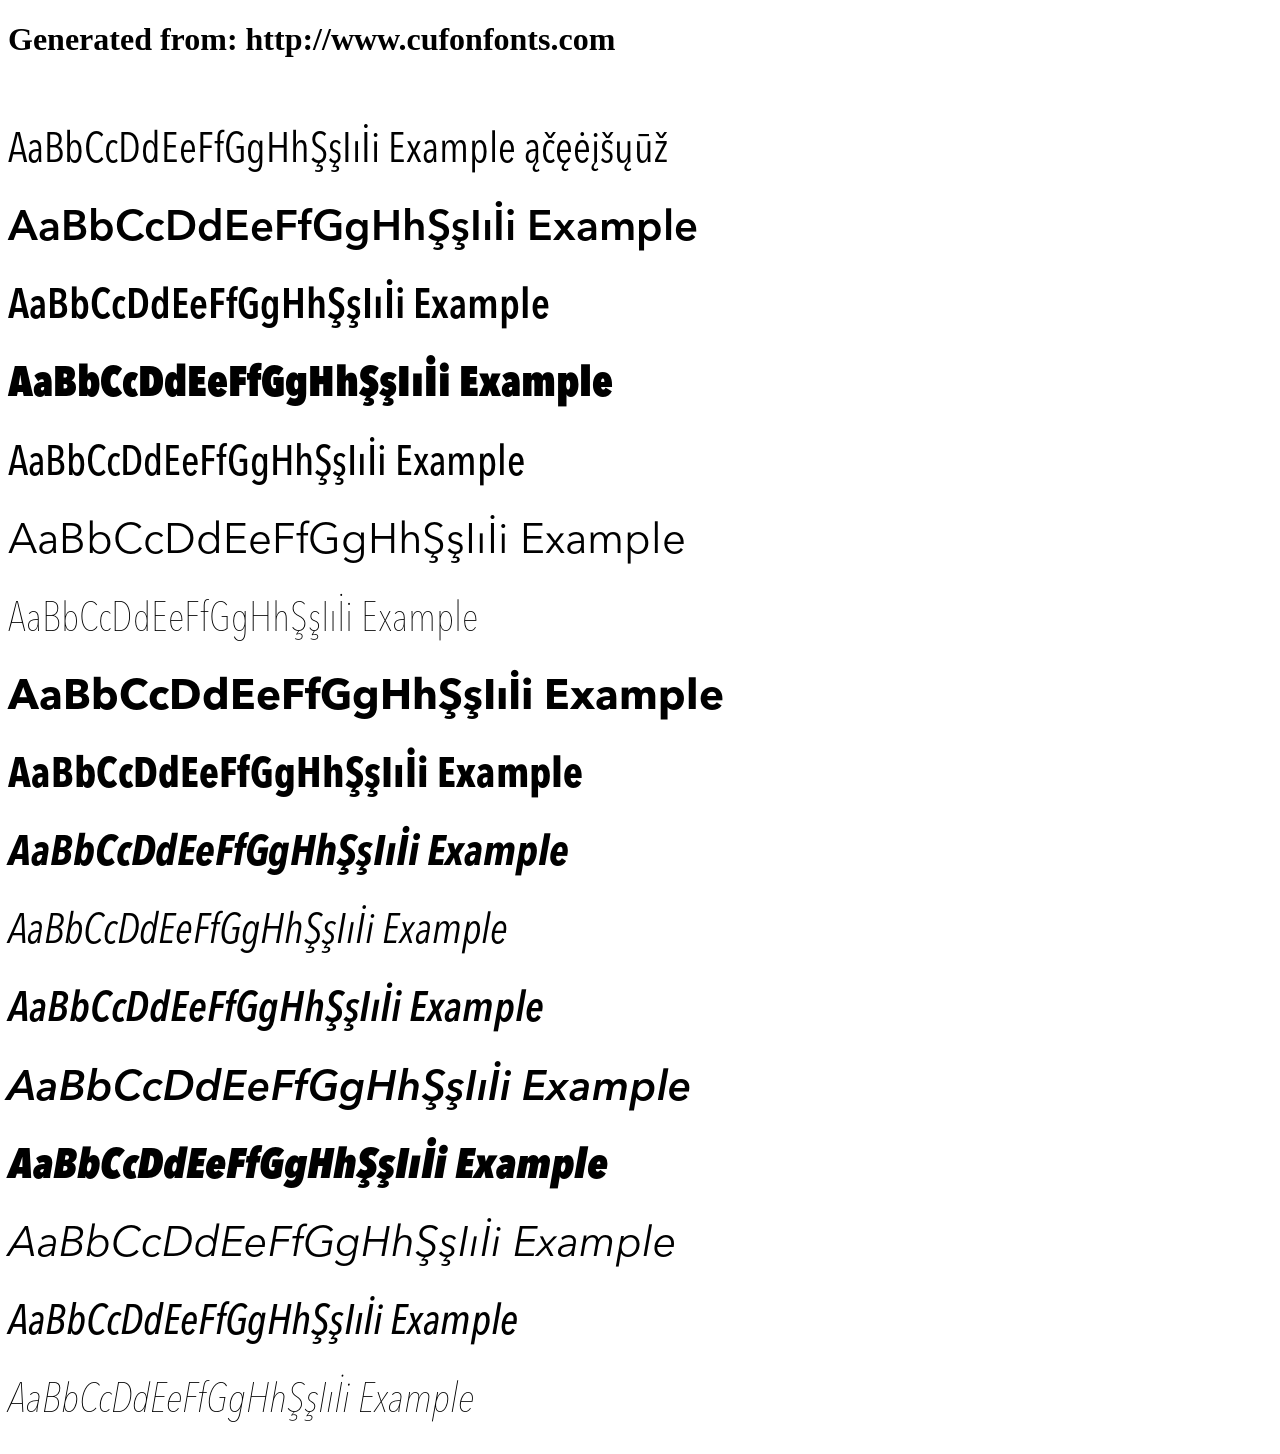
<file: fonts/avenir/example.html>
<!DOCTYPE html>
<html xmlns="http://www.w3.org/1999/xhtml">
<head>
    <meta http-equiv="Content-Type" content="text/html; charset=utf-8"/>
    <link rel="stylesheet" type="text/css"
          href="style.css"/>
</head>

<body>

<h1>Generated from: http://www.cufonfonts.com</h1><br/>
<h1 style="font-family:'Avenir Next LT Pro Condensed';font-weight:normal;font-size:42px">AaBbCcDdEeFfGgHhŞşIıİi Example ąčęėįšųūž</h1>
<h1 style="font-family:'Avenir Next LT Pro Demi';font-weight:normal;font-size:42px">AaBbCcDdEeFfGgHhŞşIıİi Example</h1>
<h1 style="font-family:'Avenir Next LT Pro Demi Condensed';font-weight:normal;font-size:42px">AaBbCcDdEeFfGgHhŞşIıİi Example</h1>
<h1 style="font-family:'Avenir Next LT Pro Heavy Condensed';font-weight:normal;font-size:42px">AaBbCcDdEeFfGgHhŞşIıİi Example</h1>
<h1 style="font-family:'Avenir Next LT Pro Medium Condensed';font-weight:normal;font-size:42px">AaBbCcDdEeFfGgHhŞşIıİi Example</h1>
<h1 style="font-family:'Avenir Next LT Pro Regular';font-weight:normal;font-size:42px">AaBbCcDdEeFfGgHhŞşIıİi Example</h1>
<h1 style="font-family:'Avenir Next LT Pro Ultra Light Condensed';font-weight:normal;font-size:42px">AaBbCcDdEeFfGgHhŞşIıİi Example</h1>
<h1 style="font-family:'Avenir Next LT Pro Bold';font-weight:normal;font-size:42px">AaBbCcDdEeFfGgHhŞşIıİi Example</h1>
<h1 style="font-family:'Avenir Next LT Pro Bold Condensed';font-weight:normal;font-size:42px">AaBbCcDdEeFfGgHhŞşIıİi Example</h1>
<h1 style="font-family:'Avenir Next LT Pro Bold Condensed Italic';font-weight:normal;font-size:42px">AaBbCcDdEeFfGgHhŞşIıİi Example</h1>
<h1 style="font-family:'Avenir Next LT Pro Condensed Italic';font-weight:normal;font-size:42px">AaBbCcDdEeFfGgHhŞşIıİi Example</h1>
<h1 style="font-family:'Avenir Next LT Pro Demi Condensed Italic';font-weight:normal;font-size:42px">AaBbCcDdEeFfGgHhŞşIıİi Example</h1>
<h1 style="font-family:'Avenir Next LT Pro Demi Italic';font-weight:normal;font-size:42px">AaBbCcDdEeFfGgHhŞşIıİi Example</h1>
<h1 style="font-family:'Avenir Next LT Pro Heavy Condensed Italic';font-weight:normal;font-size:42px">AaBbCcDdEeFfGgHhŞşIıİi Example</h1>
<h1 style="font-family:'Avenir Next LT Pro Italic';font-weight:normal;font-size:42px">AaBbCcDdEeFfGgHhŞşIıİi Example</h1>
<h1 style="font-family:'Avenir Next LT Pro Medium Condensed Italic';font-weight:normal;font-size:42px">AaBbCcDdEeFfGgHhŞşIıİi Example</h1>
<h1 style="font-family:'Avenir Next LT Pro Ultra Light Condensed Italic';font-weight:normal;font-size:42px">AaBbCcDdEeFfGgHhŞşIıİi Example</h1>


</body>
</html>
</file>
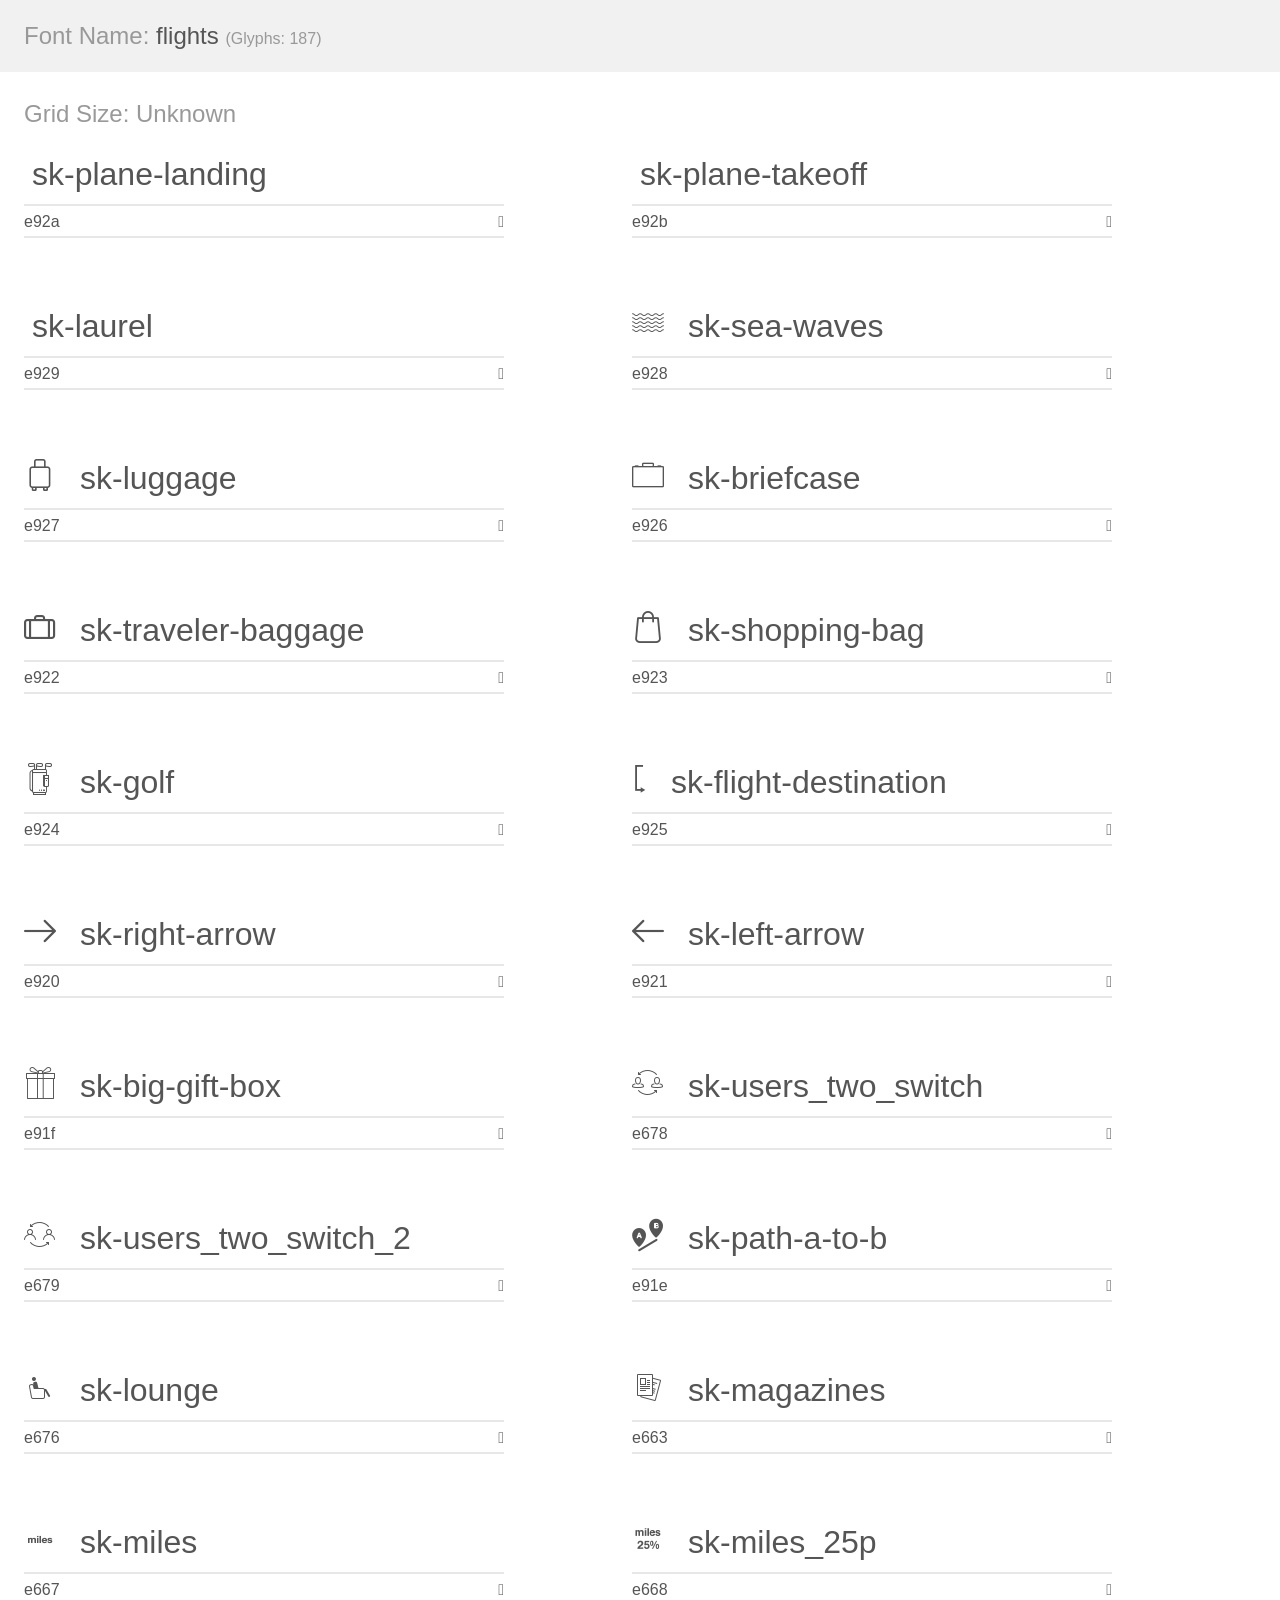
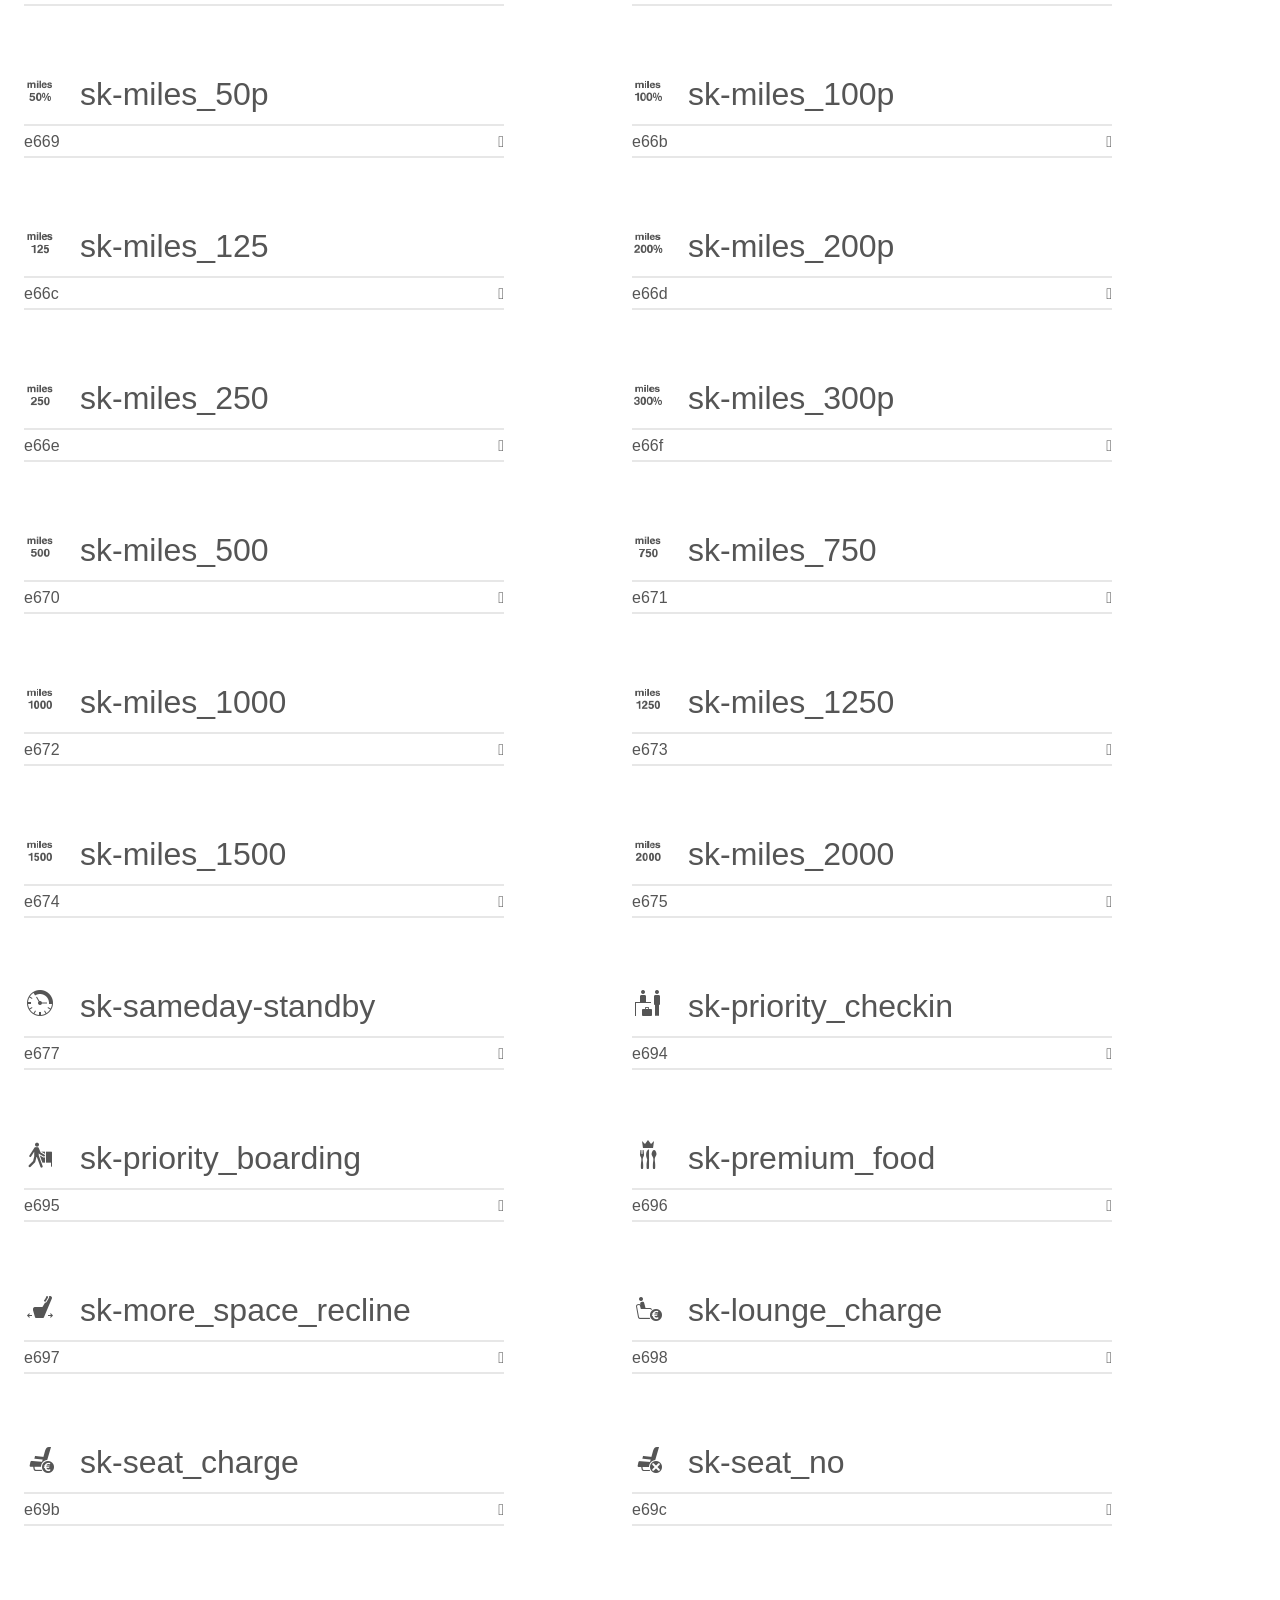
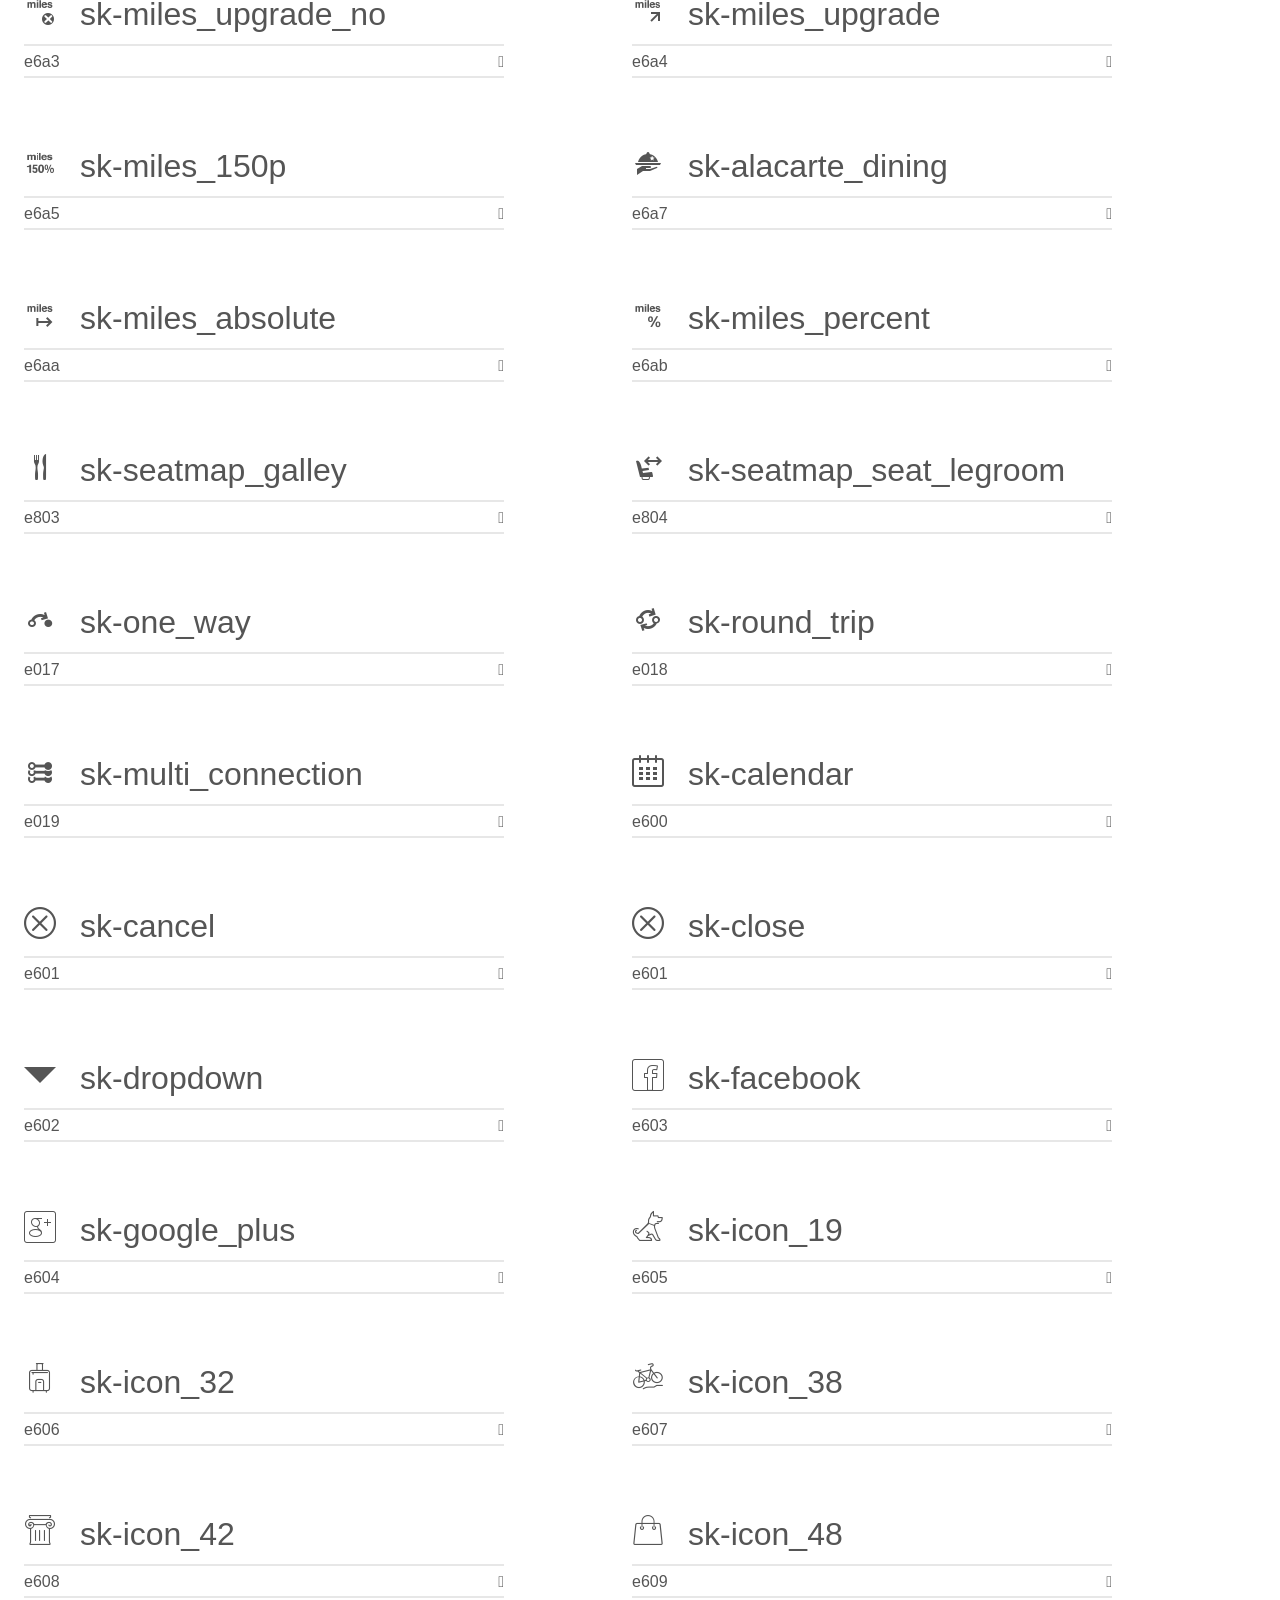
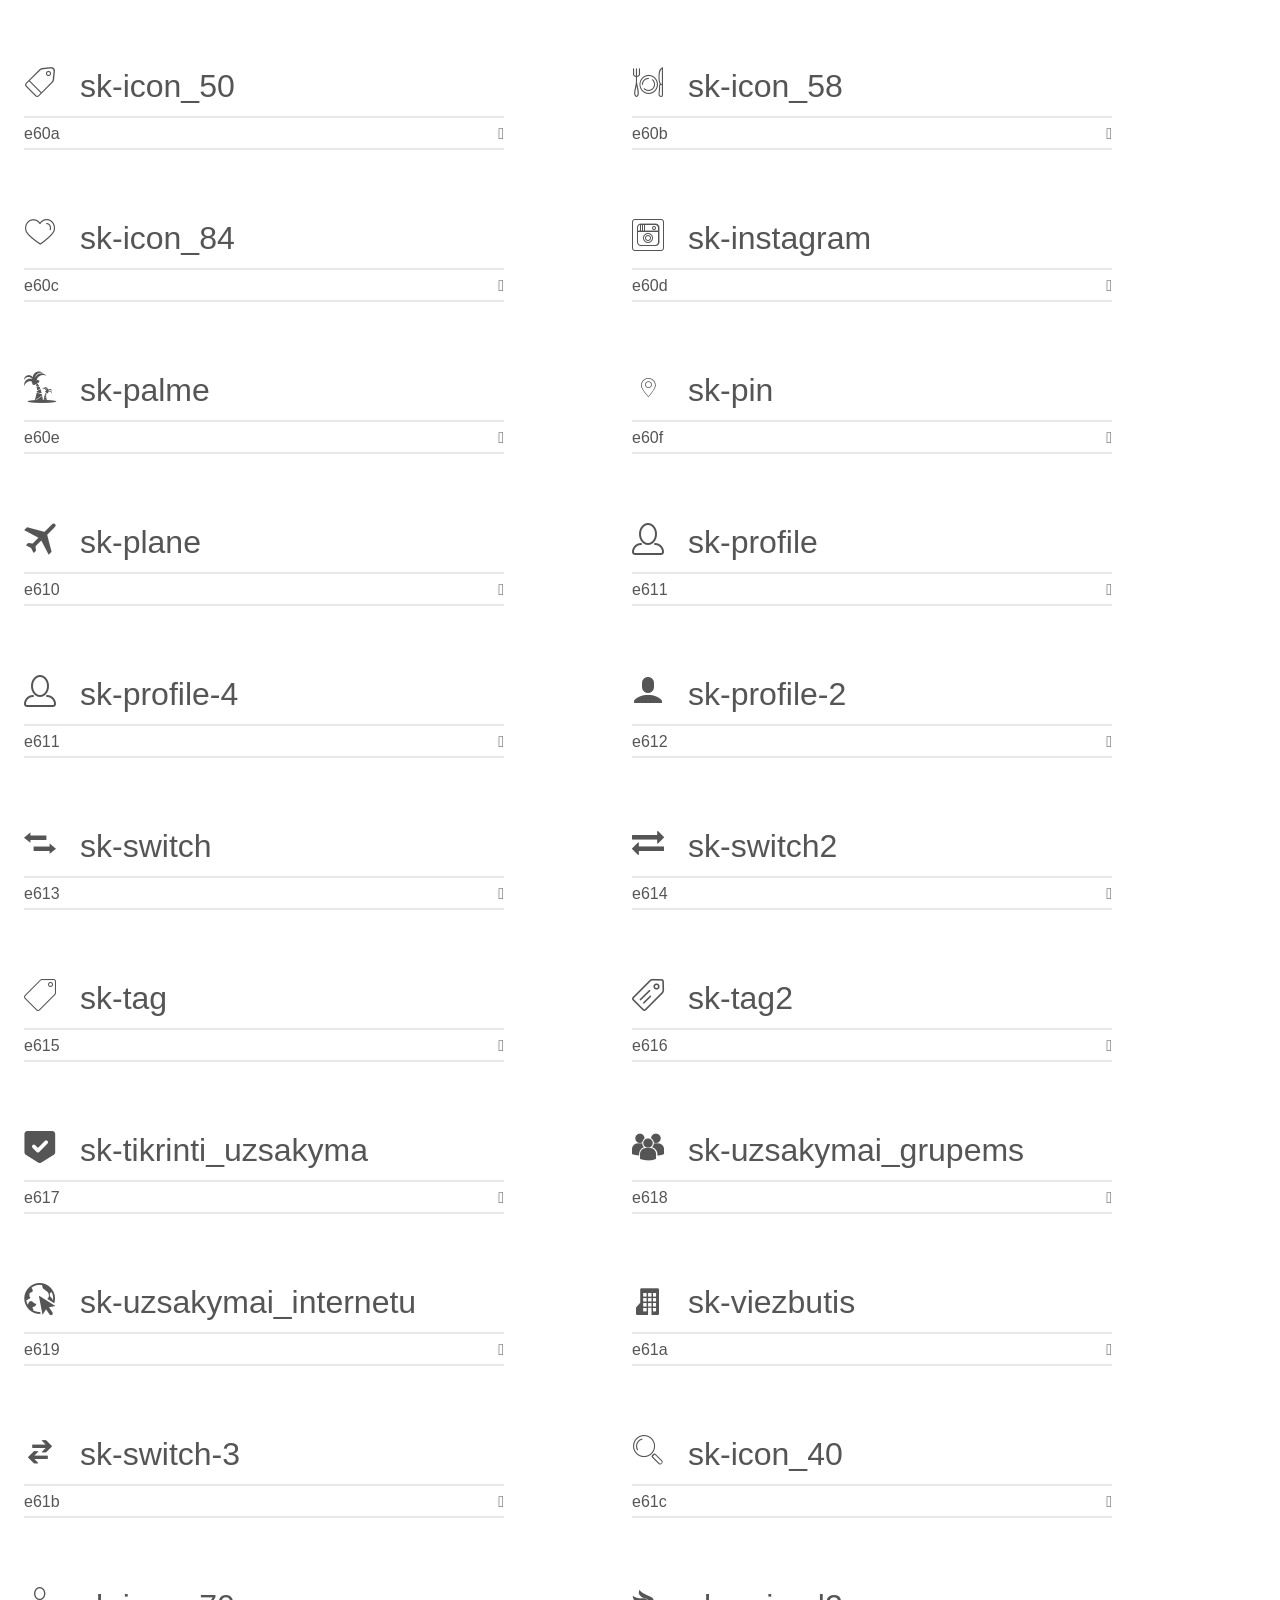
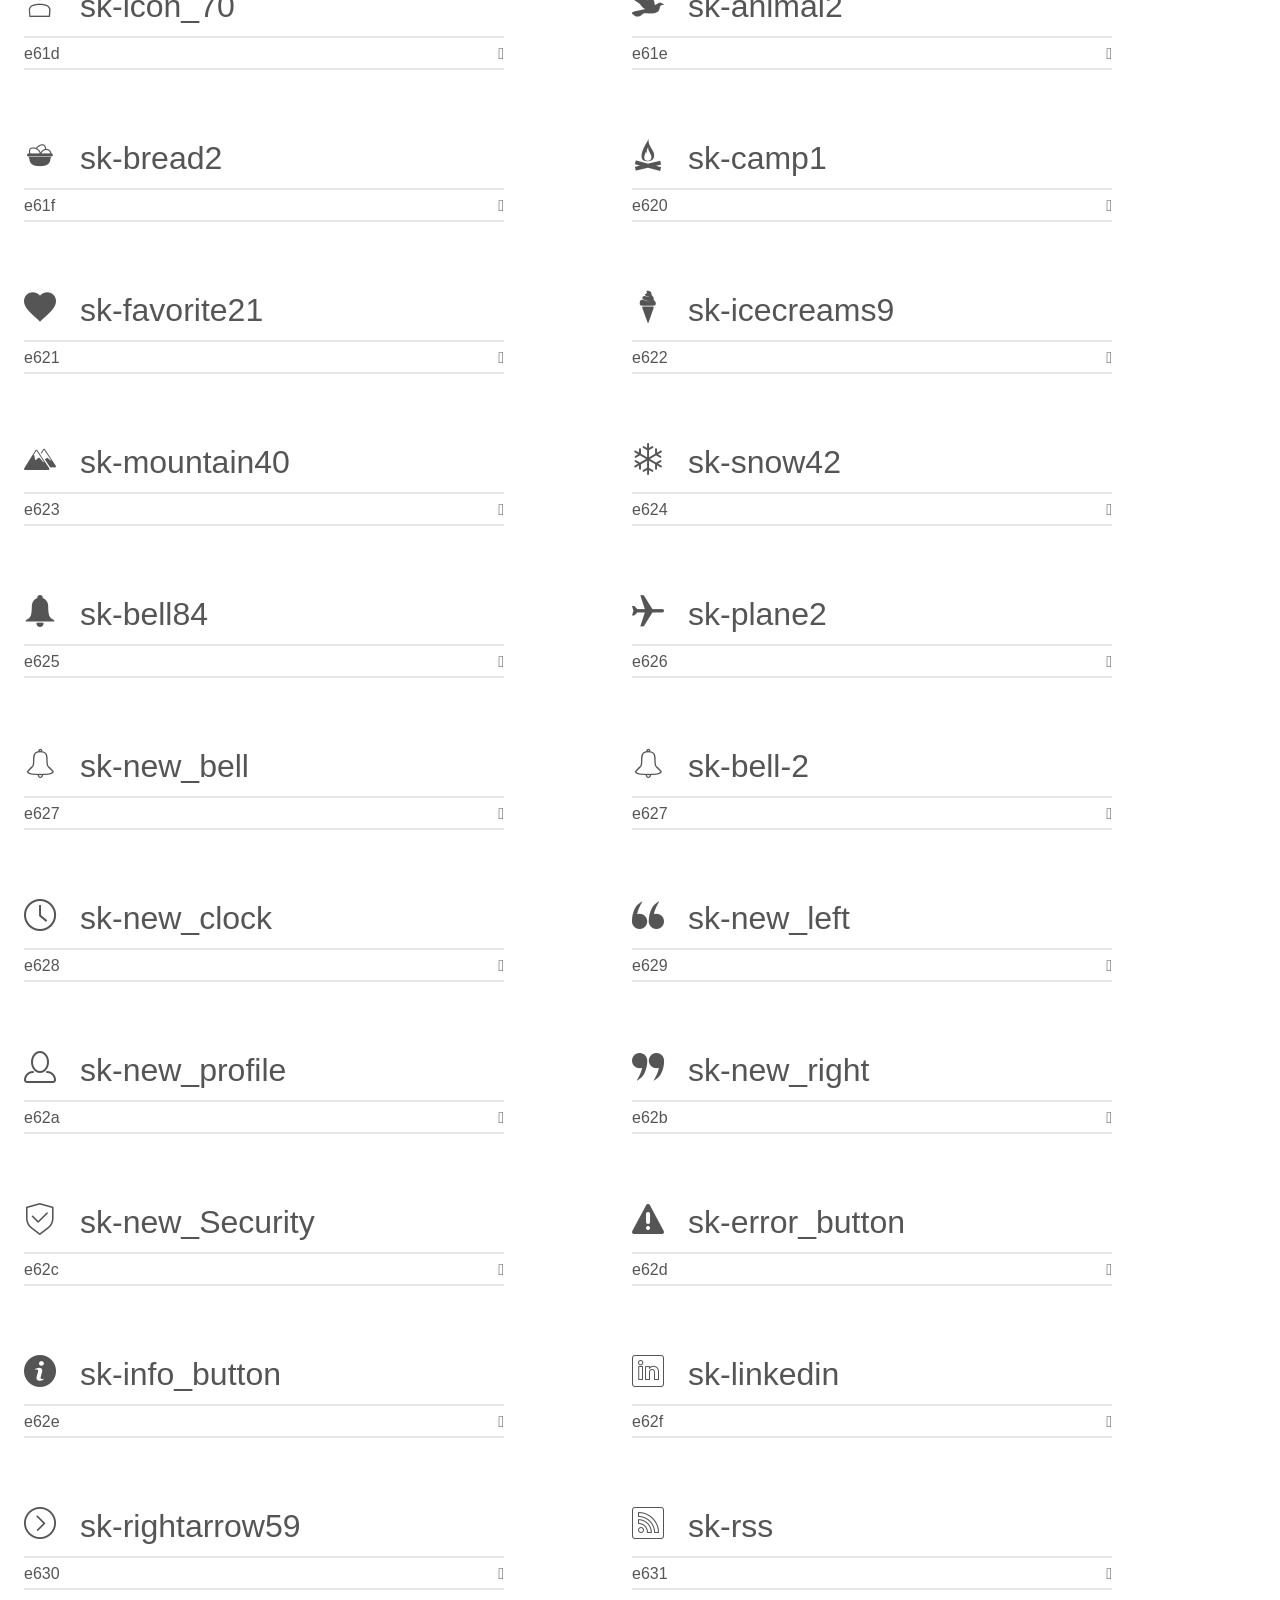
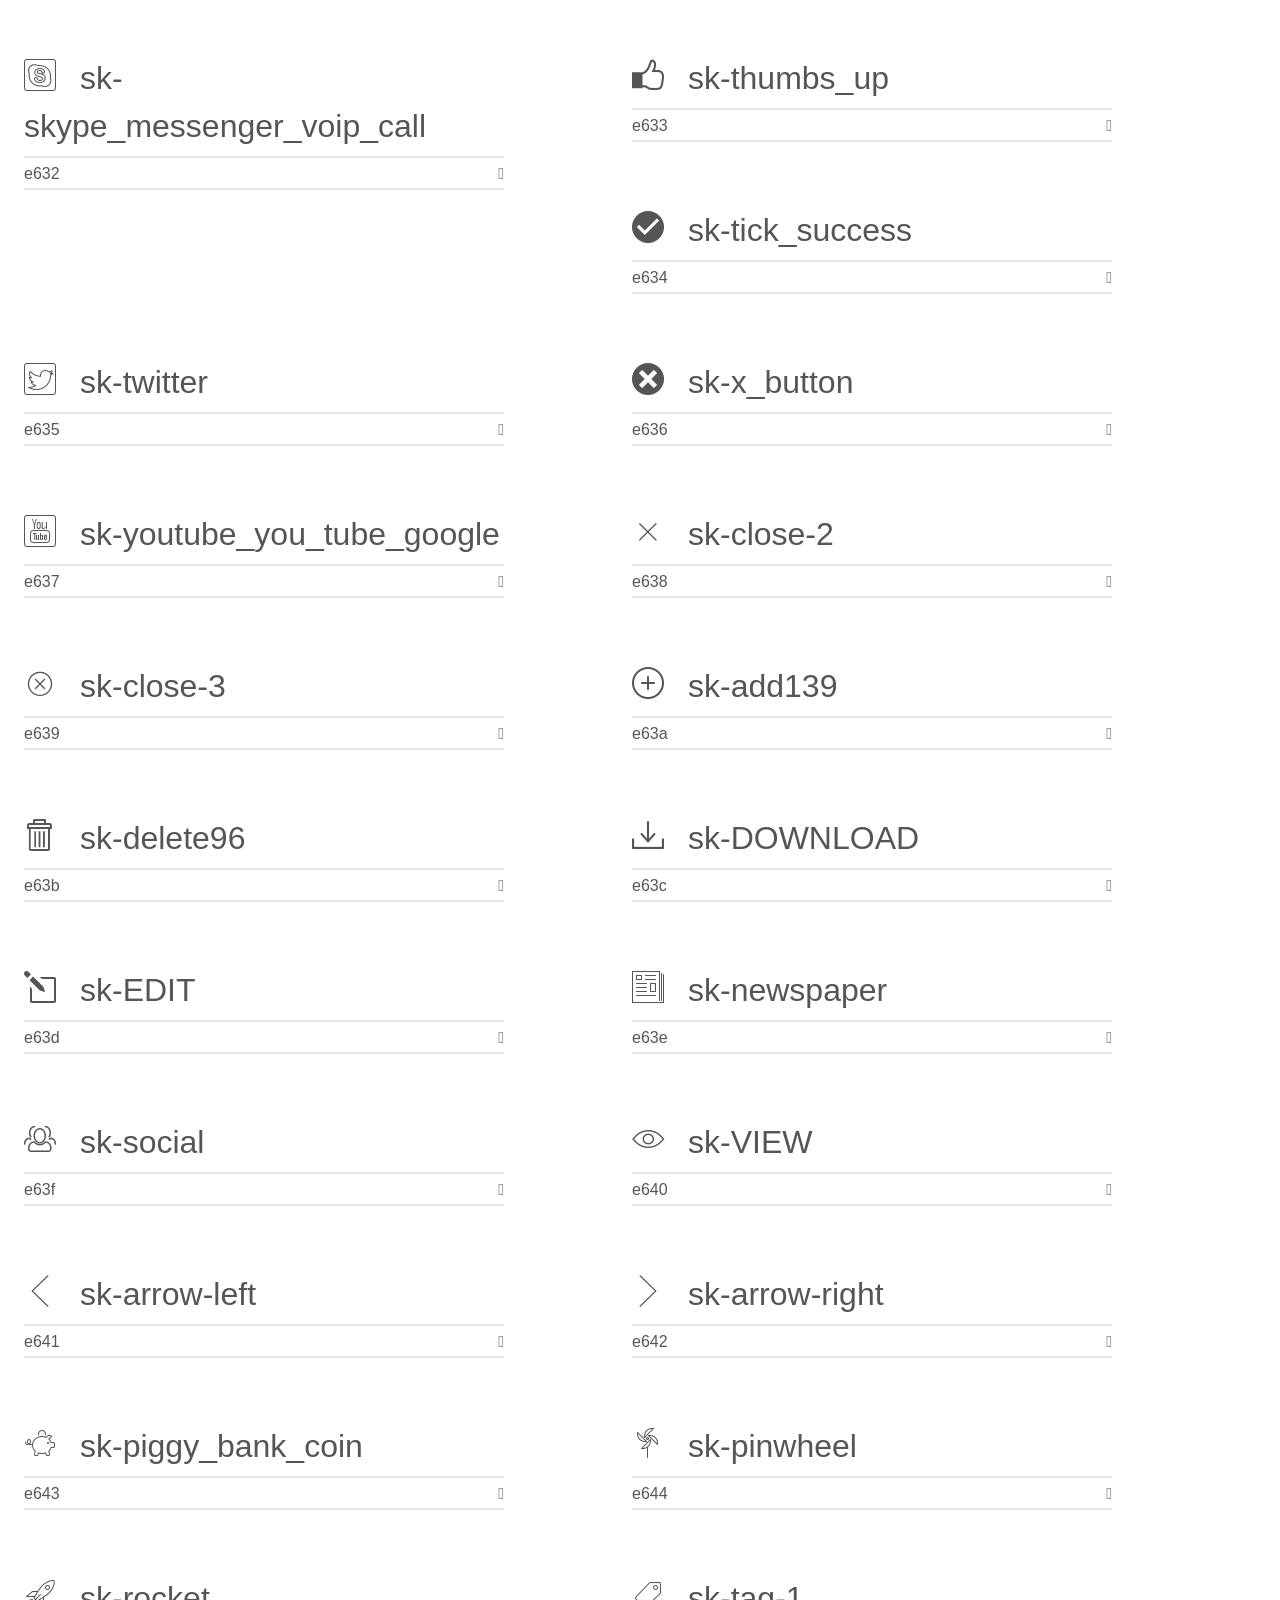
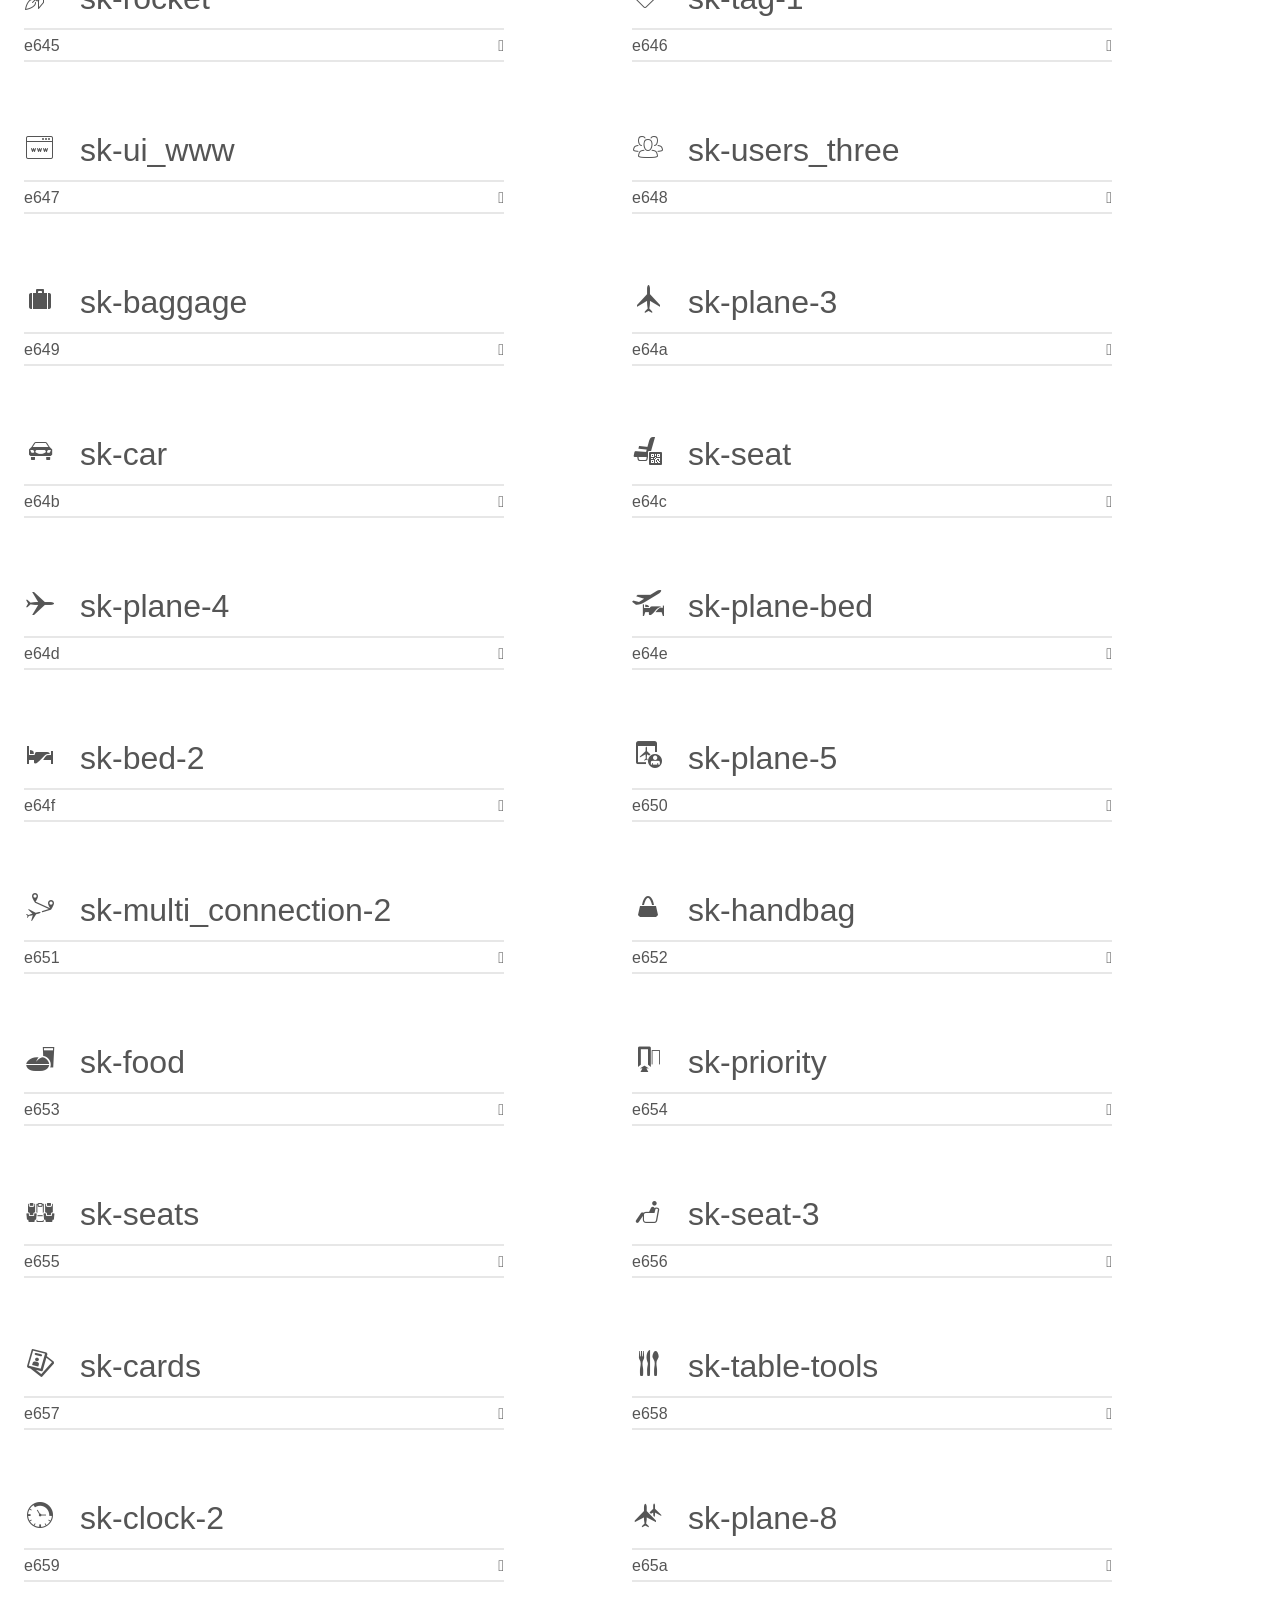
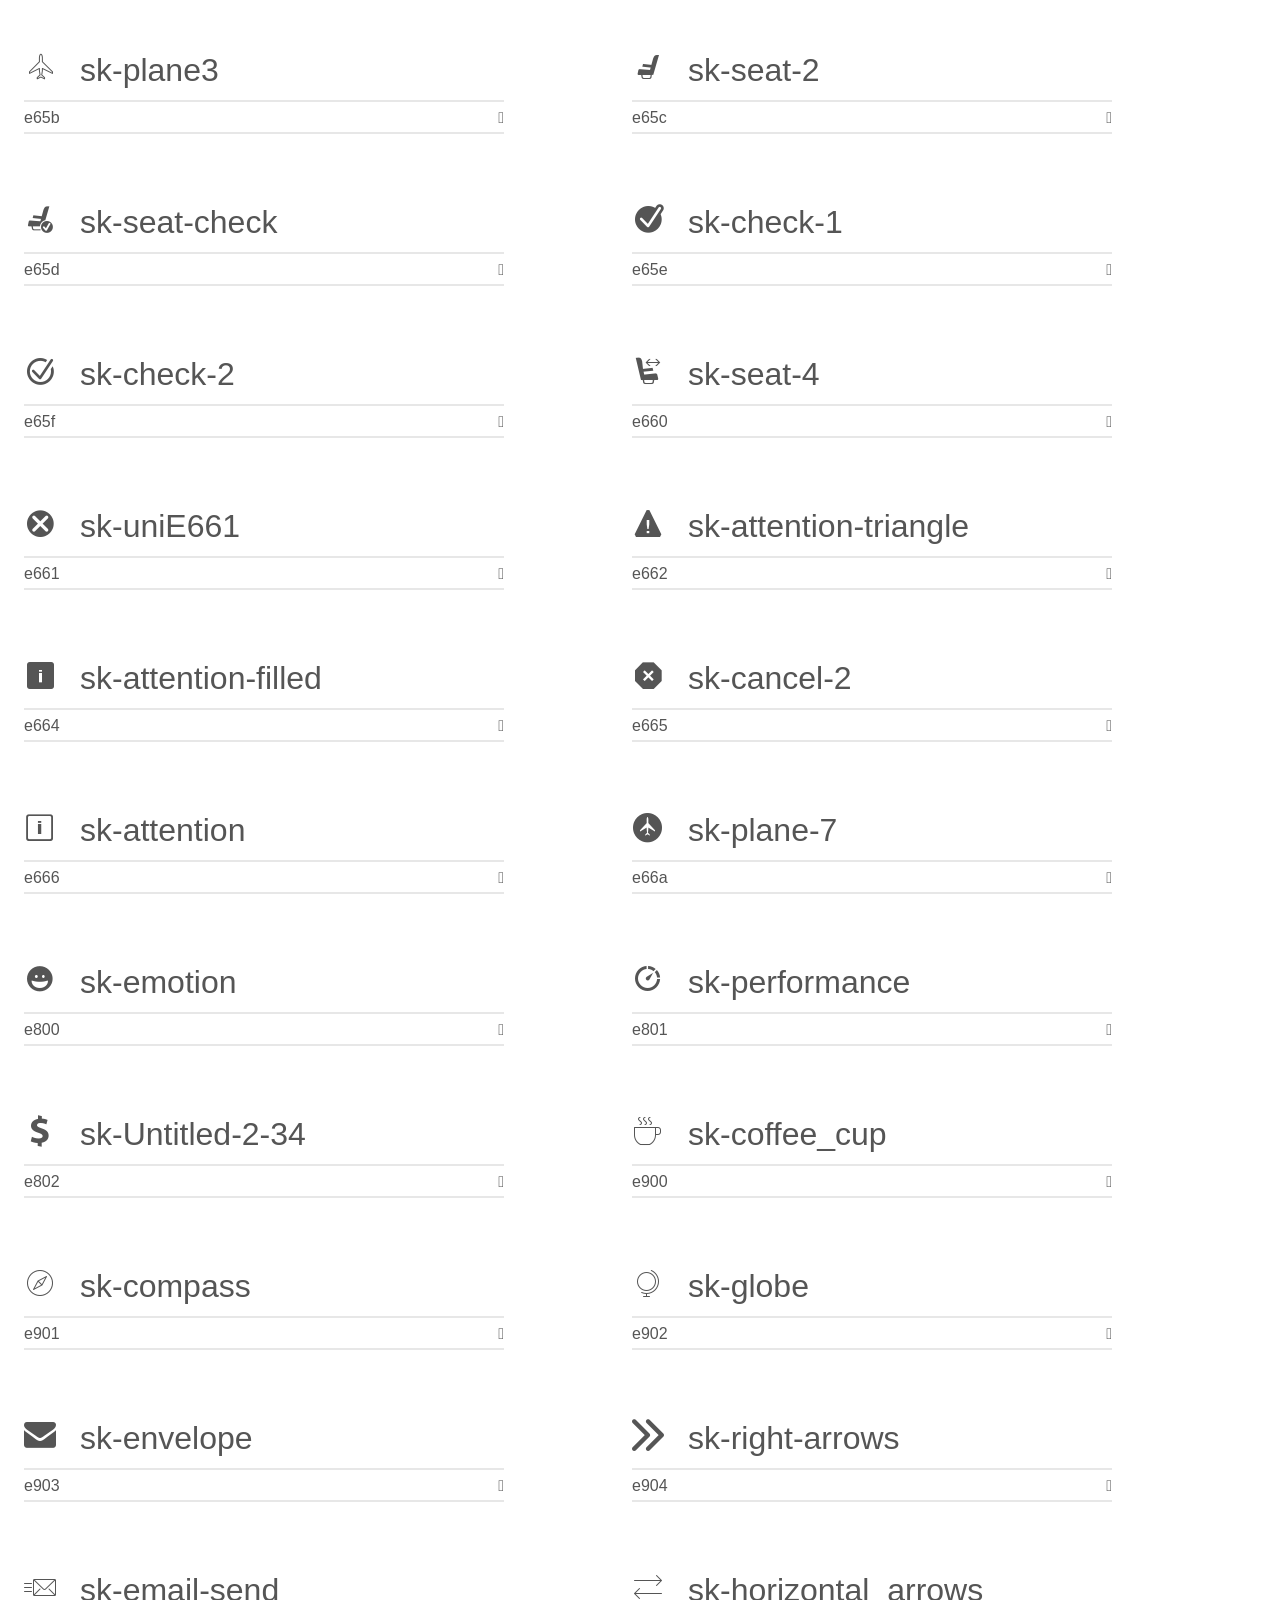
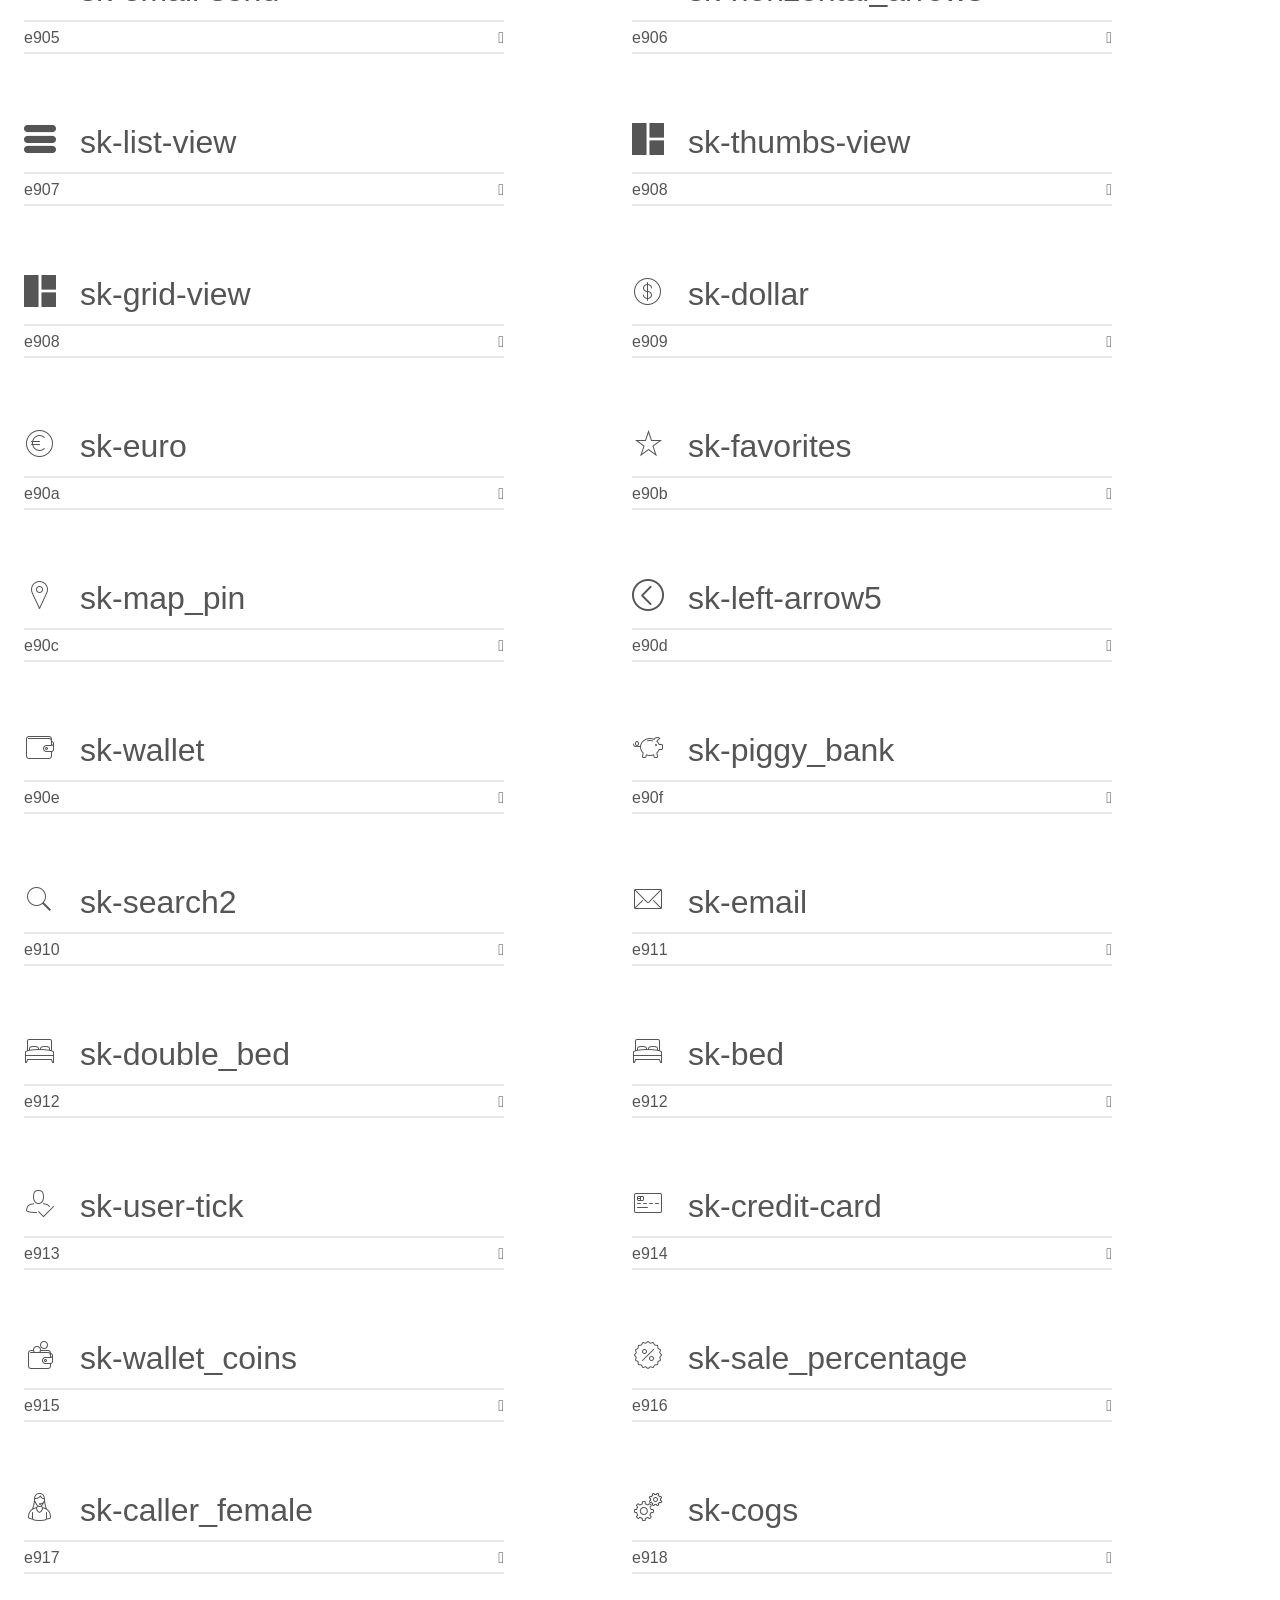
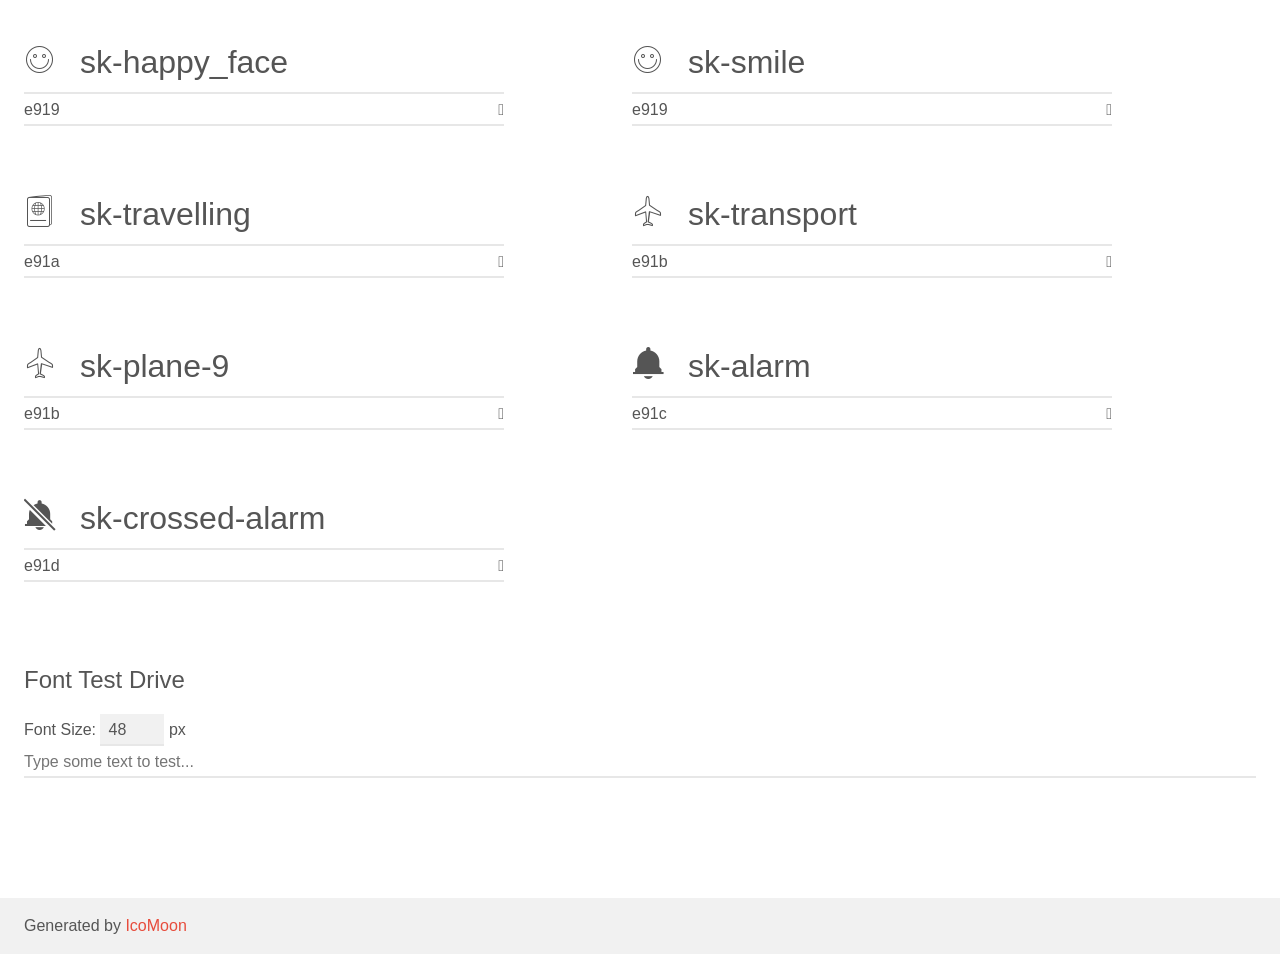
<file: fonts/skrydziai/demo.html>
<!doctype html>
<html>
<head>
    <meta charset="utf-8">
    <title>IcoMoon Demo</title>
    <meta name="description" content="An Icon Font Generated By IcoMoon.io">
    <meta name="viewport" content="width=device-width, initial-scale=1">
    <link rel="stylesheet" href="demo-files/demo.css">
    <link rel="stylesheet" href="style.css"></head>
<body>
    <div class="bgc1 clearfix">
        <h1 class="mhmm mvm"><span class="fgc1">Font Name:</span> flights <small class="fgc1">(Glyphs:&nbsp;187)</small></h1>
    </div>
    <div class="clearfix mhl ptl">
        <h1 class="mvm mtn fgc1">Grid Size: Unknown</h1>
        <div class="glyph fs1">
            <div class="clearfix bshadow0 pbs">
                <span class="sk-plane-landing">
                
                </span>
                <span class="mls"> sk-plane-landing</span>
            </div>
            <fieldset class="fs0 size1of1 clearfix hidden-false">
                <input type="text" readonly value="e92a" class="unit size1of2" />
                <input type="text" maxlength="1" readonly value="&#xe92a;" class="unitRight size1of2 talign-right" />
            </fieldset>
            <div class="fs0 bshadow0 clearfix hidden-true">
                <span class="unit pvs fgc1">liga: </span>
                <input type="text" readonly value="" class="liga unitRight" />
            </div>
        </div>
        <div class="glyph fs1">
            <div class="clearfix bshadow0 pbs">
                <span class="sk-plane-takeoff">
                
                </span>
                <span class="mls"> sk-plane-takeoff</span>
            </div>
            <fieldset class="fs0 size1of1 clearfix hidden-false">
                <input type="text" readonly value="e92b" class="unit size1of2" />
                <input type="text" maxlength="1" readonly value="&#xe92b;" class="unitRight size1of2 talign-right" />
            </fieldset>
            <div class="fs0 bshadow0 clearfix hidden-true">
                <span class="unit pvs fgc1">liga: </span>
                <input type="text" readonly value="" class="liga unitRight" />
            </div>
        </div>
        <div class="glyph fs1">
            <div class="clearfix bshadow0 pbs">
                <span class="sk-laurel">
                
                </span>
                <span class="mls"> sk-laurel</span>
            </div>
            <fieldset class="fs0 size1of1 clearfix hidden-false">
                <input type="text" readonly value="e929" class="unit size1of2" />
                <input type="text" maxlength="1" readonly value="&#xe929;" class="unitRight size1of2 talign-right" />
            </fieldset>
            <div class="fs0 bshadow0 clearfix hidden-true">
                <span class="unit pvs fgc1">liga: </span>
                <input type="text" readonly value="" class="liga unitRight" />
            </div>
        </div>
        <div class="glyph fs1">
            <div class="clearfix bshadow0 pbs">
                <span class="sk-sea-waves">
                
                </span>
                <span class="mls"> sk-sea-waves</span>
            </div>
            <fieldset class="fs0 size1of1 clearfix hidden-false">
                <input type="text" readonly value="e928" class="unit size1of2" />
                <input type="text" maxlength="1" readonly value="&#xe928;" class="unitRight size1of2 talign-right" />
            </fieldset>
            <div class="fs0 bshadow0 clearfix hidden-true">
                <span class="unit pvs fgc1">liga: </span>
                <input type="text" readonly value="" class="liga unitRight" />
            </div>
        </div>
        <div class="glyph fs1">
            <div class="clearfix bshadow0 pbs">
                <span class="sk-luggage">
                
                </span>
                <span class="mls"> sk-luggage</span>
            </div>
            <fieldset class="fs0 size1of1 clearfix hidden-false">
                <input type="text" readonly value="e927" class="unit size1of2" />
                <input type="text" maxlength="1" readonly value="&#xe927;" class="unitRight size1of2 talign-right" />
            </fieldset>
            <div class="fs0 bshadow0 clearfix hidden-true">
                <span class="unit pvs fgc1">liga: </span>
                <input type="text" readonly value="" class="liga unitRight" />
            </div>
        </div>
        <div class="glyph fs1">
            <div class="clearfix bshadow0 pbs">
                <span class="sk-briefcase">
                
                </span>
                <span class="mls"> sk-briefcase</span>
            </div>
            <fieldset class="fs0 size1of1 clearfix hidden-false">
                <input type="text" readonly value="e926" class="unit size1of2" />
                <input type="text" maxlength="1" readonly value="&#xe926;" class="unitRight size1of2 talign-right" />
            </fieldset>
            <div class="fs0 bshadow0 clearfix hidden-true">
                <span class="unit pvs fgc1">liga: </span>
                <input type="text" readonly value="" class="liga unitRight" />
            </div>
        </div>
        <div class="glyph fs1">
            <div class="clearfix bshadow0 pbs">
                <span class="sk-traveler-baggage">
                
                </span>
                <span class="mls"> sk-traveler-baggage</span>
            </div>
            <fieldset class="fs0 size1of1 clearfix hidden-false">
                <input type="text" readonly value="e922" class="unit size1of2" />
                <input type="text" maxlength="1" readonly value="&#xe922;" class="unitRight size1of2 talign-right" />
            </fieldset>
            <div class="fs0 bshadow0 clearfix hidden-true">
                <span class="unit pvs fgc1">liga: </span>
                <input type="text" readonly value="" class="liga unitRight" />
            </div>
        </div>
        <div class="glyph fs1">
            <div class="clearfix bshadow0 pbs">
                <span class="sk-shopping-bag">
                
                </span>
                <span class="mls"> sk-shopping-bag</span>
            </div>
            <fieldset class="fs0 size1of1 clearfix hidden-false">
                <input type="text" readonly value="e923" class="unit size1of2" />
                <input type="text" maxlength="1" readonly value="&#xe923;" class="unitRight size1of2 talign-right" />
            </fieldset>
            <div class="fs0 bshadow0 clearfix hidden-true">
                <span class="unit pvs fgc1">liga: </span>
                <input type="text" readonly value="" class="liga unitRight" />
            </div>
        </div>
        <div class="glyph fs1">
            <div class="clearfix bshadow0 pbs">
                <span class="sk-golf">
                
                </span>
                <span class="mls"> sk-golf</span>
            </div>
            <fieldset class="fs0 size1of1 clearfix hidden-false">
                <input type="text" readonly value="e924" class="unit size1of2" />
                <input type="text" maxlength="1" readonly value="&#xe924;" class="unitRight size1of2 talign-right" />
            </fieldset>
            <div class="fs0 bshadow0 clearfix hidden-true">
                <span class="unit pvs fgc1">liga: </span>
                <input type="text" readonly value="" class="liga unitRight" />
            </div>
        </div>
        <div class="glyph fs1">
            <div class="clearfix bshadow0 pbs">
                <span class="sk-flight-destination">
                
                </span>
                <span class="mls"> sk-flight-destination</span>
            </div>
            <fieldset class="fs0 size1of1 clearfix hidden-false">
                <input type="text" readonly value="e925" class="unit size1of2" />
                <input type="text" maxlength="1" readonly value="&#xe925;" class="unitRight size1of2 talign-right" />
            </fieldset>
            <div class="fs0 bshadow0 clearfix hidden-true">
                <span class="unit pvs fgc1">liga: </span>
                <input type="text" readonly value="" class="liga unitRight" />
            </div>
        </div>
        <div class="glyph fs1">
            <div class="clearfix bshadow0 pbs">
                <span class="sk-right-arrow">
                
                </span>
                <span class="mls"> sk-right-arrow</span>
            </div>
            <fieldset class="fs0 size1of1 clearfix hidden-false">
                <input type="text" readonly value="e920" class="unit size1of2" />
                <input type="text" maxlength="1" readonly value="&#xe920;" class="unitRight size1of2 talign-right" />
            </fieldset>
            <div class="fs0 bshadow0 clearfix hidden-true">
                <span class="unit pvs fgc1">liga: </span>
                <input type="text" readonly value="" class="liga unitRight" />
            </div>
        </div>
        <div class="glyph fs1">
            <div class="clearfix bshadow0 pbs">
                <span class="sk-left-arrow">
                
                </span>
                <span class="mls"> sk-left-arrow</span>
            </div>
            <fieldset class="fs0 size1of1 clearfix hidden-false">
                <input type="text" readonly value="e921" class="unit size1of2" />
                <input type="text" maxlength="1" readonly value="&#xe921;" class="unitRight size1of2 talign-right" />
            </fieldset>
            <div class="fs0 bshadow0 clearfix hidden-true">
                <span class="unit pvs fgc1">liga: </span>
                <input type="text" readonly value="" class="liga unitRight" />
            </div>
        </div>
        <div class="glyph fs1">
            <div class="clearfix bshadow0 pbs">
                <span class="sk-big-gift-box">
                
                </span>
                <span class="mls"> sk-big-gift-box</span>
            </div>
            <fieldset class="fs0 size1of1 clearfix hidden-false">
                <input type="text" readonly value="e91f" class="unit size1of2" />
                <input type="text" maxlength="1" readonly value="&#xe91f;" class="unitRight size1of2 talign-right" />
            </fieldset>
            <div class="fs0 bshadow0 clearfix hidden-true">
                <span class="unit pvs fgc1">liga: </span>
                <input type="text" readonly value="" class="liga unitRight" />
            </div>
        </div>
        <div class="glyph fs1">
            <div class="clearfix bshadow0 pbs">
                <span class="sk-users_two_switch">
                
                </span>
                <span class="mls"> sk-users_two_switch</span>
            </div>
            <fieldset class="fs0 size1of1 clearfix hidden-false">
                <input type="text" readonly value="e678" class="unit size1of2" />
                <input type="text" maxlength="1" readonly value="&#xe678;" class="unitRight size1of2 talign-right" />
            </fieldset>
            <div class="fs0 bshadow0 clearfix hidden-true">
                <span class="unit pvs fgc1">liga: </span>
                <input type="text" readonly value="" class="liga unitRight" />
            </div>
        </div>
        <div class="glyph fs1">
            <div class="clearfix bshadow0 pbs">
                <span class="sk-users_two_switch_2">
                
                </span>
                <span class="mls"> sk-users_two_switch_2</span>
            </div>
            <fieldset class="fs0 size1of1 clearfix hidden-false">
                <input type="text" readonly value="e679" class="unit size1of2" />
                <input type="text" maxlength="1" readonly value="&#xe679;" class="unitRight size1of2 talign-right" />
            </fieldset>
            <div class="fs0 bshadow0 clearfix hidden-true">
                <span class="unit pvs fgc1">liga: </span>
                <input type="text" readonly value="" class="liga unitRight" />
            </div>
        </div>
        <div class="glyph fs1">
            <div class="clearfix bshadow0 pbs">
                <span class="sk-path-a-to-b">
                
                </span>
                <span class="mls"> sk-path-a-to-b</span>
            </div>
            <fieldset class="fs0 size1of1 clearfix hidden-false">
                <input type="text" readonly value="e91e" class="unit size1of2" />
                <input type="text" maxlength="1" readonly value="&#xe91e;" class="unitRight size1of2 talign-right" />
            </fieldset>
            <div class="fs0 bshadow0 clearfix hidden-true">
                <span class="unit pvs fgc1">liga: </span>
                <input type="text" readonly value="" class="liga unitRight" />
            </div>
        </div>
        <div class="glyph fs1">
            <div class="clearfix bshadow0 pbs">
                <span class="sk-lounge">
                
                </span>
                <span class="mls"> sk-lounge</span>
            </div>
            <fieldset class="fs0 size1of1 clearfix hidden-false">
                <input type="text" readonly value="e676" class="unit size1of2" />
                <input type="text" maxlength="1" readonly value="&#xe676;" class="unitRight size1of2 talign-right" />
            </fieldset>
            <div class="fs0 bshadow0 clearfix hidden-true">
                <span class="unit pvs fgc1">liga: </span>
                <input type="text" readonly value="" class="liga unitRight" />
            </div>
        </div>
        <div class="glyph fs1">
            <div class="clearfix bshadow0 pbs">
                <span class="sk-magazines">
                
                </span>
                <span class="mls"> sk-magazines</span>
            </div>
            <fieldset class="fs0 size1of1 clearfix hidden-false">
                <input type="text" readonly value="e663" class="unit size1of2" />
                <input type="text" maxlength="1" readonly value="&#xe663;" class="unitRight size1of2 talign-right" />
            </fieldset>
            <div class="fs0 bshadow0 clearfix hidden-true">
                <span class="unit pvs fgc1">liga: </span>
                <input type="text" readonly value="" class="liga unitRight" />
            </div>
        </div>
        <div class="glyph fs1">
            <div class="clearfix bshadow0 pbs">
                <span class="sk-miles">
                
                </span>
                <span class="mls"> sk-miles</span>
            </div>
            <fieldset class="fs0 size1of1 clearfix hidden-false">
                <input type="text" readonly value="e667" class="unit size1of2" />
                <input type="text" maxlength="1" readonly value="&#xe667;" class="unitRight size1of2 talign-right" />
            </fieldset>
            <div class="fs0 bshadow0 clearfix hidden-true">
                <span class="unit pvs fgc1">liga: </span>
                <input type="text" readonly value="" class="liga unitRight" />
            </div>
        </div>
        <div class="glyph fs1">
            <div class="clearfix bshadow0 pbs">
                <span class="sk-miles_25p">
                
                </span>
                <span class="mls"> sk-miles_25p</span>
            </div>
            <fieldset class="fs0 size1of1 clearfix hidden-false">
                <input type="text" readonly value="e668" class="unit size1of2" />
                <input type="text" maxlength="1" readonly value="&#xe668;" class="unitRight size1of2 talign-right" />
            </fieldset>
            <div class="fs0 bshadow0 clearfix hidden-true">
                <span class="unit pvs fgc1">liga: </span>
                <input type="text" readonly value="" class="liga unitRight" />
            </div>
        </div>
        <div class="glyph fs1">
            <div class="clearfix bshadow0 pbs">
                <span class="sk-miles_50p">
                
                </span>
                <span class="mls"> sk-miles_50p</span>
            </div>
            <fieldset class="fs0 size1of1 clearfix hidden-false">
                <input type="text" readonly value="e669" class="unit size1of2" />
                <input type="text" maxlength="1" readonly value="&#xe669;" class="unitRight size1of2 talign-right" />
            </fieldset>
            <div class="fs0 bshadow0 clearfix hidden-true">
                <span class="unit pvs fgc1">liga: </span>
                <input type="text" readonly value="" class="liga unitRight" />
            </div>
        </div>
        <div class="glyph fs1">
            <div class="clearfix bshadow0 pbs">
                <span class="sk-miles_100p">
                
                </span>
                <span class="mls"> sk-miles_100p</span>
            </div>
            <fieldset class="fs0 size1of1 clearfix hidden-false">
                <input type="text" readonly value="e66b" class="unit size1of2" />
                <input type="text" maxlength="1" readonly value="&#xe66b;" class="unitRight size1of2 talign-right" />
            </fieldset>
            <div class="fs0 bshadow0 clearfix hidden-true">
                <span class="unit pvs fgc1">liga: </span>
                <input type="text" readonly value="" class="liga unitRight" />
            </div>
        </div>
        <div class="glyph fs1">
            <div class="clearfix bshadow0 pbs">
                <span class="sk-miles_125">
                
                </span>
                <span class="mls"> sk-miles_125</span>
            </div>
            <fieldset class="fs0 size1of1 clearfix hidden-false">
                <input type="text" readonly value="e66c" class="unit size1of2" />
                <input type="text" maxlength="1" readonly value="&#xe66c;" class="unitRight size1of2 talign-right" />
            </fieldset>
            <div class="fs0 bshadow0 clearfix hidden-true">
                <span class="unit pvs fgc1">liga: </span>
                <input type="text" readonly value="" class="liga unitRight" />
            </div>
        </div>
        <div class="glyph fs1">
            <div class="clearfix bshadow0 pbs">
                <span class="sk-miles_200p">
                
                </span>
                <span class="mls"> sk-miles_200p</span>
            </div>
            <fieldset class="fs0 size1of1 clearfix hidden-false">
                <input type="text" readonly value="e66d" class="unit size1of2" />
                <input type="text" maxlength="1" readonly value="&#xe66d;" class="unitRight size1of2 talign-right" />
            </fieldset>
            <div class="fs0 bshadow0 clearfix hidden-true">
                <span class="unit pvs fgc1">liga: </span>
                <input type="text" readonly value="" class="liga unitRight" />
            </div>
        </div>
        <div class="glyph fs1">
            <div class="clearfix bshadow0 pbs">
                <span class="sk-miles_250">
                
                </span>
                <span class="mls"> sk-miles_250</span>
            </div>
            <fieldset class="fs0 size1of1 clearfix hidden-false">
                <input type="text" readonly value="e66e" class="unit size1of2" />
                <input type="text" maxlength="1" readonly value="&#xe66e;" class="unitRight size1of2 talign-right" />
            </fieldset>
            <div class="fs0 bshadow0 clearfix hidden-true">
                <span class="unit pvs fgc1">liga: </span>
                <input type="text" readonly value="" class="liga unitRight" />
            </div>
        </div>
        <div class="glyph fs1">
            <div class="clearfix bshadow0 pbs">
                <span class="sk-miles_300p">
                
                </span>
                <span class="mls"> sk-miles_300p</span>
            </div>
            <fieldset class="fs0 size1of1 clearfix hidden-false">
                <input type="text" readonly value="e66f" class="unit size1of2" />
                <input type="text" maxlength="1" readonly value="&#xe66f;" class="unitRight size1of2 talign-right" />
            </fieldset>
            <div class="fs0 bshadow0 clearfix hidden-true">
                <span class="unit pvs fgc1">liga: </span>
                <input type="text" readonly value="" class="liga unitRight" />
            </div>
        </div>
        <div class="glyph fs1">
            <div class="clearfix bshadow0 pbs">
                <span class="sk-miles_500">
                
                </span>
                <span class="mls"> sk-miles_500</span>
            </div>
            <fieldset class="fs0 size1of1 clearfix hidden-false">
                <input type="text" readonly value="e670" class="unit size1of2" />
                <input type="text" maxlength="1" readonly value="&#xe670;" class="unitRight size1of2 talign-right" />
            </fieldset>
            <div class="fs0 bshadow0 clearfix hidden-true">
                <span class="unit pvs fgc1">liga: </span>
                <input type="text" readonly value="" class="liga unitRight" />
            </div>
        </div>
        <div class="glyph fs1">
            <div class="clearfix bshadow0 pbs">
                <span class="sk-miles_750">
                
                </span>
                <span class="mls"> sk-miles_750</span>
            </div>
            <fieldset class="fs0 size1of1 clearfix hidden-false">
                <input type="text" readonly value="e671" class="unit size1of2" />
                <input type="text" maxlength="1" readonly value="&#xe671;" class="unitRight size1of2 talign-right" />
            </fieldset>
            <div class="fs0 bshadow0 clearfix hidden-true">
                <span class="unit pvs fgc1">liga: </span>
                <input type="text" readonly value="" class="liga unitRight" />
            </div>
        </div>
        <div class="glyph fs1">
            <div class="clearfix bshadow0 pbs">
                <span class="sk-miles_1000">
                
                </span>
                <span class="mls"> sk-miles_1000</span>
            </div>
            <fieldset class="fs0 size1of1 clearfix hidden-false">
                <input type="text" readonly value="e672" class="unit size1of2" />
                <input type="text" maxlength="1" readonly value="&#xe672;" class="unitRight size1of2 talign-right" />
            </fieldset>
            <div class="fs0 bshadow0 clearfix hidden-true">
                <span class="unit pvs fgc1">liga: </span>
                <input type="text" readonly value="" class="liga unitRight" />
            </div>
        </div>
        <div class="glyph fs1">
            <div class="clearfix bshadow0 pbs">
                <span class="sk-miles_1250">
                
                </span>
                <span class="mls"> sk-miles_1250</span>
            </div>
            <fieldset class="fs0 size1of1 clearfix hidden-false">
                <input type="text" readonly value="e673" class="unit size1of2" />
                <input type="text" maxlength="1" readonly value="&#xe673;" class="unitRight size1of2 talign-right" />
            </fieldset>
            <div class="fs0 bshadow0 clearfix hidden-true">
                <span class="unit pvs fgc1">liga: </span>
                <input type="text" readonly value="" class="liga unitRight" />
            </div>
        </div>
        <div class="glyph fs1">
            <div class="clearfix bshadow0 pbs">
                <span class="sk-miles_1500">
                
                </span>
                <span class="mls"> sk-miles_1500</span>
            </div>
            <fieldset class="fs0 size1of1 clearfix hidden-false">
                <input type="text" readonly value="e674" class="unit size1of2" />
                <input type="text" maxlength="1" readonly value="&#xe674;" class="unitRight size1of2 talign-right" />
            </fieldset>
            <div class="fs0 bshadow0 clearfix hidden-true">
                <span class="unit pvs fgc1">liga: </span>
                <input type="text" readonly value="" class="liga unitRight" />
            </div>
        </div>
        <div class="glyph fs1">
            <div class="clearfix bshadow0 pbs">
                <span class="sk-miles_2000">
                
                </span>
                <span class="mls"> sk-miles_2000</span>
            </div>
            <fieldset class="fs0 size1of1 clearfix hidden-false">
                <input type="text" readonly value="e675" class="unit size1of2" />
                <input type="text" maxlength="1" readonly value="&#xe675;" class="unitRight size1of2 talign-right" />
            </fieldset>
            <div class="fs0 bshadow0 clearfix hidden-true">
                <span class="unit pvs fgc1">liga: </span>
                <input type="text" readonly value="" class="liga unitRight" />
            </div>
        </div>
        <div class="glyph fs1">
            <div class="clearfix bshadow0 pbs">
                <span class="sk-sameday-standby">
                
                </span>
                <span class="mls"> sk-sameday-standby</span>
            </div>
            <fieldset class="fs0 size1of1 clearfix hidden-false">
                <input type="text" readonly value="e677" class="unit size1of2" />
                <input type="text" maxlength="1" readonly value="&#xe677;" class="unitRight size1of2 talign-right" />
            </fieldset>
            <div class="fs0 bshadow0 clearfix hidden-true">
                <span class="unit pvs fgc1">liga: </span>
                <input type="text" readonly value="" class="liga unitRight" />
            </div>
        </div>
        <div class="glyph fs1">
            <div class="clearfix bshadow0 pbs">
                <span class="sk-priority_checkin">
                
                </span>
                <span class="mls"> sk-priority_checkin</span>
            </div>
            <fieldset class="fs0 size1of1 clearfix hidden-false">
                <input type="text" readonly value="e694" class="unit size1of2" />
                <input type="text" maxlength="1" readonly value="&#xe694;" class="unitRight size1of2 talign-right" />
            </fieldset>
            <div class="fs0 bshadow0 clearfix hidden-true">
                <span class="unit pvs fgc1">liga: </span>
                <input type="text" readonly value="" class="liga unitRight" />
            </div>
        </div>
        <div class="glyph fs1">
            <div class="clearfix bshadow0 pbs">
                <span class="sk-priority_boarding">
                
                </span>
                <span class="mls"> sk-priority_boarding</span>
            </div>
            <fieldset class="fs0 size1of1 clearfix hidden-false">
                <input type="text" readonly value="e695" class="unit size1of2" />
                <input type="text" maxlength="1" readonly value="&#xe695;" class="unitRight size1of2 talign-right" />
            </fieldset>
            <div class="fs0 bshadow0 clearfix hidden-true">
                <span class="unit pvs fgc1">liga: </span>
                <input type="text" readonly value="" class="liga unitRight" />
            </div>
        </div>
        <div class="glyph fs1">
            <div class="clearfix bshadow0 pbs">
                <span class="sk-premium_food">
                
                </span>
                <span class="mls"> sk-premium_food</span>
            </div>
            <fieldset class="fs0 size1of1 clearfix hidden-false">
                <input type="text" readonly value="e696" class="unit size1of2" />
                <input type="text" maxlength="1" readonly value="&#xe696;" class="unitRight size1of2 talign-right" />
            </fieldset>
            <div class="fs0 bshadow0 clearfix hidden-true">
                <span class="unit pvs fgc1">liga: </span>
                <input type="text" readonly value="" class="liga unitRight" />
            </div>
        </div>
        <div class="glyph fs1">
            <div class="clearfix bshadow0 pbs">
                <span class="sk-more_space_recline">
                
                </span>
                <span class="mls"> sk-more_space_recline</span>
            </div>
            <fieldset class="fs0 size1of1 clearfix hidden-false">
                <input type="text" readonly value="e697" class="unit size1of2" />
                <input type="text" maxlength="1" readonly value="&#xe697;" class="unitRight size1of2 talign-right" />
            </fieldset>
            <div class="fs0 bshadow0 clearfix hidden-true">
                <span class="unit pvs fgc1">liga: </span>
                <input type="text" readonly value="" class="liga unitRight" />
            </div>
        </div>
        <div class="glyph fs1">
            <div class="clearfix bshadow0 pbs">
                <span class="sk-lounge_charge">
                
                </span>
                <span class="mls"> sk-lounge_charge</span>
            </div>
            <fieldset class="fs0 size1of1 clearfix hidden-false">
                <input type="text" readonly value="e698" class="unit size1of2" />
                <input type="text" maxlength="1" readonly value="&#xe698;" class="unitRight size1of2 talign-right" />
            </fieldset>
            <div class="fs0 bshadow0 clearfix hidden-true">
                <span class="unit pvs fgc1">liga: </span>
                <input type="text" readonly value="" class="liga unitRight" />
            </div>
        </div>
        <div class="glyph fs1">
            <div class="clearfix bshadow0 pbs">
                <span class="sk-seat_charge">
                
                </span>
                <span class="mls"> sk-seat_charge</span>
            </div>
            <fieldset class="fs0 size1of1 clearfix hidden-false">
                <input type="text" readonly value="e69b" class="unit size1of2" />
                <input type="text" maxlength="1" readonly value="&#xe69b;" class="unitRight size1of2 talign-right" />
            </fieldset>
            <div class="fs0 bshadow0 clearfix hidden-true">
                <span class="unit pvs fgc1">liga: </span>
                <input type="text" readonly value="" class="liga unitRight" />
            </div>
        </div>
        <div class="glyph fs1">
            <div class="clearfix bshadow0 pbs">
                <span class="sk-seat_no">
                
                </span>
                <span class="mls"> sk-seat_no</span>
            </div>
            <fieldset class="fs0 size1of1 clearfix hidden-false">
                <input type="text" readonly value="e69c" class="unit size1of2" />
                <input type="text" maxlength="1" readonly value="&#xe69c;" class="unitRight size1of2 talign-right" />
            </fieldset>
            <div class="fs0 bshadow0 clearfix hidden-true">
                <span class="unit pvs fgc1">liga: </span>
                <input type="text" readonly value="" class="liga unitRight" />
            </div>
        </div>
        <div class="glyph fs1">
            <div class="clearfix bshadow0 pbs">
                <span class="sk-miles_upgrade_no">
                
                </span>
                <span class="mls"> sk-miles_upgrade_no</span>
            </div>
            <fieldset class="fs0 size1of1 clearfix hidden-false">
                <input type="text" readonly value="e6a3" class="unit size1of2" />
                <input type="text" maxlength="1" readonly value="&#xe6a3;" class="unitRight size1of2 talign-right" />
            </fieldset>
            <div class="fs0 bshadow0 clearfix hidden-true">
                <span class="unit pvs fgc1">liga: </span>
                <input type="text" readonly value="" class="liga unitRight" />
            </div>
        </div>
        <div class="glyph fs1">
            <div class="clearfix bshadow0 pbs">
                <span class="sk-miles_upgrade">
                
                </span>
                <span class="mls"> sk-miles_upgrade</span>
            </div>
            <fieldset class="fs0 size1of1 clearfix hidden-false">
                <input type="text" readonly value="e6a4" class="unit size1of2" />
                <input type="text" maxlength="1" readonly value="&#xe6a4;" class="unitRight size1of2 talign-right" />
            </fieldset>
            <div class="fs0 bshadow0 clearfix hidden-true">
                <span class="unit pvs fgc1">liga: </span>
                <input type="text" readonly value="" class="liga unitRight" />
            </div>
        </div>
        <div class="glyph fs1">
            <div class="clearfix bshadow0 pbs">
                <span class="sk-miles_150p">
                
                </span>
                <span class="mls"> sk-miles_150p</span>
            </div>
            <fieldset class="fs0 size1of1 clearfix hidden-false">
                <input type="text" readonly value="e6a5" class="unit size1of2" />
                <input type="text" maxlength="1" readonly value="&#xe6a5;" class="unitRight size1of2 talign-right" />
            </fieldset>
            <div class="fs0 bshadow0 clearfix hidden-true">
                <span class="unit pvs fgc1">liga: </span>
                <input type="text" readonly value="" class="liga unitRight" />
            </div>
        </div>
        <div class="glyph fs1">
            <div class="clearfix bshadow0 pbs">
                <span class="sk-alacarte_dining">
                
                </span>
                <span class="mls"> sk-alacarte_dining</span>
            </div>
            <fieldset class="fs0 size1of1 clearfix hidden-false">
                <input type="text" readonly value="e6a7" class="unit size1of2" />
                <input type="text" maxlength="1" readonly value="&#xe6a7;" class="unitRight size1of2 talign-right" />
            </fieldset>
            <div class="fs0 bshadow0 clearfix hidden-true">
                <span class="unit pvs fgc1">liga: </span>
                <input type="text" readonly value="" class="liga unitRight" />
            </div>
        </div>
        <div class="glyph fs1">
            <div class="clearfix bshadow0 pbs">
                <span class="sk-miles_absolute">
                
                </span>
                <span class="mls"> sk-miles_absolute</span>
            </div>
            <fieldset class="fs0 size1of1 clearfix hidden-false">
                <input type="text" readonly value="e6aa" class="unit size1of2" />
                <input type="text" maxlength="1" readonly value="&#xe6aa;" class="unitRight size1of2 talign-right" />
            </fieldset>
            <div class="fs0 bshadow0 clearfix hidden-true">
                <span class="unit pvs fgc1">liga: </span>
                <input type="text" readonly value="" class="liga unitRight" />
            </div>
        </div>
        <div class="glyph fs1">
            <div class="clearfix bshadow0 pbs">
                <span class="sk-miles_percent">
                
                </span>
                <span class="mls"> sk-miles_percent</span>
            </div>
            <fieldset class="fs0 size1of1 clearfix hidden-false">
                <input type="text" readonly value="e6ab" class="unit size1of2" />
                <input type="text" maxlength="1" readonly value="&#xe6ab;" class="unitRight size1of2 talign-right" />
            </fieldset>
            <div class="fs0 bshadow0 clearfix hidden-true">
                <span class="unit pvs fgc1">liga: </span>
                <input type="text" readonly value="" class="liga unitRight" />
            </div>
        </div>
        <div class="glyph fs1">
            <div class="clearfix bshadow0 pbs">
                <span class="sk-seatmap_galley">
                
                </span>
                <span class="mls"> sk-seatmap_galley</span>
            </div>
            <fieldset class="fs0 size1of1 clearfix hidden-false">
                <input type="text" readonly value="e803" class="unit size1of2" />
                <input type="text" maxlength="1" readonly value="&#xe803;" class="unitRight size1of2 talign-right" />
            </fieldset>
            <div class="fs0 bshadow0 clearfix hidden-true">
                <span class="unit pvs fgc1">liga: </span>
                <input type="text" readonly value="" class="liga unitRight" />
            </div>
        </div>
        <div class="glyph fs1">
            <div class="clearfix bshadow0 pbs">
                <span class="sk-seatmap_seat_legroom">
                
                </span>
                <span class="mls"> sk-seatmap_seat_legroom</span>
            </div>
            <fieldset class="fs0 size1of1 clearfix hidden-false">
                <input type="text" readonly value="e804" class="unit size1of2" />
                <input type="text" maxlength="1" readonly value="&#xe804;" class="unitRight size1of2 talign-right" />
            </fieldset>
            <div class="fs0 bshadow0 clearfix hidden-true">
                <span class="unit pvs fgc1">liga: </span>
                <input type="text" readonly value="" class="liga unitRight" />
            </div>
        </div>
        <div class="glyph fs1">
            <div class="clearfix bshadow0 pbs">
                <span class="sk-one_way">
                
                </span>
                <span class="mls"> sk-one_way</span>
            </div>
            <fieldset class="fs0 size1of1 clearfix hidden-false">
                <input type="text" readonly value="e017" class="unit size1of2" />
                <input type="text" maxlength="1" readonly value="&#xe017;" class="unitRight size1of2 talign-right" />
            </fieldset>
            <div class="fs0 bshadow0 clearfix hidden-true">
                <span class="unit pvs fgc1">liga: </span>
                <input type="text" readonly value="" class="liga unitRight" />
            </div>
        </div>
        <div class="glyph fs1">
            <div class="clearfix bshadow0 pbs">
                <span class="sk-round_trip">
                
                </span>
                <span class="mls"> sk-round_trip</span>
            </div>
            <fieldset class="fs0 size1of1 clearfix hidden-false">
                <input type="text" readonly value="e018" class="unit size1of2" />
                <input type="text" maxlength="1" readonly value="&#xe018;" class="unitRight size1of2 talign-right" />
            </fieldset>
            <div class="fs0 bshadow0 clearfix hidden-true">
                <span class="unit pvs fgc1">liga: </span>
                <input type="text" readonly value="" class="liga unitRight" />
            </div>
        </div>
        <div class="glyph fs1">
            <div class="clearfix bshadow0 pbs">
                <span class="sk-multi_connection">
                
                </span>
                <span class="mls"> sk-multi_connection</span>
            </div>
            <fieldset class="fs0 size1of1 clearfix hidden-false">
                <input type="text" readonly value="e019" class="unit size1of2" />
                <input type="text" maxlength="1" readonly value="&#xe019;" class="unitRight size1of2 talign-right" />
            </fieldset>
            <div class="fs0 bshadow0 clearfix hidden-true">
                <span class="unit pvs fgc1">liga: </span>
                <input type="text" readonly value="" class="liga unitRight" />
            </div>
        </div>
        <div class="glyph fs1">
            <div class="clearfix bshadow0 pbs">
                <span class="sk-calendar">
                
                </span>
                <span class="mls"> sk-calendar</span>
            </div>
            <fieldset class="fs0 size1of1 clearfix hidden-false">
                <input type="text" readonly value="e600" class="unit size1of2" />
                <input type="text" maxlength="1" readonly value="&#xe600;" class="unitRight size1of2 talign-right" />
            </fieldset>
            <div class="fs0 bshadow0 clearfix hidden-true">
                <span class="unit pvs fgc1">liga: </span>
                <input type="text" readonly value="" class="liga unitRight" />
            </div>
        </div>
        <div class="glyph fs1">
            <div class="clearfix bshadow0 pbs">
                <span class="sk-cancel">
                
                </span>
                <span class="mls"> sk-cancel</span>
            </div>
            <fieldset class="fs0 size1of1 clearfix hidden-false">
                <input type="text" readonly value="e601" class="unit size1of2" />
                <input type="text" maxlength="1" readonly value="&#xe601;" class="unitRight size1of2 talign-right" />
            </fieldset>
            <div class="fs0 bshadow0 clearfix hidden-true">
                <span class="unit pvs fgc1">liga: </span>
                <input type="text" readonly value="" class="liga unitRight" />
            </div>
        </div>
        <div class="glyph fs1">
            <div class="clearfix bshadow0 pbs">
                <span class="sk-close">
                
                </span>
                <span class="mls"> sk-close</span>
            </div>
            <fieldset class="fs0 size1of1 clearfix hidden-false">
                <input type="text" readonly value="e601" class="unit size1of2" />
                <input type="text" maxlength="1" readonly value="&#xe601;" class="unitRight size1of2 talign-right" />
            </fieldset>
            <div class="fs0 bshadow0 clearfix hidden-true">
                <span class="unit pvs fgc1">liga: </span>
                <input type="text" readonly value="" class="liga unitRight" />
            </div>
        </div>
        <div class="glyph fs1">
            <div class="clearfix bshadow0 pbs">
                <span class="sk-dropdown">
                
                </span>
                <span class="mls"> sk-dropdown</span>
            </div>
            <fieldset class="fs0 size1of1 clearfix hidden-false">
                <input type="text" readonly value="e602" class="unit size1of2" />
                <input type="text" maxlength="1" readonly value="&#xe602;" class="unitRight size1of2 talign-right" />
            </fieldset>
            <div class="fs0 bshadow0 clearfix hidden-true">
                <span class="unit pvs fgc1">liga: </span>
                <input type="text" readonly value="" class="liga unitRight" />
            </div>
        </div>
        <div class="glyph fs1">
            <div class="clearfix bshadow0 pbs">
                <span class="sk-facebook">
                
                </span>
                <span class="mls"> sk-facebook</span>
            </div>
            <fieldset class="fs0 size1of1 clearfix hidden-false">
                <input type="text" readonly value="e603" class="unit size1of2" />
                <input type="text" maxlength="1" readonly value="&#xe603;" class="unitRight size1of2 talign-right" />
            </fieldset>
            <div class="fs0 bshadow0 clearfix hidden-true">
                <span class="unit pvs fgc1">liga: </span>
                <input type="text" readonly value="" class="liga unitRight" />
            </div>
        </div>
        <div class="glyph fs1">
            <div class="clearfix bshadow0 pbs">
                <span class="sk-google_plus">
                
                </span>
                <span class="mls"> sk-google_plus</span>
            </div>
            <fieldset class="fs0 size1of1 clearfix hidden-false">
                <input type="text" readonly value="e604" class="unit size1of2" />
                <input type="text" maxlength="1" readonly value="&#xe604;" class="unitRight size1of2 talign-right" />
            </fieldset>
            <div class="fs0 bshadow0 clearfix hidden-true">
                <span class="unit pvs fgc1">liga: </span>
                <input type="text" readonly value="" class="liga unitRight" />
            </div>
        </div>
        <div class="glyph fs1">
            <div class="clearfix bshadow0 pbs">
                <span class="sk-icon_19">
                
                </span>
                <span class="mls"> sk-icon_19</span>
            </div>
            <fieldset class="fs0 size1of1 clearfix hidden-false">
                <input type="text" readonly value="e605" class="unit size1of2" />
                <input type="text" maxlength="1" readonly value="&#xe605;" class="unitRight size1of2 talign-right" />
            </fieldset>
            <div class="fs0 bshadow0 clearfix hidden-true">
                <span class="unit pvs fgc1">liga: </span>
                <input type="text" readonly value="" class="liga unitRight" />
            </div>
        </div>
        <div class="glyph fs1">
            <div class="clearfix bshadow0 pbs">
                <span class="sk-icon_32">
                
                </span>
                <span class="mls"> sk-icon_32</span>
            </div>
            <fieldset class="fs0 size1of1 clearfix hidden-false">
                <input type="text" readonly value="e606" class="unit size1of2" />
                <input type="text" maxlength="1" readonly value="&#xe606;" class="unitRight size1of2 talign-right" />
            </fieldset>
            <div class="fs0 bshadow0 clearfix hidden-true">
                <span class="unit pvs fgc1">liga: </span>
                <input type="text" readonly value="" class="liga unitRight" />
            </div>
        </div>
        <div class="glyph fs1">
            <div class="clearfix bshadow0 pbs">
                <span class="sk-icon_38">
                
                </span>
                <span class="mls"> sk-icon_38</span>
            </div>
            <fieldset class="fs0 size1of1 clearfix hidden-false">
                <input type="text" readonly value="e607" class="unit size1of2" />
                <input type="text" maxlength="1" readonly value="&#xe607;" class="unitRight size1of2 talign-right" />
            </fieldset>
            <div class="fs0 bshadow0 clearfix hidden-true">
                <span class="unit pvs fgc1">liga: </span>
                <input type="text" readonly value="" class="liga unitRight" />
            </div>
        </div>
        <div class="glyph fs1">
            <div class="clearfix bshadow0 pbs">
                <span class="sk-icon_42">
                
                </span>
                <span class="mls"> sk-icon_42</span>
            </div>
            <fieldset class="fs0 size1of1 clearfix hidden-false">
                <input type="text" readonly value="e608" class="unit size1of2" />
                <input type="text" maxlength="1" readonly value="&#xe608;" class="unitRight size1of2 talign-right" />
            </fieldset>
            <div class="fs0 bshadow0 clearfix hidden-true">
                <span class="unit pvs fgc1">liga: </span>
                <input type="text" readonly value="" class="liga unitRight" />
            </div>
        </div>
        <div class="glyph fs1">
            <div class="clearfix bshadow0 pbs">
                <span class="sk-icon_48">
                
                </span>
                <span class="mls"> sk-icon_48</span>
            </div>
            <fieldset class="fs0 size1of1 clearfix hidden-false">
                <input type="text" readonly value="e609" class="unit size1of2" />
                <input type="text" maxlength="1" readonly value="&#xe609;" class="unitRight size1of2 talign-right" />
            </fieldset>
            <div class="fs0 bshadow0 clearfix hidden-true">
                <span class="unit pvs fgc1">liga: </span>
                <input type="text" readonly value="" class="liga unitRight" />
            </div>
        </div>
        <div class="glyph fs1">
            <div class="clearfix bshadow0 pbs">
                <span class="sk-icon_50">
                
                </span>
                <span class="mls"> sk-icon_50</span>
            </div>
            <fieldset class="fs0 size1of1 clearfix hidden-false">
                <input type="text" readonly value="e60a" class="unit size1of2" />
                <input type="text" maxlength="1" readonly value="&#xe60a;" class="unitRight size1of2 talign-right" />
            </fieldset>
            <div class="fs0 bshadow0 clearfix hidden-true">
                <span class="unit pvs fgc1">liga: </span>
                <input type="text" readonly value="" class="liga unitRight" />
            </div>
        </div>
        <div class="glyph fs1">
            <div class="clearfix bshadow0 pbs">
                <span class="sk-icon_58">
                
                </span>
                <span class="mls"> sk-icon_58</span>
            </div>
            <fieldset class="fs0 size1of1 clearfix hidden-false">
                <input type="text" readonly value="e60b" class="unit size1of2" />
                <input type="text" maxlength="1" readonly value="&#xe60b;" class="unitRight size1of2 talign-right" />
            </fieldset>
            <div class="fs0 bshadow0 clearfix hidden-true">
                <span class="unit pvs fgc1">liga: </span>
                <input type="text" readonly value="" class="liga unitRight" />
            </div>
        </div>
        <div class="glyph fs1">
            <div class="clearfix bshadow0 pbs">
                <span class="sk-icon_84">
                
                </span>
                <span class="mls"> sk-icon_84</span>
            </div>
            <fieldset class="fs0 size1of1 clearfix hidden-false">
                <input type="text" readonly value="e60c" class="unit size1of2" />
                <input type="text" maxlength="1" readonly value="&#xe60c;" class="unitRight size1of2 talign-right" />
            </fieldset>
            <div class="fs0 bshadow0 clearfix hidden-true">
                <span class="unit pvs fgc1">liga: </span>
                <input type="text" readonly value="" class="liga unitRight" />
            </div>
        </div>
        <div class="glyph fs1">
            <div class="clearfix bshadow0 pbs">
                <span class="sk-instagram">
                
                </span>
                <span class="mls"> sk-instagram</span>
            </div>
            <fieldset class="fs0 size1of1 clearfix hidden-false">
                <input type="text" readonly value="e60d" class="unit size1of2" />
                <input type="text" maxlength="1" readonly value="&#xe60d;" class="unitRight size1of2 talign-right" />
            </fieldset>
            <div class="fs0 bshadow0 clearfix hidden-true">
                <span class="unit pvs fgc1">liga: </span>
                <input type="text" readonly value="" class="liga unitRight" />
            </div>
        </div>
        <div class="glyph fs1">
            <div class="clearfix bshadow0 pbs">
                <span class="sk-palme">
                
                </span>
                <span class="mls"> sk-palme</span>
            </div>
            <fieldset class="fs0 size1of1 clearfix hidden-false">
                <input type="text" readonly value="e60e" class="unit size1of2" />
                <input type="text" maxlength="1" readonly value="&#xe60e;" class="unitRight size1of2 talign-right" />
            </fieldset>
            <div class="fs0 bshadow0 clearfix hidden-true">
                <span class="unit pvs fgc1">liga: </span>
                <input type="text" readonly value="" class="liga unitRight" />
            </div>
        </div>
        <div class="glyph fs1">
            <div class="clearfix bshadow0 pbs">
                <span class="sk-pin">
                
                </span>
                <span class="mls"> sk-pin</span>
            </div>
            <fieldset class="fs0 size1of1 clearfix hidden-false">
                <input type="text" readonly value="e60f" class="unit size1of2" />
                <input type="text" maxlength="1" readonly value="&#xe60f;" class="unitRight size1of2 talign-right" />
            </fieldset>
            <div class="fs0 bshadow0 clearfix hidden-true">
                <span class="unit pvs fgc1">liga: </span>
                <input type="text" readonly value="" class="liga unitRight" />
            </div>
        </div>
        <div class="glyph fs1">
            <div class="clearfix bshadow0 pbs">
                <span class="sk-plane">
                
                </span>
                <span class="mls"> sk-plane</span>
            </div>
            <fieldset class="fs0 size1of1 clearfix hidden-false">
                <input type="text" readonly value="e610" class="unit size1of2" />
                <input type="text" maxlength="1" readonly value="&#xe610;" class="unitRight size1of2 talign-right" />
            </fieldset>
            <div class="fs0 bshadow0 clearfix hidden-true">
                <span class="unit pvs fgc1">liga: </span>
                <input type="text" readonly value="" class="liga unitRight" />
            </div>
        </div>
        <div class="glyph fs1">
            <div class="clearfix bshadow0 pbs">
                <span class="sk-profile">
                
                </span>
                <span class="mls"> sk-profile</span>
            </div>
            <fieldset class="fs0 size1of1 clearfix hidden-false">
                <input type="text" readonly value="e611" class="unit size1of2" />
                <input type="text" maxlength="1" readonly value="&#xe611;" class="unitRight size1of2 talign-right" />
            </fieldset>
            <div class="fs0 bshadow0 clearfix hidden-true">
                <span class="unit pvs fgc1">liga: </span>
                <input type="text" readonly value="" class="liga unitRight" />
            </div>
        </div>
        <div class="glyph fs1">
            <div class="clearfix bshadow0 pbs">
                <span class="sk-profile-4">
                
                </span>
                <span class="mls"> sk-profile-4</span>
            </div>
            <fieldset class="fs0 size1of1 clearfix hidden-false">
                <input type="text" readonly value="e611" class="unit size1of2" />
                <input type="text" maxlength="1" readonly value="&#xe611;" class="unitRight size1of2 talign-right" />
            </fieldset>
            <div class="fs0 bshadow0 clearfix hidden-true">
                <span class="unit pvs fgc1">liga: </span>
                <input type="text" readonly value="" class="liga unitRight" />
            </div>
        </div>
        <div class="glyph fs1">
            <div class="clearfix bshadow0 pbs">
                <span class="sk-profile-2">
                
                </span>
                <span class="mls"> sk-profile-2</span>
            </div>
            <fieldset class="fs0 size1of1 clearfix hidden-false">
                <input type="text" readonly value="e612" class="unit size1of2" />
                <input type="text" maxlength="1" readonly value="&#xe612;" class="unitRight size1of2 talign-right" />
            </fieldset>
            <div class="fs0 bshadow0 clearfix hidden-true">
                <span class="unit pvs fgc1">liga: </span>
                <input type="text" readonly value="" class="liga unitRight" />
            </div>
        </div>
        <div class="glyph fs1">
            <div class="clearfix bshadow0 pbs">
                <span class="sk-switch">
                
                </span>
                <span class="mls"> sk-switch</span>
            </div>
            <fieldset class="fs0 size1of1 clearfix hidden-false">
                <input type="text" readonly value="e613" class="unit size1of2" />
                <input type="text" maxlength="1" readonly value="&#xe613;" class="unitRight size1of2 talign-right" />
            </fieldset>
            <div class="fs0 bshadow0 clearfix hidden-true">
                <span class="unit pvs fgc1">liga: </span>
                <input type="text" readonly value="" class="liga unitRight" />
            </div>
        </div>
        <div class="glyph fs1">
            <div class="clearfix bshadow0 pbs">
                <span class="sk-switch2">
                
                </span>
                <span class="mls"> sk-switch2</span>
            </div>
            <fieldset class="fs0 size1of1 clearfix hidden-false">
                <input type="text" readonly value="e614" class="unit size1of2" />
                <input type="text" maxlength="1" readonly value="&#xe614;" class="unitRight size1of2 talign-right" />
            </fieldset>
            <div class="fs0 bshadow0 clearfix hidden-true">
                <span class="unit pvs fgc1">liga: </span>
                <input type="text" readonly value="" class="liga unitRight" />
            </div>
        </div>
        <div class="glyph fs1">
            <div class="clearfix bshadow0 pbs">
                <span class="sk-tag">
                
                </span>
                <span class="mls"> sk-tag</span>
            </div>
            <fieldset class="fs0 size1of1 clearfix hidden-false">
                <input type="text" readonly value="e615" class="unit size1of2" />
                <input type="text" maxlength="1" readonly value="&#xe615;" class="unitRight size1of2 talign-right" />
            </fieldset>
            <div class="fs0 bshadow0 clearfix hidden-true">
                <span class="unit pvs fgc1">liga: </span>
                <input type="text" readonly value="" class="liga unitRight" />
            </div>
        </div>
        <div class="glyph fs1">
            <div class="clearfix bshadow0 pbs">
                <span class="sk-tag2">
                
                </span>
                <span class="mls"> sk-tag2</span>
            </div>
            <fieldset class="fs0 size1of1 clearfix hidden-false">
                <input type="text" readonly value="e616" class="unit size1of2" />
                <input type="text" maxlength="1" readonly value="&#xe616;" class="unitRight size1of2 talign-right" />
            </fieldset>
            <div class="fs0 bshadow0 clearfix hidden-true">
                <span class="unit pvs fgc1">liga: </span>
                <input type="text" readonly value="" class="liga unitRight" />
            </div>
        </div>
        <div class="glyph fs1">
            <div class="clearfix bshadow0 pbs">
                <span class="sk-tikrinti_uzsakyma">
                
                </span>
                <span class="mls"> sk-tikrinti_uzsakyma</span>
            </div>
            <fieldset class="fs0 size1of1 clearfix hidden-false">
                <input type="text" readonly value="e617" class="unit size1of2" />
                <input type="text" maxlength="1" readonly value="&#xe617;" class="unitRight size1of2 talign-right" />
            </fieldset>
            <div class="fs0 bshadow0 clearfix hidden-true">
                <span class="unit pvs fgc1">liga: </span>
                <input type="text" readonly value="" class="liga unitRight" />
            </div>
        </div>
        <div class="glyph fs1">
            <div class="clearfix bshadow0 pbs">
                <span class="sk-uzsakymai_grupems">
                
                </span>
                <span class="mls"> sk-uzsakymai_grupems</span>
            </div>
            <fieldset class="fs0 size1of1 clearfix hidden-false">
                <input type="text" readonly value="e618" class="unit size1of2" />
                <input type="text" maxlength="1" readonly value="&#xe618;" class="unitRight size1of2 talign-right" />
            </fieldset>
            <div class="fs0 bshadow0 clearfix hidden-true">
                <span class="unit pvs fgc1">liga: </span>
                <input type="text" readonly value="" class="liga unitRight" />
            </div>
        </div>
        <div class="glyph fs1">
            <div class="clearfix bshadow0 pbs">
                <span class="sk-uzsakymai_internetu">
                
                </span>
                <span class="mls"> sk-uzsakymai_internetu</span>
            </div>
            <fieldset class="fs0 size1of1 clearfix hidden-false">
                <input type="text" readonly value="e619" class="unit size1of2" />
                <input type="text" maxlength="1" readonly value="&#xe619;" class="unitRight size1of2 talign-right" />
            </fieldset>
            <div class="fs0 bshadow0 clearfix hidden-true">
                <span class="unit pvs fgc1">liga: </span>
                <input type="text" readonly value="" class="liga unitRight" />
            </div>
        </div>
        <div class="glyph fs1">
            <div class="clearfix bshadow0 pbs">
                <span class="sk-viezbutis">
                
                </span>
                <span class="mls"> sk-viezbutis</span>
            </div>
            <fieldset class="fs0 size1of1 clearfix hidden-false">
                <input type="text" readonly value="e61a" class="unit size1of2" />
                <input type="text" maxlength="1" readonly value="&#xe61a;" class="unitRight size1of2 talign-right" />
            </fieldset>
            <div class="fs0 bshadow0 clearfix hidden-true">
                <span class="unit pvs fgc1">liga: </span>
                <input type="text" readonly value="" class="liga unitRight" />
            </div>
        </div>
        <div class="glyph fs1">
            <div class="clearfix bshadow0 pbs">
                <span class="sk-switch-3">
                
                </span>
                <span class="mls"> sk-switch-3</span>
            </div>
            <fieldset class="fs0 size1of1 clearfix hidden-false">
                <input type="text" readonly value="e61b" class="unit size1of2" />
                <input type="text" maxlength="1" readonly value="&#xe61b;" class="unitRight size1of2 talign-right" />
            </fieldset>
            <div class="fs0 bshadow0 clearfix hidden-true">
                <span class="unit pvs fgc1">liga: </span>
                <input type="text" readonly value="" class="liga unitRight" />
            </div>
        </div>
        <div class="glyph fs1">
            <div class="clearfix bshadow0 pbs">
                <span class="sk-icon_40">
                
                </span>
                <span class="mls"> sk-icon_40</span>
            </div>
            <fieldset class="fs0 size1of1 clearfix hidden-false">
                <input type="text" readonly value="e61c" class="unit size1of2" />
                <input type="text" maxlength="1" readonly value="&#xe61c;" class="unitRight size1of2 talign-right" />
            </fieldset>
            <div class="fs0 bshadow0 clearfix hidden-true">
                <span class="unit pvs fgc1">liga: </span>
                <input type="text" readonly value="" class="liga unitRight" />
            </div>
        </div>
        <div class="glyph fs1">
            <div class="clearfix bshadow0 pbs">
                <span class="sk-icon_70">
                
                </span>
                <span class="mls"> sk-icon_70</span>
            </div>
            <fieldset class="fs0 size1of1 clearfix hidden-false">
                <input type="text" readonly value="e61d" class="unit size1of2" />
                <input type="text" maxlength="1" readonly value="&#xe61d;" class="unitRight size1of2 talign-right" />
            </fieldset>
            <div class="fs0 bshadow0 clearfix hidden-true">
                <span class="unit pvs fgc1">liga: </span>
                <input type="text" readonly value="" class="liga unitRight" />
            </div>
        </div>
        <div class="glyph fs1">
            <div class="clearfix bshadow0 pbs">
                <span class="sk-animal2">
                
                </span>
                <span class="mls"> sk-animal2</span>
            </div>
            <fieldset class="fs0 size1of1 clearfix hidden-false">
                <input type="text" readonly value="e61e" class="unit size1of2" />
                <input type="text" maxlength="1" readonly value="&#xe61e;" class="unitRight size1of2 talign-right" />
            </fieldset>
            <div class="fs0 bshadow0 clearfix hidden-true">
                <span class="unit pvs fgc1">liga: </span>
                <input type="text" readonly value="" class="liga unitRight" />
            </div>
        </div>
        <div class="glyph fs1">
            <div class="clearfix bshadow0 pbs">
                <span class="sk-bread2">
                
                </span>
                <span class="mls"> sk-bread2</span>
            </div>
            <fieldset class="fs0 size1of1 clearfix hidden-false">
                <input type="text" readonly value="e61f" class="unit size1of2" />
                <input type="text" maxlength="1" readonly value="&#xe61f;" class="unitRight size1of2 talign-right" />
            </fieldset>
            <div class="fs0 bshadow0 clearfix hidden-true">
                <span class="unit pvs fgc1">liga: </span>
                <input type="text" readonly value="" class="liga unitRight" />
            </div>
        </div>
        <div class="glyph fs1">
            <div class="clearfix bshadow0 pbs">
                <span class="sk-camp1">
                
                </span>
                <span class="mls"> sk-camp1</span>
            </div>
            <fieldset class="fs0 size1of1 clearfix hidden-false">
                <input type="text" readonly value="e620" class="unit size1of2" />
                <input type="text" maxlength="1" readonly value="&#xe620;" class="unitRight size1of2 talign-right" />
            </fieldset>
            <div class="fs0 bshadow0 clearfix hidden-true">
                <span class="unit pvs fgc1">liga: </span>
                <input type="text" readonly value="" class="liga unitRight" />
            </div>
        </div>
        <div class="glyph fs1">
            <div class="clearfix bshadow0 pbs">
                <span class="sk-favorite21">
                
                </span>
                <span class="mls"> sk-favorite21</span>
            </div>
            <fieldset class="fs0 size1of1 clearfix hidden-false">
                <input type="text" readonly value="e621" class="unit size1of2" />
                <input type="text" maxlength="1" readonly value="&#xe621;" class="unitRight size1of2 talign-right" />
            </fieldset>
            <div class="fs0 bshadow0 clearfix hidden-true">
                <span class="unit pvs fgc1">liga: </span>
                <input type="text" readonly value="" class="liga unitRight" />
            </div>
        </div>
        <div class="glyph fs1">
            <div class="clearfix bshadow0 pbs">
                <span class="sk-icecreams9">
                
                </span>
                <span class="mls"> sk-icecreams9</span>
            </div>
            <fieldset class="fs0 size1of1 clearfix hidden-false">
                <input type="text" readonly value="e622" class="unit size1of2" />
                <input type="text" maxlength="1" readonly value="&#xe622;" class="unitRight size1of2 talign-right" />
            </fieldset>
            <div class="fs0 bshadow0 clearfix hidden-true">
                <span class="unit pvs fgc1">liga: </span>
                <input type="text" readonly value="" class="liga unitRight" />
            </div>
        </div>
        <div class="glyph fs1">
            <div class="clearfix bshadow0 pbs">
                <span class="sk-mountain40">
                
                </span>
                <span class="mls"> sk-mountain40</span>
            </div>
            <fieldset class="fs0 size1of1 clearfix hidden-false">
                <input type="text" readonly value="e623" class="unit size1of2" />
                <input type="text" maxlength="1" readonly value="&#xe623;" class="unitRight size1of2 talign-right" />
            </fieldset>
            <div class="fs0 bshadow0 clearfix hidden-true">
                <span class="unit pvs fgc1">liga: </span>
                <input type="text" readonly value="" class="liga unitRight" />
            </div>
        </div>
        <div class="glyph fs1">
            <div class="clearfix bshadow0 pbs">
                <span class="sk-snow42">
                
                </span>
                <span class="mls"> sk-snow42</span>
            </div>
            <fieldset class="fs0 size1of1 clearfix hidden-false">
                <input type="text" readonly value="e624" class="unit size1of2" />
                <input type="text" maxlength="1" readonly value="&#xe624;" class="unitRight size1of2 talign-right" />
            </fieldset>
            <div class="fs0 bshadow0 clearfix hidden-true">
                <span class="unit pvs fgc1">liga: </span>
                <input type="text" readonly value="" class="liga unitRight" />
            </div>
        </div>
        <div class="glyph fs1">
            <div class="clearfix bshadow0 pbs">
                <span class="sk-bell84">
                
                </span>
                <span class="mls"> sk-bell84</span>
            </div>
            <fieldset class="fs0 size1of1 clearfix hidden-false">
                <input type="text" readonly value="e625" class="unit size1of2" />
                <input type="text" maxlength="1" readonly value="&#xe625;" class="unitRight size1of2 talign-right" />
            </fieldset>
            <div class="fs0 bshadow0 clearfix hidden-true">
                <span class="unit pvs fgc1">liga: </span>
                <input type="text" readonly value="" class="liga unitRight" />
            </div>
        </div>
        <div class="glyph fs1">
            <div class="clearfix bshadow0 pbs">
                <span class="sk-plane2">
                
                </span>
                <span class="mls"> sk-plane2</span>
            </div>
            <fieldset class="fs0 size1of1 clearfix hidden-false">
                <input type="text" readonly value="e626" class="unit size1of2" />
                <input type="text" maxlength="1" readonly value="&#xe626;" class="unitRight size1of2 talign-right" />
            </fieldset>
            <div class="fs0 bshadow0 clearfix hidden-true">
                <span class="unit pvs fgc1">liga: </span>
                <input type="text" readonly value="" class="liga unitRight" />
            </div>
        </div>
        <div class="glyph fs1">
            <div class="clearfix bshadow0 pbs">
                <span class="sk-new_bell">
                
                </span>
                <span class="mls"> sk-new_bell</span>
            </div>
            <fieldset class="fs0 size1of1 clearfix hidden-false">
                <input type="text" readonly value="e627" class="unit size1of2" />
                <input type="text" maxlength="1" readonly value="&#xe627;" class="unitRight size1of2 talign-right" />
            </fieldset>
            <div class="fs0 bshadow0 clearfix hidden-true">
                <span class="unit pvs fgc1">liga: </span>
                <input type="text" readonly value="" class="liga unitRight" />
            </div>
        </div>
        <div class="glyph fs1">
            <div class="clearfix bshadow0 pbs">
                <span class="sk-bell-2">
                
                </span>
                <span class="mls"> sk-bell-2</span>
            </div>
            <fieldset class="fs0 size1of1 clearfix hidden-false">
                <input type="text" readonly value="e627" class="unit size1of2" />
                <input type="text" maxlength="1" readonly value="&#xe627;" class="unitRight size1of2 talign-right" />
            </fieldset>
            <div class="fs0 bshadow0 clearfix hidden-true">
                <span class="unit pvs fgc1">liga: </span>
                <input type="text" readonly value="" class="liga unitRight" />
            </div>
        </div>
        <div class="glyph fs1">
            <div class="clearfix bshadow0 pbs">
                <span class="sk-new_clock">
                
                </span>
                <span class="mls"> sk-new_clock</span>
            </div>
            <fieldset class="fs0 size1of1 clearfix hidden-false">
                <input type="text" readonly value="e628" class="unit size1of2" />
                <input type="text" maxlength="1" readonly value="&#xe628;" class="unitRight size1of2 talign-right" />
            </fieldset>
            <div class="fs0 bshadow0 clearfix hidden-true">
                <span class="unit pvs fgc1">liga: </span>
                <input type="text" readonly value="" class="liga unitRight" />
            </div>
        </div>
        <div class="glyph fs1">
            <div class="clearfix bshadow0 pbs">
                <span class="sk-new_left">
                
                </span>
                <span class="mls"> sk-new_left</span>
            </div>
            <fieldset class="fs0 size1of1 clearfix hidden-false">
                <input type="text" readonly value="e629" class="unit size1of2" />
                <input type="text" maxlength="1" readonly value="&#xe629;" class="unitRight size1of2 talign-right" />
            </fieldset>
            <div class="fs0 bshadow0 clearfix hidden-true">
                <span class="unit pvs fgc1">liga: </span>
                <input type="text" readonly value="" class="liga unitRight" />
            </div>
        </div>
        <div class="glyph fs1">
            <div class="clearfix bshadow0 pbs">
                <span class="sk-new_profile">
                
                </span>
                <span class="mls"> sk-new_profile</span>
            </div>
            <fieldset class="fs0 size1of1 clearfix hidden-false">
                <input type="text" readonly value="e62a" class="unit size1of2" />
                <input type="text" maxlength="1" readonly value="&#xe62a;" class="unitRight size1of2 talign-right" />
            </fieldset>
            <div class="fs0 bshadow0 clearfix hidden-true">
                <span class="unit pvs fgc1">liga: </span>
                <input type="text" readonly value="" class="liga unitRight" />
            </div>
        </div>
        <div class="glyph fs1">
            <div class="clearfix bshadow0 pbs">
                <span class="sk-new_right">
                
                </span>
                <span class="mls"> sk-new_right</span>
            </div>
            <fieldset class="fs0 size1of1 clearfix hidden-false">
                <input type="text" readonly value="e62b" class="unit size1of2" />
                <input type="text" maxlength="1" readonly value="&#xe62b;" class="unitRight size1of2 talign-right" />
            </fieldset>
            <div class="fs0 bshadow0 clearfix hidden-true">
                <span class="unit pvs fgc1">liga: </span>
                <input type="text" readonly value="" class="liga unitRight" />
            </div>
        </div>
        <div class="glyph fs1">
            <div class="clearfix bshadow0 pbs">
                <span class="sk-new_Security">
                
                </span>
                <span class="mls"> sk-new_Security</span>
            </div>
            <fieldset class="fs0 size1of1 clearfix hidden-false">
                <input type="text" readonly value="e62c" class="unit size1of2" />
                <input type="text" maxlength="1" readonly value="&#xe62c;" class="unitRight size1of2 talign-right" />
            </fieldset>
            <div class="fs0 bshadow0 clearfix hidden-true">
                <span class="unit pvs fgc1">liga: </span>
                <input type="text" readonly value="" class="liga unitRight" />
            </div>
        </div>
        <div class="glyph fs1">
            <div class="clearfix bshadow0 pbs">
                <span class="sk-error_button">
                
                </span>
                <span class="mls"> sk-error_button</span>
            </div>
            <fieldset class="fs0 size1of1 clearfix hidden-false">
                <input type="text" readonly value="e62d" class="unit size1of2" />
                <input type="text" maxlength="1" readonly value="&#xe62d;" class="unitRight size1of2 talign-right" />
            </fieldset>
            <div class="fs0 bshadow0 clearfix hidden-true">
                <span class="unit pvs fgc1">liga: </span>
                <input type="text" readonly value="" class="liga unitRight" />
            </div>
        </div>
        <div class="glyph fs1">
            <div class="clearfix bshadow0 pbs">
                <span class="sk-info_button">
                
                </span>
                <span class="mls"> sk-info_button</span>
            </div>
            <fieldset class="fs0 size1of1 clearfix hidden-false">
                <input type="text" readonly value="e62e" class="unit size1of2" />
                <input type="text" maxlength="1" readonly value="&#xe62e;" class="unitRight size1of2 talign-right" />
            </fieldset>
            <div class="fs0 bshadow0 clearfix hidden-true">
                <span class="unit pvs fgc1">liga: </span>
                <input type="text" readonly value="" class="liga unitRight" />
            </div>
        </div>
        <div class="glyph fs1">
            <div class="clearfix bshadow0 pbs">
                <span class="sk-linkedin">
                
                </span>
                <span class="mls"> sk-linkedin</span>
            </div>
            <fieldset class="fs0 size1of1 clearfix hidden-false">
                <input type="text" readonly value="e62f" class="unit size1of2" />
                <input type="text" maxlength="1" readonly value="&#xe62f;" class="unitRight size1of2 talign-right" />
            </fieldset>
            <div class="fs0 bshadow0 clearfix hidden-true">
                <span class="unit pvs fgc1">liga: </span>
                <input type="text" readonly value="" class="liga unitRight" />
            </div>
        </div>
        <div class="glyph fs1">
            <div class="clearfix bshadow0 pbs">
                <span class="sk-rightarrow59">
                
                </span>
                <span class="mls"> sk-rightarrow59</span>
            </div>
            <fieldset class="fs0 size1of1 clearfix hidden-false">
                <input type="text" readonly value="e630" class="unit size1of2" />
                <input type="text" maxlength="1" readonly value="&#xe630;" class="unitRight size1of2 talign-right" />
            </fieldset>
            <div class="fs0 bshadow0 clearfix hidden-true">
                <span class="unit pvs fgc1">liga: </span>
                <input type="text" readonly value="" class="liga unitRight" />
            </div>
        </div>
        <div class="glyph fs1">
            <div class="clearfix bshadow0 pbs">
                <span class="sk-rss">
                
                </span>
                <span class="mls"> sk-rss</span>
            </div>
            <fieldset class="fs0 size1of1 clearfix hidden-false">
                <input type="text" readonly value="e631" class="unit size1of2" />
                <input type="text" maxlength="1" readonly value="&#xe631;" class="unitRight size1of2 talign-right" />
            </fieldset>
            <div class="fs0 bshadow0 clearfix hidden-true">
                <span class="unit pvs fgc1">liga: </span>
                <input type="text" readonly value="" class="liga unitRight" />
            </div>
        </div>
        <div class="glyph fs1">
            <div class="clearfix bshadow0 pbs">
                <span class="sk-skype_messenger_voip_call">
                
                </span>
                <span class="mls"> sk-skype_messenger_voip_call</span>
            </div>
            <fieldset class="fs0 size1of1 clearfix hidden-false">
                <input type="text" readonly value="e632" class="unit size1of2" />
                <input type="text" maxlength="1" readonly value="&#xe632;" class="unitRight size1of2 talign-right" />
            </fieldset>
            <div class="fs0 bshadow0 clearfix hidden-true">
                <span class="unit pvs fgc1">liga: </span>
                <input type="text" readonly value="" class="liga unitRight" />
            </div>
        </div>
        <div class="glyph fs1">
            <div class="clearfix bshadow0 pbs">
                <span class="sk-thumbs_up">
                
                </span>
                <span class="mls"> sk-thumbs_up</span>
            </div>
            <fieldset class="fs0 size1of1 clearfix hidden-false">
                <input type="text" readonly value="e633" class="unit size1of2" />
                <input type="text" maxlength="1" readonly value="&#xe633;" class="unitRight size1of2 talign-right" />
            </fieldset>
            <div class="fs0 bshadow0 clearfix hidden-true">
                <span class="unit pvs fgc1">liga: </span>
                <input type="text" readonly value="" class="liga unitRight" />
            </div>
        </div>
        <div class="glyph fs1">
            <div class="clearfix bshadow0 pbs">
                <span class="sk-tick_success">
                
                </span>
                <span class="mls"> sk-tick_success</span>
            </div>
            <fieldset class="fs0 size1of1 clearfix hidden-false">
                <input type="text" readonly value="e634" class="unit size1of2" />
                <input type="text" maxlength="1" readonly value="&#xe634;" class="unitRight size1of2 talign-right" />
            </fieldset>
            <div class="fs0 bshadow0 clearfix hidden-true">
                <span class="unit pvs fgc1">liga: </span>
                <input type="text" readonly value="" class="liga unitRight" />
            </div>
        </div>
        <div class="glyph fs1">
            <div class="clearfix bshadow0 pbs">
                <span class="sk-twitter">
                
                </span>
                <span class="mls"> sk-twitter</span>
            </div>
            <fieldset class="fs0 size1of1 clearfix hidden-false">
                <input type="text" readonly value="e635" class="unit size1of2" />
                <input type="text" maxlength="1" readonly value="&#xe635;" class="unitRight size1of2 talign-right" />
            </fieldset>
            <div class="fs0 bshadow0 clearfix hidden-true">
                <span class="unit pvs fgc1">liga: </span>
                <input type="text" readonly value="" class="liga unitRight" />
            </div>
        </div>
        <div class="glyph fs1">
            <div class="clearfix bshadow0 pbs">
                <span class="sk-x_button">
                
                </span>
                <span class="mls"> sk-x_button</span>
            </div>
            <fieldset class="fs0 size1of1 clearfix hidden-false">
                <input type="text" readonly value="e636" class="unit size1of2" />
                <input type="text" maxlength="1" readonly value="&#xe636;" class="unitRight size1of2 talign-right" />
            </fieldset>
            <div class="fs0 bshadow0 clearfix hidden-true">
                <span class="unit pvs fgc1">liga: </span>
                <input type="text" readonly value="" class="liga unitRight" />
            </div>
        </div>
        <div class="glyph fs1">
            <div class="clearfix bshadow0 pbs">
                <span class="sk-youtube_you_tube_google">
                
                </span>
                <span class="mls"> sk-youtube_you_tube_google</span>
            </div>
            <fieldset class="fs0 size1of1 clearfix hidden-false">
                <input type="text" readonly value="e637" class="unit size1of2" />
                <input type="text" maxlength="1" readonly value="&#xe637;" class="unitRight size1of2 talign-right" />
            </fieldset>
            <div class="fs0 bshadow0 clearfix hidden-true">
                <span class="unit pvs fgc1">liga: </span>
                <input type="text" readonly value="" class="liga unitRight" />
            </div>
        </div>
        <div class="glyph fs1">
            <div class="clearfix bshadow0 pbs">
                <span class="sk-close-2">
                
                </span>
                <span class="mls"> sk-close-2</span>
            </div>
            <fieldset class="fs0 size1of1 clearfix hidden-false">
                <input type="text" readonly value="e638" class="unit size1of2" />
                <input type="text" maxlength="1" readonly value="&#xe638;" class="unitRight size1of2 talign-right" />
            </fieldset>
            <div class="fs0 bshadow0 clearfix hidden-true">
                <span class="unit pvs fgc1">liga: </span>
                <input type="text" readonly value="" class="liga unitRight" />
            </div>
        </div>
        <div class="glyph fs1">
            <div class="clearfix bshadow0 pbs">
                <span class="sk-close-3">
                
                </span>
                <span class="mls"> sk-close-3</span>
            </div>
            <fieldset class="fs0 size1of1 clearfix hidden-false">
                <input type="text" readonly value="e639" class="unit size1of2" />
                <input type="text" maxlength="1" readonly value="&#xe639;" class="unitRight size1of2 talign-right" />
            </fieldset>
            <div class="fs0 bshadow0 clearfix hidden-true">
                <span class="unit pvs fgc1">liga: </span>
                <input type="text" readonly value="" class="liga unitRight" />
            </div>
        </div>
        <div class="glyph fs1">
            <div class="clearfix bshadow0 pbs">
                <span class="sk-add139">
                
                </span>
                <span class="mls"> sk-add139</span>
            </div>
            <fieldset class="fs0 size1of1 clearfix hidden-false">
                <input type="text" readonly value="e63a" class="unit size1of2" />
                <input type="text" maxlength="1" readonly value="&#xe63a;" class="unitRight size1of2 talign-right" />
            </fieldset>
            <div class="fs0 bshadow0 clearfix hidden-true">
                <span class="unit pvs fgc1">liga: </span>
                <input type="text" readonly value="" class="liga unitRight" />
            </div>
        </div>
        <div class="glyph fs1">
            <div class="clearfix bshadow0 pbs">
                <span class="sk-delete96">
                
                </span>
                <span class="mls"> sk-delete96</span>
            </div>
            <fieldset class="fs0 size1of1 clearfix hidden-false">
                <input type="text" readonly value="e63b" class="unit size1of2" />
                <input type="text" maxlength="1" readonly value="&#xe63b;" class="unitRight size1of2 talign-right" />
            </fieldset>
            <div class="fs0 bshadow0 clearfix hidden-true">
                <span class="unit pvs fgc1">liga: </span>
                <input type="text" readonly value="" class="liga unitRight" />
            </div>
        </div>
        <div class="glyph fs1">
            <div class="clearfix bshadow0 pbs">
                <span class="sk-DOWNLOAD">
                
                </span>
                <span class="mls"> sk-DOWNLOAD</span>
            </div>
            <fieldset class="fs0 size1of1 clearfix hidden-false">
                <input type="text" readonly value="e63c" class="unit size1of2" />
                <input type="text" maxlength="1" readonly value="&#xe63c;" class="unitRight size1of2 talign-right" />
            </fieldset>
            <div class="fs0 bshadow0 clearfix hidden-true">
                <span class="unit pvs fgc1">liga: </span>
                <input type="text" readonly value="" class="liga unitRight" />
            </div>
        </div>
        <div class="glyph fs1">
            <div class="clearfix bshadow0 pbs">
                <span class="sk-EDIT">
                
                </span>
                <span class="mls"> sk-EDIT</span>
            </div>
            <fieldset class="fs0 size1of1 clearfix hidden-false">
                <input type="text" readonly value="e63d" class="unit size1of2" />
                <input type="text" maxlength="1" readonly value="&#xe63d;" class="unitRight size1of2 talign-right" />
            </fieldset>
            <div class="fs0 bshadow0 clearfix hidden-true">
                <span class="unit pvs fgc1">liga: </span>
                <input type="text" readonly value="" class="liga unitRight" />
            </div>
        </div>
        <div class="glyph fs1">
            <div class="clearfix bshadow0 pbs">
                <span class="sk-newspaper">
                
                </span>
                <span class="mls"> sk-newspaper</span>
            </div>
            <fieldset class="fs0 size1of1 clearfix hidden-false">
                <input type="text" readonly value="e63e" class="unit size1of2" />
                <input type="text" maxlength="1" readonly value="&#xe63e;" class="unitRight size1of2 talign-right" />
            </fieldset>
            <div class="fs0 bshadow0 clearfix hidden-true">
                <span class="unit pvs fgc1">liga: </span>
                <input type="text" readonly value="" class="liga unitRight" />
            </div>
        </div>
        <div class="glyph fs1">
            <div class="clearfix bshadow0 pbs">
                <span class="sk-social">
                
                </span>
                <span class="mls"> sk-social</span>
            </div>
            <fieldset class="fs0 size1of1 clearfix hidden-false">
                <input type="text" readonly value="e63f" class="unit size1of2" />
                <input type="text" maxlength="1" readonly value="&#xe63f;" class="unitRight size1of2 talign-right" />
            </fieldset>
            <div class="fs0 bshadow0 clearfix hidden-true">
                <span class="unit pvs fgc1">liga: </span>
                <input type="text" readonly value="" class="liga unitRight" />
            </div>
        </div>
        <div class="glyph fs1">
            <div class="clearfix bshadow0 pbs">
                <span class="sk-VIEW">
                
                </span>
                <span class="mls"> sk-VIEW</span>
            </div>
            <fieldset class="fs0 size1of1 clearfix hidden-false">
                <input type="text" readonly value="e640" class="unit size1of2" />
                <input type="text" maxlength="1" readonly value="&#xe640;" class="unitRight size1of2 talign-right" />
            </fieldset>
            <div class="fs0 bshadow0 clearfix hidden-true">
                <span class="unit pvs fgc1">liga: </span>
                <input type="text" readonly value="" class="liga unitRight" />
            </div>
        </div>
        <div class="glyph fs1">
            <div class="clearfix bshadow0 pbs">
                <span class="sk-arrow-left">
                
                </span>
                <span class="mls"> sk-arrow-left</span>
            </div>
            <fieldset class="fs0 size1of1 clearfix hidden-false">
                <input type="text" readonly value="e641" class="unit size1of2" />
                <input type="text" maxlength="1" readonly value="&#xe641;" class="unitRight size1of2 talign-right" />
            </fieldset>
            <div class="fs0 bshadow0 clearfix hidden-true">
                <span class="unit pvs fgc1">liga: </span>
                <input type="text" readonly value="" class="liga unitRight" />
            </div>
        </div>
        <div class="glyph fs1">
            <div class="clearfix bshadow0 pbs">
                <span class="sk-arrow-right">
                
                </span>
                <span class="mls"> sk-arrow-right</span>
            </div>
            <fieldset class="fs0 size1of1 clearfix hidden-false">
                <input type="text" readonly value="e642" class="unit size1of2" />
                <input type="text" maxlength="1" readonly value="&#xe642;" class="unitRight size1of2 talign-right" />
            </fieldset>
            <div class="fs0 bshadow0 clearfix hidden-true">
                <span class="unit pvs fgc1">liga: </span>
                <input type="text" readonly value="" class="liga unitRight" />
            </div>
        </div>
        <div class="glyph fs1">
            <div class="clearfix bshadow0 pbs">
                <span class="sk-piggy_bank_coin">
                
                </span>
                <span class="mls"> sk-piggy_bank_coin</span>
            </div>
            <fieldset class="fs0 size1of1 clearfix hidden-false">
                <input type="text" readonly value="e643" class="unit size1of2" />
                <input type="text" maxlength="1" readonly value="&#xe643;" class="unitRight size1of2 talign-right" />
            </fieldset>
            <div class="fs0 bshadow0 clearfix hidden-true">
                <span class="unit pvs fgc1">liga: </span>
                <input type="text" readonly value="" class="liga unitRight" />
            </div>
        </div>
        <div class="glyph fs1">
            <div class="clearfix bshadow0 pbs">
                <span class="sk-pinwheel">
                
                </span>
                <span class="mls"> sk-pinwheel</span>
            </div>
            <fieldset class="fs0 size1of1 clearfix hidden-false">
                <input type="text" readonly value="e644" class="unit size1of2" />
                <input type="text" maxlength="1" readonly value="&#xe644;" class="unitRight size1of2 talign-right" />
            </fieldset>
            <div class="fs0 bshadow0 clearfix hidden-true">
                <span class="unit pvs fgc1">liga: </span>
                <input type="text" readonly value="" class="liga unitRight" />
            </div>
        </div>
        <div class="glyph fs1">
            <div class="clearfix bshadow0 pbs">
                <span class="sk-rocket">
                
                </span>
                <span class="mls"> sk-rocket</span>
            </div>
            <fieldset class="fs0 size1of1 clearfix hidden-false">
                <input type="text" readonly value="e645" class="unit size1of2" />
                <input type="text" maxlength="1" readonly value="&#xe645;" class="unitRight size1of2 talign-right" />
            </fieldset>
            <div class="fs0 bshadow0 clearfix hidden-true">
                <span class="unit pvs fgc1">liga: </span>
                <input type="text" readonly value="" class="liga unitRight" />
            </div>
        </div>
        <div class="glyph fs1">
            <div class="clearfix bshadow0 pbs">
                <span class="sk-tag-1">
                
                </span>
                <span class="mls"> sk-tag-1</span>
            </div>
            <fieldset class="fs0 size1of1 clearfix hidden-false">
                <input type="text" readonly value="e646" class="unit size1of2" />
                <input type="text" maxlength="1" readonly value="&#xe646;" class="unitRight size1of2 talign-right" />
            </fieldset>
            <div class="fs0 bshadow0 clearfix hidden-true">
                <span class="unit pvs fgc1">liga: </span>
                <input type="text" readonly value="" class="liga unitRight" />
            </div>
        </div>
        <div class="glyph fs1">
            <div class="clearfix bshadow0 pbs">
                <span class="sk-ui_www">
                
                </span>
                <span class="mls"> sk-ui_www</span>
            </div>
            <fieldset class="fs0 size1of1 clearfix hidden-false">
                <input type="text" readonly value="e647" class="unit size1of2" />
                <input type="text" maxlength="1" readonly value="&#xe647;" class="unitRight size1of2 talign-right" />
            </fieldset>
            <div class="fs0 bshadow0 clearfix hidden-true">
                <span class="unit pvs fgc1">liga: </span>
                <input type="text" readonly value="" class="liga unitRight" />
            </div>
        </div>
        <div class="glyph fs1">
            <div class="clearfix bshadow0 pbs">
                <span class="sk-users_three">
                
                </span>
                <span class="mls"> sk-users_three</span>
            </div>
            <fieldset class="fs0 size1of1 clearfix hidden-false">
                <input type="text" readonly value="e648" class="unit size1of2" />
                <input type="text" maxlength="1" readonly value="&#xe648;" class="unitRight size1of2 talign-right" />
            </fieldset>
            <div class="fs0 bshadow0 clearfix hidden-true">
                <span class="unit pvs fgc1">liga: </span>
                <input type="text" readonly value="" class="liga unitRight" />
            </div>
        </div>
        <div class="glyph fs1">
            <div class="clearfix bshadow0 pbs">
                <span class="sk-baggage">
                
                </span>
                <span class="mls"> sk-baggage</span>
            </div>
            <fieldset class="fs0 size1of1 clearfix hidden-false">
                <input type="text" readonly value="e649" class="unit size1of2" />
                <input type="text" maxlength="1" readonly value="&#xe649;" class="unitRight size1of2 talign-right" />
            </fieldset>
            <div class="fs0 bshadow0 clearfix hidden-true">
                <span class="unit pvs fgc1">liga: </span>
                <input type="text" readonly value="" class="liga unitRight" />
            </div>
        </div>
        <div class="glyph fs1">
            <div class="clearfix bshadow0 pbs">
                <span class="sk-plane-3">
                
                </span>
                <span class="mls"> sk-plane-3</span>
            </div>
            <fieldset class="fs0 size1of1 clearfix hidden-false">
                <input type="text" readonly value="e64a" class="unit size1of2" />
                <input type="text" maxlength="1" readonly value="&#xe64a;" class="unitRight size1of2 talign-right" />
            </fieldset>
            <div class="fs0 bshadow0 clearfix hidden-true">
                <span class="unit pvs fgc1">liga: </span>
                <input type="text" readonly value="" class="liga unitRight" />
            </div>
        </div>
        <div class="glyph fs1">
            <div class="clearfix bshadow0 pbs">
                <span class="sk-car">
                
                </span>
                <span class="mls"> sk-car</span>
            </div>
            <fieldset class="fs0 size1of1 clearfix hidden-false">
                <input type="text" readonly value="e64b" class="unit size1of2" />
                <input type="text" maxlength="1" readonly value="&#xe64b;" class="unitRight size1of2 talign-right" />
            </fieldset>
            <div class="fs0 bshadow0 clearfix hidden-true">
                <span class="unit pvs fgc1">liga: </span>
                <input type="text" readonly value="" class="liga unitRight" />
            </div>
        </div>
        <div class="glyph fs1">
            <div class="clearfix bshadow0 pbs">
                <span class="sk-seat">
                
                </span>
                <span class="mls"> sk-seat</span>
            </div>
            <fieldset class="fs0 size1of1 clearfix hidden-false">
                <input type="text" readonly value="e64c" class="unit size1of2" />
                <input type="text" maxlength="1" readonly value="&#xe64c;" class="unitRight size1of2 talign-right" />
            </fieldset>
            <div class="fs0 bshadow0 clearfix hidden-true">
                <span class="unit pvs fgc1">liga: </span>
                <input type="text" readonly value="" class="liga unitRight" />
            </div>
        </div>
        <div class="glyph fs1">
            <div class="clearfix bshadow0 pbs">
                <span class="sk-plane-4">
                
                </span>
                <span class="mls"> sk-plane-4</span>
            </div>
            <fieldset class="fs0 size1of1 clearfix hidden-false">
                <input type="text" readonly value="e64d" class="unit size1of2" />
                <input type="text" maxlength="1" readonly value="&#xe64d;" class="unitRight size1of2 talign-right" />
            </fieldset>
            <div class="fs0 bshadow0 clearfix hidden-true">
                <span class="unit pvs fgc1">liga: </span>
                <input type="text" readonly value="" class="liga unitRight" />
            </div>
        </div>
        <div class="glyph fs1">
            <div class="clearfix bshadow0 pbs">
                <span class="sk-plane-bed">
                
                </span>
                <span class="mls"> sk-plane-bed</span>
            </div>
            <fieldset class="fs0 size1of1 clearfix hidden-false">
                <input type="text" readonly value="e64e" class="unit size1of2" />
                <input type="text" maxlength="1" readonly value="&#xe64e;" class="unitRight size1of2 talign-right" />
            </fieldset>
            <div class="fs0 bshadow0 clearfix hidden-true">
                <span class="unit pvs fgc1">liga: </span>
                <input type="text" readonly value="" class="liga unitRight" />
            </div>
        </div>
        <div class="glyph fs1">
            <div class="clearfix bshadow0 pbs">
                <span class="sk-bed-2">
                
                </span>
                <span class="mls"> sk-bed-2</span>
            </div>
            <fieldset class="fs0 size1of1 clearfix hidden-false">
                <input type="text" readonly value="e64f" class="unit size1of2" />
                <input type="text" maxlength="1" readonly value="&#xe64f;" class="unitRight size1of2 talign-right" />
            </fieldset>
            <div class="fs0 bshadow0 clearfix hidden-true">
                <span class="unit pvs fgc1">liga: </span>
                <input type="text" readonly value="" class="liga unitRight" />
            </div>
        </div>
        <div class="glyph fs1">
            <div class="clearfix bshadow0 pbs">
                <span class="sk-plane-5">
                
                </span>
                <span class="mls"> sk-plane-5</span>
            </div>
            <fieldset class="fs0 size1of1 clearfix hidden-false">
                <input type="text" readonly value="e650" class="unit size1of2" />
                <input type="text" maxlength="1" readonly value="&#xe650;" class="unitRight size1of2 talign-right" />
            </fieldset>
            <div class="fs0 bshadow0 clearfix hidden-true">
                <span class="unit pvs fgc1">liga: </span>
                <input type="text" readonly value="" class="liga unitRight" />
            </div>
        </div>
        <div class="glyph fs1">
            <div class="clearfix bshadow0 pbs">
                <span class="sk-multi_connection-2">
                
                </span>
                <span class="mls"> sk-multi_connection-2</span>
            </div>
            <fieldset class="fs0 size1of1 clearfix hidden-false">
                <input type="text" readonly value="e651" class="unit size1of2" />
                <input type="text" maxlength="1" readonly value="&#xe651;" class="unitRight size1of2 talign-right" />
            </fieldset>
            <div class="fs0 bshadow0 clearfix hidden-true">
                <span class="unit pvs fgc1">liga: </span>
                <input type="text" readonly value="" class="liga unitRight" />
            </div>
        </div>
        <div class="glyph fs1">
            <div class="clearfix bshadow0 pbs">
                <span class="sk-handbag">
                
                </span>
                <span class="mls"> sk-handbag</span>
            </div>
            <fieldset class="fs0 size1of1 clearfix hidden-false">
                <input type="text" readonly value="e652" class="unit size1of2" />
                <input type="text" maxlength="1" readonly value="&#xe652;" class="unitRight size1of2 talign-right" />
            </fieldset>
            <div class="fs0 bshadow0 clearfix hidden-true">
                <span class="unit pvs fgc1">liga: </span>
                <input type="text" readonly value="" class="liga unitRight" />
            </div>
        </div>
        <div class="glyph fs1">
            <div class="clearfix bshadow0 pbs">
                <span class="sk-food">
                
                </span>
                <span class="mls"> sk-food</span>
            </div>
            <fieldset class="fs0 size1of1 clearfix hidden-false">
                <input type="text" readonly value="e653" class="unit size1of2" />
                <input type="text" maxlength="1" readonly value="&#xe653;" class="unitRight size1of2 talign-right" />
            </fieldset>
            <div class="fs0 bshadow0 clearfix hidden-true">
                <span class="unit pvs fgc1">liga: </span>
                <input type="text" readonly value="" class="liga unitRight" />
            </div>
        </div>
        <div class="glyph fs1">
            <div class="clearfix bshadow0 pbs">
                <span class="sk-priority">
                
                </span>
                <span class="mls"> sk-priority</span>
            </div>
            <fieldset class="fs0 size1of1 clearfix hidden-false">
                <input type="text" readonly value="e654" class="unit size1of2" />
                <input type="text" maxlength="1" readonly value="&#xe654;" class="unitRight size1of2 talign-right" />
            </fieldset>
            <div class="fs0 bshadow0 clearfix hidden-true">
                <span class="unit pvs fgc1">liga: </span>
                <input type="text" readonly value="" class="liga unitRight" />
            </div>
        </div>
        <div class="glyph fs1">
            <div class="clearfix bshadow0 pbs">
                <span class="sk-seats">
                
                </span>
                <span class="mls"> sk-seats</span>
            </div>
            <fieldset class="fs0 size1of1 clearfix hidden-false">
                <input type="text" readonly value="e655" class="unit size1of2" />
                <input type="text" maxlength="1" readonly value="&#xe655;" class="unitRight size1of2 talign-right" />
            </fieldset>
            <div class="fs0 bshadow0 clearfix hidden-true">
                <span class="unit pvs fgc1">liga: </span>
                <input type="text" readonly value="" class="liga unitRight" />
            </div>
        </div>
        <div class="glyph fs1">
            <div class="clearfix bshadow0 pbs">
                <span class="sk-seat-3">
                
                </span>
                <span class="mls"> sk-seat-3</span>
            </div>
            <fieldset class="fs0 size1of1 clearfix hidden-false">
                <input type="text" readonly value="e656" class="unit size1of2" />
                <input type="text" maxlength="1" readonly value="&#xe656;" class="unitRight size1of2 talign-right" />
            </fieldset>
            <div class="fs0 bshadow0 clearfix hidden-true">
                <span class="unit pvs fgc1">liga: </span>
                <input type="text" readonly value="" class="liga unitRight" />
            </div>
        </div>
        <div class="glyph fs1">
            <div class="clearfix bshadow0 pbs">
                <span class="sk-cards">
                
                </span>
                <span class="mls"> sk-cards</span>
            </div>
            <fieldset class="fs0 size1of1 clearfix hidden-false">
                <input type="text" readonly value="e657" class="unit size1of2" />
                <input type="text" maxlength="1" readonly value="&#xe657;" class="unitRight size1of2 talign-right" />
            </fieldset>
            <div class="fs0 bshadow0 clearfix hidden-true">
                <span class="unit pvs fgc1">liga: </span>
                <input type="text" readonly value="" class="liga unitRight" />
            </div>
        </div>
        <div class="glyph fs1">
            <div class="clearfix bshadow0 pbs">
                <span class="sk-table-tools">
                
                </span>
                <span class="mls"> sk-table-tools</span>
            </div>
            <fieldset class="fs0 size1of1 clearfix hidden-false">
                <input type="text" readonly value="e658" class="unit size1of2" />
                <input type="text" maxlength="1" readonly value="&#xe658;" class="unitRight size1of2 talign-right" />
            </fieldset>
            <div class="fs0 bshadow0 clearfix hidden-true">
                <span class="unit pvs fgc1">liga: </span>
                <input type="text" readonly value="" class="liga unitRight" />
            </div>
        </div>
        <div class="glyph fs1">
            <div class="clearfix bshadow0 pbs">
                <span class="sk-clock-2">
                
                </span>
                <span class="mls"> sk-clock-2</span>
            </div>
            <fieldset class="fs0 size1of1 clearfix hidden-false">
                <input type="text" readonly value="e659" class="unit size1of2" />
                <input type="text" maxlength="1" readonly value="&#xe659;" class="unitRight size1of2 talign-right" />
            </fieldset>
            <div class="fs0 bshadow0 clearfix hidden-true">
                <span class="unit pvs fgc1">liga: </span>
                <input type="text" readonly value="" class="liga unitRight" />
            </div>
        </div>
        <div class="glyph fs1">
            <div class="clearfix bshadow0 pbs">
                <span class="sk-plane-8">
                
                </span>
                <span class="mls"> sk-plane-8</span>
            </div>
            <fieldset class="fs0 size1of1 clearfix hidden-false">
                <input type="text" readonly value="e65a" class="unit size1of2" />
                <input type="text" maxlength="1" readonly value="&#xe65a;" class="unitRight size1of2 talign-right" />
            </fieldset>
            <div class="fs0 bshadow0 clearfix hidden-true">
                <span class="unit pvs fgc1">liga: </span>
                <input type="text" readonly value="" class="liga unitRight" />
            </div>
        </div>
        <div class="glyph fs1">
            <div class="clearfix bshadow0 pbs">
                <span class="sk-plane3">
                
                </span>
                <span class="mls"> sk-plane3</span>
            </div>
            <fieldset class="fs0 size1of1 clearfix hidden-false">
                <input type="text" readonly value="e65b" class="unit size1of2" />
                <input type="text" maxlength="1" readonly value="&#xe65b;" class="unitRight size1of2 talign-right" />
            </fieldset>
            <div class="fs0 bshadow0 clearfix hidden-true">
                <span class="unit pvs fgc1">liga: </span>
                <input type="text" readonly value="" class="liga unitRight" />
            </div>
        </div>
        <div class="glyph fs1">
            <div class="clearfix bshadow0 pbs">
                <span class="sk-seat-2">
                
                </span>
                <span class="mls"> sk-seat-2</span>
            </div>
            <fieldset class="fs0 size1of1 clearfix hidden-false">
                <input type="text" readonly value="e65c" class="unit size1of2" />
                <input type="text" maxlength="1" readonly value="&#xe65c;" class="unitRight size1of2 talign-right" />
            </fieldset>
            <div class="fs0 bshadow0 clearfix hidden-true">
                <span class="unit pvs fgc1">liga: </span>
                <input type="text" readonly value="" class="liga unitRight" />
            </div>
        </div>
        <div class="glyph fs1">
            <div class="clearfix bshadow0 pbs">
                <span class="sk-seat-check">
                
                </span>
                <span class="mls"> sk-seat-check</span>
            </div>
            <fieldset class="fs0 size1of1 clearfix hidden-false">
                <input type="text" readonly value="e65d" class="unit size1of2" />
                <input type="text" maxlength="1" readonly value="&#xe65d;" class="unitRight size1of2 talign-right" />
            </fieldset>
            <div class="fs0 bshadow0 clearfix hidden-true">
                <span class="unit pvs fgc1">liga: </span>
                <input type="text" readonly value="" class="liga unitRight" />
            </div>
        </div>
        <div class="glyph fs1">
            <div class="clearfix bshadow0 pbs">
                <span class="sk-check-1">
                
                </span>
                <span class="mls"> sk-check-1</span>
            </div>
            <fieldset class="fs0 size1of1 clearfix hidden-false">
                <input type="text" readonly value="e65e" class="unit size1of2" />
                <input type="text" maxlength="1" readonly value="&#xe65e;" class="unitRight size1of2 talign-right" />
            </fieldset>
            <div class="fs0 bshadow0 clearfix hidden-true">
                <span class="unit pvs fgc1">liga: </span>
                <input type="text" readonly value="" class="liga unitRight" />
            </div>
        </div>
        <div class="glyph fs1">
            <div class="clearfix bshadow0 pbs">
                <span class="sk-check-2">
                
                </span>
                <span class="mls"> sk-check-2</span>
            </div>
            <fieldset class="fs0 size1of1 clearfix hidden-false">
                <input type="text" readonly value="e65f" class="unit size1of2" />
                <input type="text" maxlength="1" readonly value="&#xe65f;" class="unitRight size1of2 talign-right" />
            </fieldset>
            <div class="fs0 bshadow0 clearfix hidden-true">
                <span class="unit pvs fgc1">liga: </span>
                <input type="text" readonly value="" class="liga unitRight" />
            </div>
        </div>
        <div class="glyph fs1">
            <div class="clearfix bshadow0 pbs">
                <span class="sk-seat-4">
                
                </span>
                <span class="mls"> sk-seat-4</span>
            </div>
            <fieldset class="fs0 size1of1 clearfix hidden-false">
                <input type="text" readonly value="e660" class="unit size1of2" />
                <input type="text" maxlength="1" readonly value="&#xe660;" class="unitRight size1of2 talign-right" />
            </fieldset>
            <div class="fs0 bshadow0 clearfix hidden-true">
                <span class="unit pvs fgc1">liga: </span>
                <input type="text" readonly value="" class="liga unitRight" />
            </div>
        </div>
        <div class="glyph fs1">
            <div class="clearfix bshadow0 pbs">
                <span class="sk-uniE661">
                
                </span>
                <span class="mls"> sk-uniE661</span>
            </div>
            <fieldset class="fs0 size1of1 clearfix hidden-false">
                <input type="text" readonly value="e661" class="unit size1of2" />
                <input type="text" maxlength="1" readonly value="&#xe661;" class="unitRight size1of2 talign-right" />
            </fieldset>
            <div class="fs0 bshadow0 clearfix hidden-true">
                <span class="unit pvs fgc1">liga: </span>
                <input type="text" readonly value="" class="liga unitRight" />
            </div>
        </div>
        <div class="glyph fs1">
            <div class="clearfix bshadow0 pbs">
                <span class="sk-attention-triangle">
                
                </span>
                <span class="mls"> sk-attention-triangle</span>
            </div>
            <fieldset class="fs0 size1of1 clearfix hidden-false">
                <input type="text" readonly value="e662" class="unit size1of2" />
                <input type="text" maxlength="1" readonly value="&#xe662;" class="unitRight size1of2 talign-right" />
            </fieldset>
            <div class="fs0 bshadow0 clearfix hidden-true">
                <span class="unit pvs fgc1">liga: </span>
                <input type="text" readonly value="" class="liga unitRight" />
            </div>
        </div>
        <div class="glyph fs1">
            <div class="clearfix bshadow0 pbs">
                <span class="sk-attention-filled">
                
                </span>
                <span class="mls"> sk-attention-filled</span>
            </div>
            <fieldset class="fs0 size1of1 clearfix hidden-false">
                <input type="text" readonly value="e664" class="unit size1of2" />
                <input type="text" maxlength="1" readonly value="&#xe664;" class="unitRight size1of2 talign-right" />
            </fieldset>
            <div class="fs0 bshadow0 clearfix hidden-true">
                <span class="unit pvs fgc1">liga: </span>
                <input type="text" readonly value="" class="liga unitRight" />
            </div>
        </div>
        <div class="glyph fs1">
            <div class="clearfix bshadow0 pbs">
                <span class="sk-cancel-2">
                
                </span>
                <span class="mls"> sk-cancel-2</span>
            </div>
            <fieldset class="fs0 size1of1 clearfix hidden-false">
                <input type="text" readonly value="e665" class="unit size1of2" />
                <input type="text" maxlength="1" readonly value="&#xe665;" class="unitRight size1of2 talign-right" />
            </fieldset>
            <div class="fs0 bshadow0 clearfix hidden-true">
                <span class="unit pvs fgc1">liga: </span>
                <input type="text" readonly value="" class="liga unitRight" />
            </div>
        </div>
        <div class="glyph fs1">
            <div class="clearfix bshadow0 pbs">
                <span class="sk-attention">
                
                </span>
                <span class="mls"> sk-attention</span>
            </div>
            <fieldset class="fs0 size1of1 clearfix hidden-false">
                <input type="text" readonly value="e666" class="unit size1of2" />
                <input type="text" maxlength="1" readonly value="&#xe666;" class="unitRight size1of2 talign-right" />
            </fieldset>
            <div class="fs0 bshadow0 clearfix hidden-true">
                <span class="unit pvs fgc1">liga: </span>
                <input type="text" readonly value="" class="liga unitRight" />
            </div>
        </div>
        <div class="glyph fs1">
            <div class="clearfix bshadow0 pbs">
                <span class="sk-plane-7">
                
                </span>
                <span class="mls"> sk-plane-7</span>
            </div>
            <fieldset class="fs0 size1of1 clearfix hidden-false">
                <input type="text" readonly value="e66a" class="unit size1of2" />
                <input type="text" maxlength="1" readonly value="&#xe66a;" class="unitRight size1of2 talign-right" />
            </fieldset>
            <div class="fs0 bshadow0 clearfix hidden-true">
                <span class="unit pvs fgc1">liga: </span>
                <input type="text" readonly value="" class="liga unitRight" />
            </div>
        </div>
        <div class="glyph fs1">
            <div class="clearfix bshadow0 pbs">
                <span class="sk-emotion">
                
                </span>
                <span class="mls"> sk-emotion</span>
            </div>
            <fieldset class="fs0 size1of1 clearfix hidden-false">
                <input type="text" readonly value="e800" class="unit size1of2" />
                <input type="text" maxlength="1" readonly value="&#xe800;" class="unitRight size1of2 talign-right" />
            </fieldset>
            <div class="fs0 bshadow0 clearfix hidden-true">
                <span class="unit pvs fgc1">liga: </span>
                <input type="text" readonly value="" class="liga unitRight" />
            </div>
        </div>
        <div class="glyph fs1">
            <div class="clearfix bshadow0 pbs">
                <span class="sk-performance">
                
                </span>
                <span class="mls"> sk-performance</span>
            </div>
            <fieldset class="fs0 size1of1 clearfix hidden-false">
                <input type="text" readonly value="e801" class="unit size1of2" />
                <input type="text" maxlength="1" readonly value="&#xe801;" class="unitRight size1of2 talign-right" />
            </fieldset>
            <div class="fs0 bshadow0 clearfix hidden-true">
                <span class="unit pvs fgc1">liga: </span>
                <input type="text" readonly value="" class="liga unitRight" />
            </div>
        </div>
        <div class="glyph fs1">
            <div class="clearfix bshadow0 pbs">
                <span class="sk-Untitled-2-34">
                
                </span>
                <span class="mls"> sk-Untitled-2-34</span>
            </div>
            <fieldset class="fs0 size1of1 clearfix hidden-false">
                <input type="text" readonly value="e802" class="unit size1of2" />
                <input type="text" maxlength="1" readonly value="&#xe802;" class="unitRight size1of2 talign-right" />
            </fieldset>
            <div class="fs0 bshadow0 clearfix hidden-true">
                <span class="unit pvs fgc1">liga: </span>
                <input type="text" readonly value="" class="liga unitRight" />
            </div>
        </div>
        <div class="glyph fs1">
            <div class="clearfix bshadow0 pbs">
                <span class="sk-coffee_cup">
                
                </span>
                <span class="mls"> sk-coffee_cup</span>
            </div>
            <fieldset class="fs0 size1of1 clearfix hidden-false">
                <input type="text" readonly value="e900" class="unit size1of2" />
                <input type="text" maxlength="1" readonly value="&#xe900;" class="unitRight size1of2 talign-right" />
            </fieldset>
            <div class="fs0 bshadow0 clearfix hidden-true">
                <span class="unit pvs fgc1">liga: </span>
                <input type="text" readonly value="" class="liga unitRight" />
            </div>
        </div>
        <div class="glyph fs1">
            <div class="clearfix bshadow0 pbs">
                <span class="sk-compass">
                
                </span>
                <span class="mls"> sk-compass</span>
            </div>
            <fieldset class="fs0 size1of1 clearfix hidden-false">
                <input type="text" readonly value="e901" class="unit size1of2" />
                <input type="text" maxlength="1" readonly value="&#xe901;" class="unitRight size1of2 talign-right" />
            </fieldset>
            <div class="fs0 bshadow0 clearfix hidden-true">
                <span class="unit pvs fgc1">liga: </span>
                <input type="text" readonly value="" class="liga unitRight" />
            </div>
        </div>
        <div class="glyph fs1">
            <div class="clearfix bshadow0 pbs">
                <span class="sk-globe">
                
                </span>
                <span class="mls"> sk-globe</span>
            </div>
            <fieldset class="fs0 size1of1 clearfix hidden-false">
                <input type="text" readonly value="e902" class="unit size1of2" />
                <input type="text" maxlength="1" readonly value="&#xe902;" class="unitRight size1of2 talign-right" />
            </fieldset>
            <div class="fs0 bshadow0 clearfix hidden-true">
                <span class="unit pvs fgc1">liga: </span>
                <input type="text" readonly value="" class="liga unitRight" />
            </div>
        </div>
        <div class="glyph fs1">
            <div class="clearfix bshadow0 pbs">
                <span class="sk-envelope">
                
                </span>
                <span class="mls"> sk-envelope</span>
            </div>
            <fieldset class="fs0 size1of1 clearfix hidden-false">
                <input type="text" readonly value="e903" class="unit size1of2" />
                <input type="text" maxlength="1" readonly value="&#xe903;" class="unitRight size1of2 talign-right" />
            </fieldset>
            <div class="fs0 bshadow0 clearfix hidden-true">
                <span class="unit pvs fgc1">liga: </span>
                <input type="text" readonly value="" class="liga unitRight" />
            </div>
        </div>
        <div class="glyph fs1">
            <div class="clearfix bshadow0 pbs">
                <span class="sk-right-arrows">
                
                </span>
                <span class="mls"> sk-right-arrows</span>
            </div>
            <fieldset class="fs0 size1of1 clearfix hidden-false">
                <input type="text" readonly value="e904" class="unit size1of2" />
                <input type="text" maxlength="1" readonly value="&#xe904;" class="unitRight size1of2 talign-right" />
            </fieldset>
            <div class="fs0 bshadow0 clearfix hidden-true">
                <span class="unit pvs fgc1">liga: </span>
                <input type="text" readonly value="" class="liga unitRight" />
            </div>
        </div>
        <div class="glyph fs1">
            <div class="clearfix bshadow0 pbs">
                <span class="sk-email-send">
                
                </span>
                <span class="mls"> sk-email-send</span>
            </div>
            <fieldset class="fs0 size1of1 clearfix hidden-false">
                <input type="text" readonly value="e905" class="unit size1of2" />
                <input type="text" maxlength="1" readonly value="&#xe905;" class="unitRight size1of2 talign-right" />
            </fieldset>
            <div class="fs0 bshadow0 clearfix hidden-true">
                <span class="unit pvs fgc1">liga: </span>
                <input type="text" readonly value="" class="liga unitRight" />
            </div>
        </div>
        <div class="glyph fs1">
            <div class="clearfix bshadow0 pbs">
                <span class="sk-horizontal_arrows">
                
                </span>
                <span class="mls"> sk-horizontal_arrows</span>
            </div>
            <fieldset class="fs0 size1of1 clearfix hidden-false">
                <input type="text" readonly value="e906" class="unit size1of2" />
                <input type="text" maxlength="1" readonly value="&#xe906;" class="unitRight size1of2 talign-right" />
            </fieldset>
            <div class="fs0 bshadow0 clearfix hidden-true">
                <span class="unit pvs fgc1">liga: </span>
                <input type="text" readonly value="" class="liga unitRight" />
            </div>
        </div>
        <div class="glyph fs1">
            <div class="clearfix bshadow0 pbs">
                <span class="sk-list-view">
                
                </span>
                <span class="mls"> sk-list-view</span>
            </div>
            <fieldset class="fs0 size1of1 clearfix hidden-false">
                <input type="text" readonly value="e907" class="unit size1of2" />
                <input type="text" maxlength="1" readonly value="&#xe907;" class="unitRight size1of2 talign-right" />
            </fieldset>
            <div class="fs0 bshadow0 clearfix hidden-true">
                <span class="unit pvs fgc1">liga: </span>
                <input type="text" readonly value="" class="liga unitRight" />
            </div>
        </div>
        <div class="glyph fs1">
            <div class="clearfix bshadow0 pbs">
                <span class="sk-thumbs-view">
                
                </span>
                <span class="mls"> sk-thumbs-view</span>
            </div>
            <fieldset class="fs0 size1of1 clearfix hidden-false">
                <input type="text" readonly value="e908" class="unit size1of2" />
                <input type="text" maxlength="1" readonly value="&#xe908;" class="unitRight size1of2 talign-right" />
            </fieldset>
            <div class="fs0 bshadow0 clearfix hidden-true">
                <span class="unit pvs fgc1">liga: </span>
                <input type="text" readonly value="" class="liga unitRight" />
            </div>
        </div>
        <div class="glyph fs1">
            <div class="clearfix bshadow0 pbs">
                <span class="sk-grid-view">
                
                </span>
                <span class="mls"> sk-grid-view</span>
            </div>
            <fieldset class="fs0 size1of1 clearfix hidden-false">
                <input type="text" readonly value="e908" class="unit size1of2" />
                <input type="text" maxlength="1" readonly value="&#xe908;" class="unitRight size1of2 talign-right" />
            </fieldset>
            <div class="fs0 bshadow0 clearfix hidden-true">
                <span class="unit pvs fgc1">liga: </span>
                <input type="text" readonly value="" class="liga unitRight" />
            </div>
        </div>
        <div class="glyph fs1">
            <div class="clearfix bshadow0 pbs">
                <span class="sk-dollar">
                
                </span>
                <span class="mls"> sk-dollar</span>
            </div>
            <fieldset class="fs0 size1of1 clearfix hidden-false">
                <input type="text" readonly value="e909" class="unit size1of2" />
                <input type="text" maxlength="1" readonly value="&#xe909;" class="unitRight size1of2 talign-right" />
            </fieldset>
            <div class="fs0 bshadow0 clearfix hidden-true">
                <span class="unit pvs fgc1">liga: </span>
                <input type="text" readonly value="" class="liga unitRight" />
            </div>
        </div>
        <div class="glyph fs1">
            <div class="clearfix bshadow0 pbs">
                <span class="sk-euro">
                
                </span>
                <span class="mls"> sk-euro</span>
            </div>
            <fieldset class="fs0 size1of1 clearfix hidden-false">
                <input type="text" readonly value="e90a" class="unit size1of2" />
                <input type="text" maxlength="1" readonly value="&#xe90a;" class="unitRight size1of2 talign-right" />
            </fieldset>
            <div class="fs0 bshadow0 clearfix hidden-true">
                <span class="unit pvs fgc1">liga: </span>
                <input type="text" readonly value="" class="liga unitRight" />
            </div>
        </div>
        <div class="glyph fs1">
            <div class="clearfix bshadow0 pbs">
                <span class="sk-favorites">
                
                </span>
                <span class="mls"> sk-favorites</span>
            </div>
            <fieldset class="fs0 size1of1 clearfix hidden-false">
                <input type="text" readonly value="e90b" class="unit size1of2" />
                <input type="text" maxlength="1" readonly value="&#xe90b;" class="unitRight size1of2 talign-right" />
            </fieldset>
            <div class="fs0 bshadow0 clearfix hidden-true">
                <span class="unit pvs fgc1">liga: </span>
                <input type="text" readonly value="" class="liga unitRight" />
            </div>
        </div>
        <div class="glyph fs1">
            <div class="clearfix bshadow0 pbs">
                <span class="sk-map_pin">
                
                </span>
                <span class="mls"> sk-map_pin</span>
            </div>
            <fieldset class="fs0 size1of1 clearfix hidden-false">
                <input type="text" readonly value="e90c" class="unit size1of2" />
                <input type="text" maxlength="1" readonly value="&#xe90c;" class="unitRight size1of2 talign-right" />
            </fieldset>
            <div class="fs0 bshadow0 clearfix hidden-true">
                <span class="unit pvs fgc1">liga: </span>
                <input type="text" readonly value="" class="liga unitRight" />
            </div>
        </div>
        <div class="glyph fs1">
            <div class="clearfix bshadow0 pbs">
                <span class="sk-left-arrow5">
                
                </span>
                <span class="mls"> sk-left-arrow5</span>
            </div>
            <fieldset class="fs0 size1of1 clearfix hidden-false">
                <input type="text" readonly value="e90d" class="unit size1of2" />
                <input type="text" maxlength="1" readonly value="&#xe90d;" class="unitRight size1of2 talign-right" />
            </fieldset>
            <div class="fs0 bshadow0 clearfix hidden-true">
                <span class="unit pvs fgc1">liga: </span>
                <input type="text" readonly value="" class="liga unitRight" />
            </div>
        </div>
        <div class="glyph fs1">
            <div class="clearfix bshadow0 pbs">
                <span class="sk-wallet">
                
                </span>
                <span class="mls"> sk-wallet</span>
            </div>
            <fieldset class="fs0 size1of1 clearfix hidden-false">
                <input type="text" readonly value="e90e" class="unit size1of2" />
                <input type="text" maxlength="1" readonly value="&#xe90e;" class="unitRight size1of2 talign-right" />
            </fieldset>
            <div class="fs0 bshadow0 clearfix hidden-true">
                <span class="unit pvs fgc1">liga: </span>
                <input type="text" readonly value="" class="liga unitRight" />
            </div>
        </div>
        <div class="glyph fs1">
            <div class="clearfix bshadow0 pbs">
                <span class="sk-piggy_bank">
                
                </span>
                <span class="mls"> sk-piggy_bank</span>
            </div>
            <fieldset class="fs0 size1of1 clearfix hidden-false">
                <input type="text" readonly value="e90f" class="unit size1of2" />
                <input type="text" maxlength="1" readonly value="&#xe90f;" class="unitRight size1of2 talign-right" />
            </fieldset>
            <div class="fs0 bshadow0 clearfix hidden-true">
                <span class="unit pvs fgc1">liga: </span>
                <input type="text" readonly value="" class="liga unitRight" />
            </div>
        </div>
        <div class="glyph fs1">
            <div class="clearfix bshadow0 pbs">
                <span class="sk-search2">
                
                </span>
                <span class="mls"> sk-search2</span>
            </div>
            <fieldset class="fs0 size1of1 clearfix hidden-false">
                <input type="text" readonly value="e910" class="unit size1of2" />
                <input type="text" maxlength="1" readonly value="&#xe910;" class="unitRight size1of2 talign-right" />
            </fieldset>
            <div class="fs0 bshadow0 clearfix hidden-true">
                <span class="unit pvs fgc1">liga: </span>
                <input type="text" readonly value="" class="liga unitRight" />
            </div>
        </div>
        <div class="glyph fs1">
            <div class="clearfix bshadow0 pbs">
                <span class="sk-email">
                
                </span>
                <span class="mls"> sk-email</span>
            </div>
            <fieldset class="fs0 size1of1 clearfix hidden-false">
                <input type="text" readonly value="e911" class="unit size1of2" />
                <input type="text" maxlength="1" readonly value="&#xe911;" class="unitRight size1of2 talign-right" />
            </fieldset>
            <div class="fs0 bshadow0 clearfix hidden-true">
                <span class="unit pvs fgc1">liga: </span>
                <input type="text" readonly value="" class="liga unitRight" />
            </div>
        </div>
        <div class="glyph fs1">
            <div class="clearfix bshadow0 pbs">
                <span class="sk-double_bed">
                
                </span>
                <span class="mls"> sk-double_bed</span>
            </div>
            <fieldset class="fs0 size1of1 clearfix hidden-false">
                <input type="text" readonly value="e912" class="unit size1of2" />
                <input type="text" maxlength="1" readonly value="&#xe912;" class="unitRight size1of2 talign-right" />
            </fieldset>
            <div class="fs0 bshadow0 clearfix hidden-true">
                <span class="unit pvs fgc1">liga: </span>
                <input type="text" readonly value="" class="liga unitRight" />
            </div>
        </div>
        <div class="glyph fs1">
            <div class="clearfix bshadow0 pbs">
                <span class="sk-bed">
                
                </span>
                <span class="mls"> sk-bed</span>
            </div>
            <fieldset class="fs0 size1of1 clearfix hidden-false">
                <input type="text" readonly value="e912" class="unit size1of2" />
                <input type="text" maxlength="1" readonly value="&#xe912;" class="unitRight size1of2 talign-right" />
            </fieldset>
            <div class="fs0 bshadow0 clearfix hidden-true">
                <span class="unit pvs fgc1">liga: </span>
                <input type="text" readonly value="" class="liga unitRight" />
            </div>
        </div>
        <div class="glyph fs1">
            <div class="clearfix bshadow0 pbs">
                <span class="sk-user-tick">
                
                </span>
                <span class="mls"> sk-user-tick</span>
            </div>
            <fieldset class="fs0 size1of1 clearfix hidden-false">
                <input type="text" readonly value="e913" class="unit size1of2" />
                <input type="text" maxlength="1" readonly value="&#xe913;" class="unitRight size1of2 talign-right" />
            </fieldset>
            <div class="fs0 bshadow0 clearfix hidden-true">
                <span class="unit pvs fgc1">liga: </span>
                <input type="text" readonly value="" class="liga unitRight" />
            </div>
        </div>
        <div class="glyph fs1">
            <div class="clearfix bshadow0 pbs">
                <span class="sk-credit-card">
                
                </span>
                <span class="mls"> sk-credit-card</span>
            </div>
            <fieldset class="fs0 size1of1 clearfix hidden-false">
                <input type="text" readonly value="e914" class="unit size1of2" />
                <input type="text" maxlength="1" readonly value="&#xe914;" class="unitRight size1of2 talign-right" />
            </fieldset>
            <div class="fs0 bshadow0 clearfix hidden-true">
                <span class="unit pvs fgc1">liga: </span>
                <input type="text" readonly value="" class="liga unitRight" />
            </div>
        </div>
        <div class="glyph fs1">
            <div class="clearfix bshadow0 pbs">
                <span class="sk-wallet_coins">
                
                </span>
                <span class="mls"> sk-wallet_coins</span>
            </div>
            <fieldset class="fs0 size1of1 clearfix hidden-false">
                <input type="text" readonly value="e915" class="unit size1of2" />
                <input type="text" maxlength="1" readonly value="&#xe915;" class="unitRight size1of2 talign-right" />
            </fieldset>
            <div class="fs0 bshadow0 clearfix hidden-true">
                <span class="unit pvs fgc1">liga: </span>
                <input type="text" readonly value="" class="liga unitRight" />
            </div>
        </div>
        <div class="glyph fs1">
            <div class="clearfix bshadow0 pbs">
                <span class="sk-sale_percentage">
                
                </span>
                <span class="mls"> sk-sale_percentage</span>
            </div>
            <fieldset class="fs0 size1of1 clearfix hidden-false">
                <input type="text" readonly value="e916" class="unit size1of2" />
                <input type="text" maxlength="1" readonly value="&#xe916;" class="unitRight size1of2 talign-right" />
            </fieldset>
            <div class="fs0 bshadow0 clearfix hidden-true">
                <span class="unit pvs fgc1">liga: </span>
                <input type="text" readonly value="" class="liga unitRight" />
            </div>
        </div>
        <div class="glyph fs1">
            <div class="clearfix bshadow0 pbs">
                <span class="sk-caller_female">
                
                </span>
                <span class="mls"> sk-caller_female</span>
            </div>
            <fieldset class="fs0 size1of1 clearfix hidden-false">
                <input type="text" readonly value="e917" class="unit size1of2" />
                <input type="text" maxlength="1" readonly value="&#xe917;" class="unitRight size1of2 talign-right" />
            </fieldset>
            <div class="fs0 bshadow0 clearfix hidden-true">
                <span class="unit pvs fgc1">liga: </span>
                <input type="text" readonly value="" class="liga unitRight" />
            </div>
        </div>
        <div class="glyph fs1">
            <div class="clearfix bshadow0 pbs">
                <span class="sk-cogs">
                
                </span>
                <span class="mls"> sk-cogs</span>
            </div>
            <fieldset class="fs0 size1of1 clearfix hidden-false">
                <input type="text" readonly value="e918" class="unit size1of2" />
                <input type="text" maxlength="1" readonly value="&#xe918;" class="unitRight size1of2 talign-right" />
            </fieldset>
            <div class="fs0 bshadow0 clearfix hidden-true">
                <span class="unit pvs fgc1">liga: </span>
                <input type="text" readonly value="" class="liga unitRight" />
            </div>
        </div>
        <div class="glyph fs1">
            <div class="clearfix bshadow0 pbs">
                <span class="sk-happy_face">
                
                </span>
                <span class="mls"> sk-happy_face</span>
            </div>
            <fieldset class="fs0 size1of1 clearfix hidden-false">
                <input type="text" readonly value="e919" class="unit size1of2" />
                <input type="text" maxlength="1" readonly value="&#xe919;" class="unitRight size1of2 talign-right" />
            </fieldset>
            <div class="fs0 bshadow0 clearfix hidden-true">
                <span class="unit pvs fgc1">liga: </span>
                <input type="text" readonly value="" class="liga unitRight" />
            </div>
        </div>
        <div class="glyph fs1">
            <div class="clearfix bshadow0 pbs">
                <span class="sk-smile">
                
                </span>
                <span class="mls"> sk-smile</span>
            </div>
            <fieldset class="fs0 size1of1 clearfix hidden-false">
                <input type="text" readonly value="e919" class="unit size1of2" />
                <input type="text" maxlength="1" readonly value="&#xe919;" class="unitRight size1of2 talign-right" />
            </fieldset>
            <div class="fs0 bshadow0 clearfix hidden-true">
                <span class="unit pvs fgc1">liga: </span>
                <input type="text" readonly value="" class="liga unitRight" />
            </div>
        </div>
        <div class="glyph fs1">
            <div class="clearfix bshadow0 pbs">
                <span class="sk-travelling">
                
                </span>
                <span class="mls"> sk-travelling</span>
            </div>
            <fieldset class="fs0 size1of1 clearfix hidden-false">
                <input type="text" readonly value="e91a" class="unit size1of2" />
                <input type="text" maxlength="1" readonly value="&#xe91a;" class="unitRight size1of2 talign-right" />
            </fieldset>
            <div class="fs0 bshadow0 clearfix hidden-true">
                <span class="unit pvs fgc1">liga: </span>
                <input type="text" readonly value="" class="liga unitRight" />
            </div>
        </div>
        <div class="glyph fs1">
            <div class="clearfix bshadow0 pbs">
                <span class="sk-transport">
                
                </span>
                <span class="mls"> sk-transport</span>
            </div>
            <fieldset class="fs0 size1of1 clearfix hidden-false">
                <input type="text" readonly value="e91b" class="unit size1of2" />
                <input type="text" maxlength="1" readonly value="&#xe91b;" class="unitRight size1of2 talign-right" />
            </fieldset>
            <div class="fs0 bshadow0 clearfix hidden-true">
                <span class="unit pvs fgc1">liga: </span>
                <input type="text" readonly value="" class="liga unitRight" />
            </div>
        </div>
        <div class="glyph fs1">
            <div class="clearfix bshadow0 pbs">
                <span class="sk-plane-9">
                
                </span>
                <span class="mls"> sk-plane-9</span>
            </div>
            <fieldset class="fs0 size1of1 clearfix hidden-false">
                <input type="text" readonly value="e91b" class="unit size1of2" />
                <input type="text" maxlength="1" readonly value="&#xe91b;" class="unitRight size1of2 talign-right" />
            </fieldset>
            <div class="fs0 bshadow0 clearfix hidden-true">
                <span class="unit pvs fgc1">liga: </span>
                <input type="text" readonly value="" class="liga unitRight" />
            </div>
        </div>
        <div class="glyph fs1">
            <div class="clearfix bshadow0 pbs">
                <span class="sk-alarm">
                
                </span>
                <span class="mls"> sk-alarm</span>
            </div>
            <fieldset class="fs0 size1of1 clearfix hidden-false">
                <input type="text" readonly value="e91c" class="unit size1of2" />
                <input type="text" maxlength="1" readonly value="&#xe91c;" class="unitRight size1of2 talign-right" />
            </fieldset>
            <div class="fs0 bshadow0 clearfix hidden-true">
                <span class="unit pvs fgc1">liga: </span>
                <input type="text" readonly value="" class="liga unitRight" />
            </div>
        </div>
        <div class="glyph fs1">
            <div class="clearfix bshadow0 pbs">
                <span class="sk-crossed-alarm">
                
                </span>
                <span class="mls"> sk-crossed-alarm</span>
            </div>
            <fieldset class="fs0 size1of1 clearfix hidden-false">
                <input type="text" readonly value="e91d" class="unit size1of2" />
                <input type="text" maxlength="1" readonly value="&#xe91d;" class="unitRight size1of2 talign-right" />
            </fieldset>
            <div class="fs0 bshadow0 clearfix hidden-true">
                <span class="unit pvs fgc1">liga: </span>
                <input type="text" readonly value="" class="liga unitRight" />
            </div>
        </div>
    </div>

    <!--[if gt IE 8]><!-->
    <div class="mhl clearfix mbl">
        <h1>Font Test Drive</h1>
        <label>
            Font Size: <input id="fontSize" type="number" class="textbox0 mbm"
            min="8" value="48" />
            px
        </label>
        <input id="testText" type="text" class="phl size1of1 mvl"
        placeholder="Type some text to test..." value=""/>
        <div id="testDrive" class="sk-">&nbsp;
        </div>
    </div>
    <!--<![endif]-->
    <div class="bgc1 clearfix">
        <p class="mhl">Generated by <a href="https://icomoon.io/app">IcoMoon</a></p>
    </div>

    <script src="demo-files/demo.js"></script>
</body>
</html>
</file>
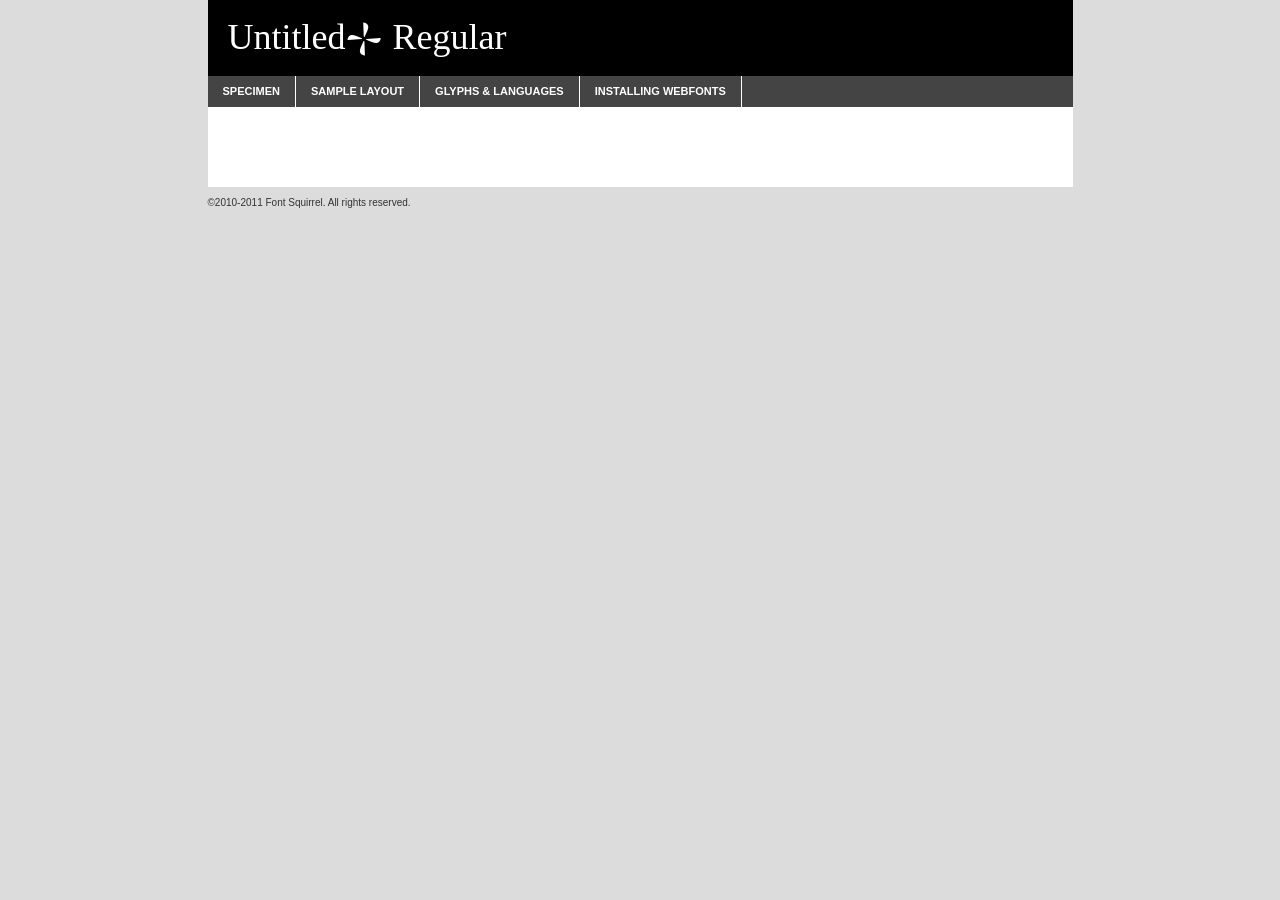
<file: fonts/tcfont/tripcloudcustom-demo.html>
<!DOCTYPE html PUBLIC "-//W3C//DTD XHTML 1.0 Transitional//EN"
	"http://www.w3.org/TR/xhtml1/DTD/xhtml1-transitional.dtd">

<html xmlns="http://www.w3.org/1999/xhtml" xml:lang="en" lang="en">
<head>
	<meta http-equiv="Content-Type" content="text/html; charset=utf-8" />
	<script src="http://ajax.googleapis.com/ajax/libs/jquery/1.7.2/jquery.min.js" type="text/javascript" charset="utf-8"></script>
	<script src="specimen_files/easytabs.js" type="text/javascript" charset="utf-8"></script>
	<link rel="stylesheet" href="specimen_files/specimen_stylesheet.css" type="text/css" charset="utf-8" />
	<link rel="stylesheet" href="stylesheet.css" type="text/css" charset="utf-8" />

	<style type="text/css">
					body{
				font-family: 'untitled1regular';
							}
		</style>

	<title>Untitled1 Regular Specimen</title>
	
	
	<script type="text/javascript" charset="utf-8">
		$(document).ready(function() {
			$('#container').easyTabs({defaultContent:1});
		});
	</script>
</head>

<body>
<div id="container">
	<div id="header">
		Untitled1 Regular	</div>
	<ul class="tabs">
		<li><a href="#specimen">Specimen</a></li>
		<li><a href="#layout">Sample Layout</a></li>
				<li><a href="#glyphs">Glyphs &amp; Languages</a></li>
		<li><a href="#installing">Installing Webfonts</a></li>
		
	</ul>
	
	<div id="main_content">

		
			<div id="specimen">
		
				<div class="section">
					<div class="grid12 firstcol">
						<div class="huge">AaBb</div>
					</div>
				</div>
		
				<div class="section">
					<div class="glyph_range">A&#x200B;B&#x200b;C&#x200b;D&#x200b;E&#x200b;F&#x200b;G&#x200b;H&#x200b;I&#x200b;J&#x200b;K&#x200b;L&#x200b;M&#x200b;N&#x200b;O&#x200b;P&#x200b;Q&#x200b;R&#x200b;S&#x200b;T&#x200b;U&#x200b;V&#x200b;W&#x200b;X&#x200b;Y&#x200b;Z&#x200b;a&#x200b;b&#x200b;c&#x200b;d&#x200b;e&#x200b;f&#x200b;g&#x200b;h&#x200b;i&#x200b;j&#x200b;k&#x200b;l&#x200b;m&#x200b;n&#x200b;o&#x200b;p&#x200b;q&#x200b;r&#x200b;s&#x200b;t&#x200b;u&#x200b;v&#x200b;w&#x200b;x&#x200b;y&#x200b;z&#x200b;1&#x200b;2&#x200b;3&#x200b;4&#x200b;5&#x200b;6&#x200b;7&#x200b;8&#x200b;9&#x200b;0&#x200b;&amp;&#x200b;.&#x200b;,&#x200b;?&#x200b;!&#x200b;&#64;&#x200b;(&#x200b;)&#x200b;#&#x200b;$&#x200b;%&#x200b;*&#x200b;+&#x200b;-&#x200b;=&#x200b;:&#x200b;;</div>
				</div>
				<div class="section">
					<div class="grid12 firstcol">
						<table class="sample_table">
							<tr><td>10</td><td class="size10">abcdefghijklmnopqrstuvwxyzABCDEFGHIJKLMNOPQRSTUVWXYZ0123456789abcdefghijklmnopqrstuvwxyzABCDEFGHIJKLMNOPQRSTUVWXYZ0123456789abcdefghijklmnopqrstuvwxyzABCDEFGHIJKLMNOPQRSTUVWXYZ</td></tr>
							<tr><td>11</td><td class="size11">abcdefghijklmnopqrstuvwxyzABCDEFGHIJKLMNOPQRSTUVWXYZ0123456789abcdefghijklmnopqrstuvwxyzABCDEFGHIJKLMNOPQRSTUVWXYZ0123456789abcdefghijklmnopqrstuvwxyzABCDEFGHIJKLMNOPQRSTUVWXYZ</td></tr>
							<tr><td>12</td><td class="size12">abcdefghijklmnopqrstuvwxyzABCDEFGHIJKLMNOPQRSTUVWXYZ0123456789abcdefghijklmnopqrstuvwxyzABCDEFGHIJKLMNOPQRSTUVWXYZ0123456789abcdefghijklmnopqrstuvwxyzABCDEFGHIJKLMNOPQRSTUVWXYZ</td></tr>
							<tr><td>13</td><td class="size13">abcdefghijklmnopqrstuvwxyzABCDEFGHIJKLMNOPQRSTUVWXYZ0123456789abcdefghijklmnopqrstuvwxyzABCDEFGHIJKLMNOPQRSTUVWXYZ0123456789abcdefghijklmnopqrstuvwxyzABCDEFGHIJKLMNOPQRSTUVWXYZ</td></tr>
							<tr><td>14</td><td class="size14">abcdefghijklmnopqrstuvwxyzABCDEFGHIJKLMNOPQRSTUVWXYZ0123456789abcdefghijklmnopqrstuvwxyzABCDEFGHIJKLMNOPQRSTUVWXYZ0123456789abcdefghijklmnopqrstuvwxyzABCDEFGHIJKLMNOPQRSTUVWXYZ</td></tr>
							<tr><td>16</td><td class="size16">abcdefghijklmnopqrstuvwxyzABCDEFGHIJKLMNOPQRSTUVWXYZ0123456789abcdefghijklmnopqrstuvwxyzABCDEFGHIJKLMNOPQRSTUVWXYZ</td></tr>
							<tr><td>18</td><td class="size18">abcdefghijklmnopqrstuvwxyzABCDEFGHIJKLMNOPQRSTUVWXYZ0123456789abcdefghijklmnopqrstuvwxyzABCDEFGHIJKLMNOPQRSTUVWXYZ</td></tr>
							<tr><td>20</td><td class="size20">abcdefghijklmnopqrstuvwxyzABCDEFGHIJKLMNOPQRSTUVWXYZ0123456789abcdefghijklmnopqrstuvwxyzABCDEFGHIJKLMNOPQRSTUVWXYZ</td></tr>
							<tr><td>24</td><td class="size24">abcdefghijklmnopqrstuvwxyzABCDEFGHIJKLMNOPQRSTUVWXYZ0123456789abcdefghijklmnopqrstuvwxyzABCDEFGHIJKLMNOPQRSTUVWXYZ</td></tr>
							<tr><td>30</td><td class="size30">abcdefghijklmnopqrstuvwxyzABCDEFGHIJKLMNOPQRSTUVWXYZ0123456789abcdefghijklmnopqrstuvwxyzABCDEFGHIJKLMNOPQRSTUVWXYZ</td></tr>
							<tr><td>36</td><td class="size36">abcdefghijklmnopqrstuvwxyzABCDEFGHIJKLMNOPQRSTUVWXYZ0123456789abcdefghijklmnopqrstuvwxyzABCDEFGHIJKLMNOPQRSTUVWXYZ</td></tr>
							<tr><td>48</td><td class="size48">abcdefghijklmnopqrstuvwxyzABCDEFGHIJKLMNOPQRSTUVWXYZ0123456789abcdefghijklmnopqrstuvwxyzABCDEFGHIJKLMNOPQRSTUVWXYZ</td></tr>
							<tr><td>60</td><td class="size60">abcdefghijklmnopqrstuvwxyzABCDEFGHIJKLMNOPQRSTUVWXYZ0123456789abcdefghijklmnopqrstuvwxyzABCDEFGHIJKLMNOPQRSTUVWXYZ</td></tr>
							<tr><td>72</td><td class="size72">abcdefghijklmnopqrstuvwxyzABCDEFGHIJKLMNOPQRSTUVWXYZ0123456789abcdefghijklmnopqrstuvwxyzABCDEFGHIJKLMNOPQRSTUVWXYZ</td></tr>
							<tr><td>90</td><td class="size90">abcdefghijklmnopqrstuvwxyzABCDEFGHIJKLMNOPQRSTUVWXYZ0123456789abcdefghijklmnopqrstuvwxyzABCDEFGHIJKLMNOPQRSTUVWXYZ</td></tr>
						</table>
				
					</div>
			
				</div>
		
		
		
								<div class="section" id="bodycomparison">


										<div id="xheight">
				<div class="fontbody">&#x25FC;&#x25FC;&#x25FC;&#x25FC;&#x25FC;&#x25FC;&#x25FC;&#x25FC;&#x25FC;&#x25FC;&#x25FC;&#x25FC;&#x25FC;&#x25FC;&#x25FC;&#x25FC;&#x25FC;&#x25FC;&#x25FC;&#x25FC;&#x25FC;&#x25FC;&#x25FC;&#x25FC;&#x25FC;&#x25FC;&#x25FC;&#x25FC;&#x25FC;&#x25FC;&#x25FC;&#x25FC;&#x25FC;&#x25FC;&#x25FC;&#x25FC;&#x25FC;&#x25FC;&#x25FC;&#x25FC;&#x25FC;&#x25FC;&#x25FC;&#x25FC;&#x25FC;&#x25FC;&#x25FC;&#x25FC;&#x25FC;&#x25FC;&#x25FC;&#x25FC;&#x25FC;&#x25FC;&#x25FC;&#x25FC;&#x25FC;&#x25FC;&#x25FC;&#x25FC;&#x25FC;&#x25FC;&#x25FC;&#x25FC;&#x25FC;&#x25FC;&#x25FC;&#x25FC;&#x25FC;&#x25FC;&#x25FC;&#x25FC;&#x25FC;&#x25FC;&#x25FC;&#x25FC;&#x25FC;&#x25FC;&#x25FC;&#x25FC;&#x25FC;&#x25FC;&#x25FC;&#x25FC;&#x25FC;&#x25FC;&#x25FC;&#x25FC;&#x25FC;&#x25FC;&#x25FC;&#x25FC;&#x25FC;&#x25FC;&#x25FC;&#x25FC;&#x25FC;&#x25FC;&#x25FC;body</div><div class="arialbody">body</div><div class="verdanabody">body</div><div class="georgiabody">body</div></div>
										<div class="fontbody" style="z-index:1">
											body<span>Untitled1 Regular</span>
										</div>
										<div class="arialbody" style="z-index:1">
											body<span>Arial</span>
										</div>
										<div class="verdanabody" style="z-index:1">
											body<span>Verdana</span>
										</div>
										<div class="georgiabody" style="z-index:1">
											body<span>Georgia</span>
										</div>



								</div>
		
		
				<div class="section psample psample_row1" id="">
					
					<div class="grid2 firstcol">
						<p class="size10"><span>10.</span>Aenean lacinia bibendum nulla sed consectetur. Fusce dapibus, tellus ac cursus commodo, tortor mauris condimentum nibh, ut fermentum massa justo sit amet risus. Nullam id dolor id nibh ultricies vehicula ut id elit. Cum sociis natoque penatibus et magnis dis parturient montes, nascetur ridiculus mus. Nulla vitae elit libero, a pharetra augue.</p>
			
					</div>
					<div class="grid3">
						<p class="size11"><span>11.</span>Aenean lacinia bibendum nulla sed consectetur. Fusce dapibus, tellus ac cursus commodo, tortor mauris condimentum nibh, ut fermentum massa justo sit amet risus. Nullam id dolor id nibh ultricies vehicula ut id elit. Cum sociis natoque penatibus et magnis dis parturient montes, nascetur ridiculus mus. Nulla vitae elit libero, a pharetra augue.</p>
			
					</div>
					<div class="grid3">
						<p class="size12"><span>12.</span>Aenean lacinia bibendum nulla sed consectetur. Fusce dapibus, tellus ac cursus commodo, tortor mauris condimentum nibh, ut fermentum massa justo sit amet risus. Nullam id dolor id nibh ultricies vehicula ut id elit. Cum sociis natoque penatibus et magnis dis parturient montes, nascetur ridiculus mus. Nulla vitae elit libero, a pharetra augue.</p>
			
					</div>
					<div class="grid4">
						<p class="size13"><span>13.</span>Aenean lacinia bibendum nulla sed consectetur. Fusce dapibus, tellus ac cursus commodo, tortor mauris condimentum nibh, ut fermentum massa justo sit amet risus. Nullam id dolor id nibh ultricies vehicula ut id elit. Cum sociis natoque penatibus et magnis dis parturient montes, nascetur ridiculus mus. Nulla vitae elit libero, a pharetra augue.</p>
			
					</div>
					<div class="white_blend"></div>
					
				</div>
				<div class="section psample psample_row2" id="">
					<div class="grid3 firstcol">
						<p class="size14"><span>14.</span>Aenean lacinia bibendum nulla sed consectetur. Fusce dapibus, tellus ac cursus commodo, tortor mauris condimentum nibh, ut fermentum massa justo sit amet risus. Nullam id dolor id nibh ultricies vehicula ut id elit. Cum sociis natoque penatibus et magnis dis parturient montes, nascetur ridiculus mus. Nulla vitae elit libero, a pharetra augue.</p>
			
					</div>
					<div class="grid4">
						<p class="size16"><span>16.</span>Aenean lacinia bibendum nulla sed consectetur. Fusce dapibus, tellus ac cursus commodo, tortor mauris condimentum nibh, ut fermentum massa justo sit amet risus. Nullam id dolor id nibh ultricies vehicula ut id elit. Cum sociis natoque penatibus et magnis dis parturient montes, nascetur ridiculus mus. Nulla vitae elit libero, a pharetra augue.</p>
			
					</div>
					<div class="grid5">
						<p class="size18"><span>18.</span>Aenean lacinia bibendum nulla sed consectetur. Fusce dapibus, tellus ac cursus commodo, tortor mauris condimentum nibh, ut fermentum massa justo sit amet risus. Nullam id dolor id nibh ultricies vehicula ut id elit. Cum sociis natoque penatibus et magnis dis parturient montes, nascetur ridiculus mus. Nulla vitae elit libero, a pharetra augue.</p>
			
					</div>

					<div class="white_blend"></div>

				</div>
				
				<div class="section psample psample_row3" id="">
					<div class="grid5 firstcol">
						<p class="size20"><span>20.</span>Aenean lacinia bibendum nulla sed consectetur. Fusce dapibus, tellus ac cursus commodo, tortor mauris condimentum nibh, ut fermentum massa justo sit amet risus. Nullam id dolor id nibh ultricies vehicula ut id elit. Cum sociis natoque penatibus et magnis dis parturient montes, nascetur ridiculus mus. Nulla vitae elit libero, a pharetra augue.</p>
					</div>
					<div class="grid7">
						<p class="size24"><span>24.</span>Aenean lacinia bibendum nulla sed consectetur. Fusce dapibus, tellus ac cursus commodo, tortor mauris condimentum nibh, ut fermentum massa justo sit amet risus. Nullam id dolor id nibh ultricies vehicula ut id elit. Cum sociis natoque penatibus et magnis dis parturient montes, nascetur ridiculus mus. Nulla vitae elit libero, a pharetra augue.</p>
					</div>
					
					<div class="white_blend"></div>
					
				</div>
				
				<div class="section psample psample_row4" id="">
					<div class="grid12 firstcol">
						<p class="size30"><span>30.</span>Aenean lacinia bibendum nulla sed consectetur. Fusce dapibus, tellus ac cursus commodo, tortor mauris condimentum nibh, ut fermentum massa justo sit amet risus. Nullam id dolor id nibh ultricies vehicula ut id elit. Cum sociis natoque penatibus et magnis dis parturient montes, nascetur ridiculus mus. Nulla vitae elit libero, a pharetra augue.</p>
					</div>
					<div class="white_blend"></div>
					
				</div>
				
				
				
				<div class="section psample psample_row1 fullreverse">
					<div class="grid2 firstcol">
						<p class="size10"><span>10.</span>Aenean lacinia bibendum nulla sed consectetur. Fusce dapibus, tellus ac cursus commodo, tortor mauris condimentum nibh, ut fermentum massa justo sit amet risus. Nullam id dolor id nibh ultricies vehicula ut id elit. Cum sociis natoque penatibus et magnis dis parturient montes, nascetur ridiculus mus. Nulla vitae elit libero, a pharetra augue.</p>
			
					</div>
					<div class="grid3">
						<p class="size11"><span>11.</span>Aenean lacinia bibendum nulla sed consectetur. Fusce dapibus, tellus ac cursus commodo, tortor mauris condimentum nibh, ut fermentum massa justo sit amet risus. Nullam id dolor id nibh ultricies vehicula ut id elit. Cum sociis natoque penatibus et magnis dis parturient montes, nascetur ridiculus mus. Nulla vitae elit libero, a pharetra augue.</p>
			
					</div>
					<div class="grid3">
						<p class="size12"><span>12.</span>Aenean lacinia bibendum nulla sed consectetur. Fusce dapibus, tellus ac cursus commodo, tortor mauris condimentum nibh, ut fermentum massa justo sit amet risus. Nullam id dolor id nibh ultricies vehicula ut id elit. Cum sociis natoque penatibus et magnis dis parturient montes, nascetur ridiculus mus. Nulla vitae elit libero, a pharetra augue.</p>
			
					</div>
					<div class="grid4">
						<p class="size13"><span>13.</span>Aenean lacinia bibendum nulla sed consectetur. Fusce dapibus, tellus ac cursus commodo, tortor mauris condimentum nibh, ut fermentum massa justo sit amet risus. Nullam id dolor id nibh ultricies vehicula ut id elit. Cum sociis natoque penatibus et magnis dis parturient montes, nascetur ridiculus mus. Nulla vitae elit libero, a pharetra augue.</p>
			
					</div>
					<div class="black_blend"></div>
					
				</div>
				
				<div class="section psample psample_row2 fullreverse">
					<div class="grid3 firstcol">
						<p class="size14"><span>14.</span>Aenean lacinia bibendum nulla sed consectetur. Fusce dapibus, tellus ac cursus commodo, tortor mauris condimentum nibh, ut fermentum massa justo sit amet risus. Nullam id dolor id nibh ultricies vehicula ut id elit. Cum sociis natoque penatibus et magnis dis parturient montes, nascetur ridiculus mus. Nulla vitae elit libero, a pharetra augue.</p>
			
					</div>
					<div class="grid4">
						<p class="size16"><span>16.</span>Aenean lacinia bibendum nulla sed consectetur. Fusce dapibus, tellus ac cursus commodo, tortor mauris condimentum nibh, ut fermentum massa justo sit amet risus. Nullam id dolor id nibh ultricies vehicula ut id elit. Cum sociis natoque penatibus et magnis dis parturient montes, nascetur ridiculus mus. Nulla vitae elit libero, a pharetra augue.</p>
			
					</div>
					<div class="grid5">
						<p class="size18"><span>18.</span>Aenean lacinia bibendum nulla sed consectetur. Fusce dapibus, tellus ac cursus commodo, tortor mauris condimentum nibh, ut fermentum massa justo sit amet risus. Nullam id dolor id nibh ultricies vehicula ut id elit. Cum sociis natoque penatibus et magnis dis parturient montes, nascetur ridiculus mus. Nulla vitae elit libero, a pharetra augue.</p>
			
					</div>
					<div class="black_blend"></div>

				</div>
				
				<div class="section psample fullreverse psample_row3" id="">
					<div class="grid5 firstcol">
						<p class="size20"><span>20.</span>Aenean lacinia bibendum nulla sed consectetur. Fusce dapibus, tellus ac cursus commodo, tortor mauris condimentum nibh, ut fermentum massa justo sit amet risus. Nullam id dolor id nibh ultricies vehicula ut id elit. Cum sociis natoque penatibus et magnis dis parturient montes, nascetur ridiculus mus. Nulla vitae elit libero, a pharetra augue.</p>
					</div>
					<div class="grid7">
						<p class="size24"><span>24.</span>Aenean lacinia bibendum nulla sed consectetur. Fusce dapibus, tellus ac cursus commodo, tortor mauris condimentum nibh, ut fermentum massa justo sit amet risus. Nullam id dolor id nibh ultricies vehicula ut id elit. Cum sociis natoque penatibus et magnis dis parturient montes, nascetur ridiculus mus. Nulla vitae elit libero, a pharetra augue.</p>
					</div>
					
					<div class="black_blend"></div>
					
				</div>
				
				<div class="section psample fullreverse psample_row4" id="" style="border-bottom: 20px #000 solid;">
					<div class="grid12 firstcol">
						<p class="size30"><span>30.</span>Aenean lacinia bibendum nulla sed consectetur. Fusce dapibus, tellus ac cursus commodo, tortor mauris condimentum nibh, ut fermentum massa justo sit amet risus. Nullam id dolor id nibh ultricies vehicula ut id elit. Cum sociis natoque penatibus et magnis dis parturient montes, nascetur ridiculus mus. Nulla vitae elit libero, a pharetra augue.</p>
					</div>
					<div class="black_blend"></div>
					
				</div>
				
				
				
				
			</div>
			
			<div id="layout">
				
				<div class="section">
					
					<div class="grid12 firstcol">
						<h1>Lorem Ipsum Dolor</h1>
						<h2>Etiam porta sem malesuada magna mollis euismod</h2>
						
						<p class="byline">By <a href="#link">Aenean Lacinia</a></p>
					</div>
				</div>
				<div class="section">
					<div class="grid8 firstcol">
						<p class="large">Donec sed odio dui. Morbi leo risus, porta ac consectetur ac, vestibulum at eros. Fusce dapibus, tellus ac cursus commodo, tortor mauris condimentum nibh, ut fermentum massa justo sit amet risus. </p>

						
						<h3>Pellentesque ornare sem</h3>

						<p>Maecenas sed diam eget risus varius blandit sit amet non magna. Maecenas faucibus mollis interdum. Donec ullamcorper nulla non metus auctor fringilla. Nullam id dolor id nibh ultricies vehicula ut id elit. Nullam id dolor id nibh ultricies vehicula ut id elit. </p>

						<p>Aenean eu leo quam. Pellentesque ornare sem lacinia quam venenatis vestibulum. Lorem ipsum dolor sit amet, consectetur adipiscing elit. Cum sociis natoque penatibus et magnis dis parturient montes, nascetur ridiculus mus. </p>

						<p>Nulla vitae elit libero, a pharetra augue. Praesent commodo cursus magna, vel scelerisque nisl consectetur et. Aenean lacinia bibendum nulla sed consectetur. </p>

						<p>Nullam quis risus eget urna mollis ornare vel eu leo. Nullam quis risus eget urna mollis ornare vel eu leo. Maecenas sed diam eget risus varius blandit sit amet non magna. Donec ullamcorper nulla non metus auctor fringilla. </p>

						<h3>Cras mattis consectetur</h3>

						<p>Aenean eu leo quam. Pellentesque ornare sem lacinia quam venenatis vestibulum. Aenean lacinia bibendum nulla sed consectetur. Integer posuere erat a ante venenatis dapibus posuere velit aliquet. Cras mattis consectetur purus sit amet fermentum. </p>

						<p>Nullam id dolor id nibh ultricies vehicula ut id elit. Nullam quis risus eget urna mollis ornare vel eu leo. Cras mattis consectetur purus sit amet fermentum.</p>
					</div>
					
					<div class="grid4 sidebar">
						
						<div class="box reverse">
							<p class="last">Nullam quis risus eget urna mollis ornare vel eu leo. Donec ullamcorper nulla non metus auctor fringilla. Cras mattis consectetur purus sit amet fermentum. Sed posuere consectetur est at lobortis. Lorem ipsum dolor sit amet, consectetur adipiscing elit. </p>
						</div>
						
						<p class="caption">Maecenas sed diam eget risus varius.</p>

						<p>Vestibulum id ligula porta felis euismod semper. Integer posuere erat a ante venenatis dapibus posuere velit aliquet. Vestibulum id ligula porta felis euismod semper. Sed posuere consectetur est at lobortis. Maecenas sed diam eget risus varius blandit sit amet non magna. Fusce dapibus, tellus ac cursus commodo, tortor mauris condimentum nibh, ut fermentum massa justo sit amet risus. </p>

					

						<p>Duis mollis, est non commodo luctus, nisi erat porttitor ligula, eget lacinia odio sem nec elit. Aenean lacinia bibendum nulla sed consectetur. Vivamus sagittis lacus vel augue laoreet rutrum faucibus dolor auctor. Aenean lacinia bibendum nulla sed consectetur. Nullam quis risus eget urna mollis ornare vel eu leo. </p>

						<p>Praesent commodo cursus magna, vel scelerisque nisl consectetur et. Donec ullamcorper nulla non metus auctor fringilla. Maecenas faucibus mollis interdum. Fusce dapibus, tellus ac cursus commodo, tortor mauris condimentum nibh, ut fermentum massa justo sit amet risus. </p>

					</div>
				</div>
				
			</div>


			



		<div id="glyphs">
			<div class="section">
				<div class="grid12 firstcol">
			
				<h1>Language Support</h1>
				<p>The subset of Untitled1 Regular in this kit supports the following languages:<br />
			
					<em>This font does not fully support any language.</em>				</p>
				<h1>Glyph Chart</h1>
				<p>The subset of Untitled1 Regular in this kit includes all the glyphs listed below. Unicode entities are included above each glyph to help you insert individual characters into your layout.</p>
				<div id="glyph_chart">
			
																				 <div><p>&amp;#13;</p>&#13;</div>
																				 <div><p>&amp;#48;</p>&#48;</div>
																				 <div><p>&amp;#49;</p>&#49;</div>
																				 <div><p>&amp;#50;</p>&#50;</div>
																				 <div><p>&amp;#51;</p>&#51;</div>
																				 <div><p>&amp;#52;</p>&#52;</div>
																				 <div><p>&amp;#53;</p>&#53;</div>
																				 <div><p>&amp;#8192;</p>&#8192;</div>
																				 <div><p>&amp;#8193;</p>&#8193;</div>
																				 <div><p>&amp;#8194;</p>&#8194;</div>
																				 <div><p>&amp;#8195;</p>&#8195;</div>
																				 <div><p>&amp;#8196;</p>&#8196;</div>
																				 <div><p>&amp;#8197;</p>&#8197;</div>
																				 <div><p>&amp;#8198;</p>&#8198;</div>
																				 <div><p>&amp;#8199;</p>&#8199;</div>
																				 <div><p>&amp;#8200;</p>&#8200;</div>
																				 <div><p>&amp;#8201;</p>&#8201;</div>
																				 <div><p>&amp;#8202;</p>&#8202;</div>
																				 <div><p>&amp;#8239;</p>&#8239;</div>
																				 <div><p>&amp;#8287;</p>&#8287;</div>
																				 <div><p>&amp;#9724;</p>&#9724;</div>
																																						</div>	
				</div>
		
		
			</div>
		</div>
		
		
		<div id="specs">
			
		</div>
	
		<div id="installing">
			<div class="section">
				<div class="grid7 firstcol">
					<h1>Installing Webfonts</h1>
					
					<p>Webfonts are supported by all major browser platforms but not all in the same way. There are currently four different font formats that must be included in order to target all browsers. This includes TTF, WOFF, EOT and SVG.</p>
					
					<h2>1. Upload your webfonts</h2>
					<p>You must upload your webfont kit to your website. They should be in or near the same directory as your CSS files.</p>
					
					<h2>2. Include the webfont stylesheet</h2>
					<p>A special CSS @font-face declaration helps the various browsers select the appropriate font it needs without causing you a bunch of headaches. Learn more about this syntax by reading the <a href="http://www.fontspring.com/blog/further-hardening-of-the-bulletproof-syntax">Fontspring blog post</a> about it. The code for it is as follows:</p>


<code>
@font-face{ 
	font-family: 'MyWebFont';
	src: url('WebFont.eot');
	src: url('WebFont.eot?#iefix') format('embedded-opentype'),
	     url('WebFont.woff') format('woff'),
	     url('WebFont.ttf') format('truetype'),
	     url('WebFont.svg#webfont') format('svg');
}
</code>

	<p>We've already gone ahead and generated the code for you. All you have to do is link to the stylesheet in your HTML, like this:</p>
	<code>&lt;link rel=&quot;stylesheet&quot; href=&quot;stylesheet.css&quot; type=&quot;text/css&quot; charset=&quot;utf-8&quot; /&gt;</code>

					<h2>3. Modify your own stylesheet</h2>
					<p>To take advantage of your new fonts, you must tell your stylesheet to use them. Look at the original @font-face declaration above and find the property called "font-family." The name linked there will be what you use to reference the font. Prepend that webfont name to the font stack in the "font-family" property, inside the selector you want to change. For example:</p>
<code>p { font-family: 'WebFont', Arial, sans-serif; }</code>

<h2>4. Test</h2>
<p>Getting webfonts to work cross-browser <em>can</em> be tricky. Use the information in the sidebar to help you if you find that fonts aren't loading in a particular browser.</p>
				</div>
				
				<div class="grid5 sidebar">
					<div class="box">
						<h2>Troubleshooting<br />Font-Face Problems</h2>
						<p>Having trouble getting your webfonts to load in your new website? Here are some tips to sort out what might be the problem.</p>

						<h3>Fonts not showing in any browser</h3>

						<p>This sounds like you need to work on the plumbing. You either did not upload the fonts to the correct directory, or you did not link the fonts properly in the CSS. If you've confirmed that all this is correct and you still have a problem, take a look at your .htaccess file and see if requests are getting intercepted.</p>

						<h3>Fonts not loading in iPhone or iPad</h3>

						<p>The most common problem here is that you are serving the fonts from an IIS server. IIS refuses to serve files that have unknown MIME types. If that is the case, you must set the MIME type for SVG to "image/svg+xml" in the server settings. Follow these instructions from Microsoft if you need help.</p>

						<h3>Fonts not loading in Firefox</h3>

						<p>The primary reason for this failure? You are still using a version Firefox older than 3.5. So upgrade already! If that isn't it, then you are very likely serving fonts from a different domain. Firefox requires that all font assets be served from the same domain. Lastly it is possible that you need to add WOFF to your list of MIME types (if you are serving via IIS.)</p>

						<h3>Fonts not loading in IE</h3>

						<p>Are you looking at Internet Explorer on an actual Windows machine or are you cheating by using a service like Adobe BrowserLab? Many of these screenshot services do not render @font-face for IE. Best to test it on a real machine.</p>

						<h3>Fonts not loading in IE9</h3>

						<p>IE9, like Firefox, requires that fonts be served from the same domain as the website. Make sure that is the case.</p>
					</div>
				</div>
			</div>
			
		</div>
	
	</div>
	<div id="footer">
		<p>&copy;2010-2011 Font Squirrel. All rights reserved.</p>
	</div>
</div>
</body>
</html>
</file>
<file: fonts/avenir/style.css>
/* #### Generated By: http://www.cufonfonts.com #### */

@font-face {
font-family: 'Avenir Next LT Pro Condensed';
font-style: normal;
font-weight: normal;
src: local('Avenir Next LT Pro Condensed'), url('AvenirNextLTPro-Cn.woff') format('woff');
}


@font-face {
font-family: 'Avenir Next LT Pro Demi';
font-style: normal;
font-weight: normal;
src: local('Avenir Next LT Pro Demi'), url('AvenirNextLTPro-Demi.woff') format('woff');
}


@font-face {
font-family: 'Avenir Next LT Pro Demi Condensed';
font-style: normal;
font-weight: normal;
src: local('Avenir Next LT Pro Demi Condensed'), url('AvenirNextLTPro-DemiCn.woff') format('woff');
}


@font-face {
font-family: 'Avenir Next LT Pro Heavy Condensed';
font-style: normal;
font-weight: normal;
src: local('Avenir Next LT Pro Heavy Condensed'), url('AvenirNextLTPro-HeavyCn.woff') format('woff');
}


@font-face {
font-family: 'Avenir Next LT Pro Medium Condensed';
font-style: normal;
font-weight: normal;
src: local('Avenir Next LT Pro Medium Condensed'), url('AvenirNextLTPro-MediumCn.woff') format('woff');
}


@font-face {
font-family: 'Avenir Next LT Pro Regular';
font-style: normal;
font-weight: normal;
src: local('Avenir Next LT Pro Regular'), url('AvenirNextLTPro-Regular.woff') format('woff');
}


@font-face {
font-family: 'Avenir Next LT Pro Ultra Light Condensed';
font-style: normal;
font-weight: normal;
src: local('Avenir Next LT Pro Ultra Light Condensed'), url('AvenirNextLTPro-UltLtCn.woff') format('woff');
}


@font-face {
font-family: 'Avenir Next LT Pro Bold';
font-style: normal;
font-weight: normal;
src: local('Avenir Next LT Pro Bold'), url('AvenirNextLTPro-Bold.woff') format('woff');
}


@font-face {
font-family: 'Avenir Next LT Pro Bold Condensed';
font-style: normal;
font-weight: normal;
src: local('Avenir Next LT Pro Bold Condensed'), url('AvenirNextLTPro-BoldCn.woff') format('woff');
}


@font-face {
font-family: 'Avenir Next LT Pro Bold Condensed Italic';
font-style: normal;
font-weight: normal;
src: local('Avenir Next LT Pro Bold Condensed Italic'), url('AvenirNextLTPro-BoldCnIt.woff') format('woff');
}


@font-face {
font-family: 'Avenir Next LT Pro Condensed Italic';
font-style: normal;
font-weight: normal;
src: local('Avenir Next LT Pro Condensed Italic'), url('AvenirNextLTPro-CnIt.woff') format('woff');
}


@font-face {
font-family: 'Avenir Next LT Pro Demi Condensed Italic';
font-style: normal;
font-weight: normal;
src: local('Avenir Next LT Pro Demi Condensed Italic'), url('AvenirNextLTPro-DemiCnIt.woff') format('woff');
}


@font-face {
font-family: 'Avenir Next LT Pro Demi Italic';
font-style: normal;
font-weight: normal;
src: local('Avenir Next LT Pro Demi Italic'), url('AvenirNextLTPro-DemiIt.woff') format('woff');
}


@font-face {
font-family: 'Avenir Next LT Pro Heavy Condensed Italic';
font-style: normal;
font-weight: normal;
src: local('Avenir Next LT Pro Heavy Condensed Italic'), url('AvenirNextLTPro-HeavyCnIt.woff') format('woff');
}


@font-face {
font-family: 'Avenir Next LT Pro Italic';
font-style: normal;
font-weight: normal;
src: local('Avenir Next LT Pro Italic'), url('AvenirNextLTPro-It.woff') format('woff');
}


@font-face {
font-family: 'Avenir Next LT Pro Medium Condensed Italic';
font-style: normal;
font-weight: normal;
src: local('Avenir Next LT Pro Medium Condensed Italic'), url('AvenirNextLTPro-MediumCnIt.woff') format('woff');
}


@font-face {
font-family: 'Avenir Next LT Pro Ultra Light Condensed Italic';
font-style: normal;
font-weight: normal;
src: local('Avenir Next LT Pro Ultra Light Condensed Italic'), url('AvenirNextLTPro-UltLtCnIt.woff') format('woff');
}
</file>
<file: fonts/skrydziai/demo-files/demo.css>
body {
  padding: 0;
  margin: 0;
  font-family: sans-serif;
  font-size: 1em;
  line-height: 1.5;
  color: #555;
  background: #fff;
}
h1 {
  font-size: 1.5em;
  font-weight: normal;
}
small {
  font-size: .66666667em;
}
a {
  color: #e74c3c;
  text-decoration: none;
}
a:hover, a:focus {
  box-shadow: 0 1px #e74c3c;
}
.bshadow0, input {
  box-shadow: inset 0 -2px #e7e7e7;
}
input:hover {
  box-shadow: inset 0 -2px #ccc;
}
input, fieldset {
  font-family: sans-serif;
  font-size: 1em;
  margin: 0;
  padding: 0;
  border: 0;
}
input {
  color: inherit;
  line-height: 1.5;
  height: 1.5em;
  padding: .25em 0;
}
input:focus {
  outline: none;
  box-shadow: inset 0 -2px #449fdb;
}
.glyph {
  font-size: 16px;
  width: 15em;
  padding-bottom: 1em;
  margin-right: 4em;
  margin-bottom: 1em;
  float: left;
  overflow: hidden;
}
.liga {
  width: 80%;
  width: calc(100% - 2.5em);
}
.talign-right {
  text-align: right;
}
.talign-center {
  text-align: center;
}
.bgc1 {
  background: #f1f1f1;
}
.fgc1 {
  color: #999;
}
.fgc0 {
  color: #000;
}
p {
  margin-top: 1em;
  margin-bottom: 1em;
}
.mvm {
  margin-top: .75em;
  margin-bottom: .75em;
}
.mtn {
  margin-top: 0;
}
.mtl, .mal {
  margin-top: 1.5em;
}
.mbl, .mal {
  margin-bottom: 1.5em;
}
.mal, .mhl {
  margin-left: 1.5em;
  margin-right: 1.5em;
}
.mhmm {
  margin-left: 1em;
  margin-right: 1em;
}
.mls {
  margin-left: .25em;
}
.ptl {
  padding-top: 1.5em;
}
.pbs, .pvs {
  padding-bottom: .25em;
}
.pvs, .pts {
  padding-top: .25em;
}
.unit {
  float: left;
}
.unitRight {
  float: right;
}
.size1of2 {
  width: 50%;
}
.size1of1 {
  width: 100%;
}
.clearfix:before, .clearfix:after {
  content: " ";
  display: table;
}
.clearfix:after {
  clear: both;
}
.hidden-true {
  display: none;
}
.textbox0 {
  width: 3em;
  background: #f1f1f1;
  padding: .25em .5em;
  line-height: 1.5;
  height: 1.5em;
}
#testDrive {
  display: block;
  padding-top: 24px;
  line-height: 1.5;
}
.fs0 {
  font-size: 16px;
}
.fs1 {
  font-size: 32px;
}
</file>
<file: fonts/skrydziai/style.css>
@font-face {
  font-family: 'flights';
  src:
    url('fonts/flights.ttf?oupetx') format('truetype'),
    url('fonts/flights.woff?oupetx') format('woff'),
    url('fonts/flights.svg?oupetx#flights') format('svg');
  font-weight: normal;
  font-style: normal;
}

[class^="sk-"], [class*=" sk-"] {
  /* use !important to prevent issues with browser extensions that change fonts */
  font-family: 'flights' !important;
  speak: none;
  font-style: normal;
  font-weight: normal;
  font-variant: normal;
  text-transform: none;
  line-height: 1;

  /* Better Font Rendering =========== */
  -webkit-font-smoothing: antialiased;
  -moz-osx-font-smoothing: grayscale;
}

.sk-sea-waves:before {
  content: "\e928";
}
.sk-luggage:before {
  content: "\e927";
}
.sk-briefcase:before {
  content: "\e926";
}
.sk-traveler-baggage:before {
  content: "\e922";
}
.sk-shopping-bag:before {
  content: "\e923";
}
.sk-golf:before {
  content: "\e924";
}
.sk-flight-destination:before {
  content: "\e925";
}
.sk-right-arrow:before {
  content: "\e920";
}
.sk-left-arrow:before {
  content: "\e921";
}
.sk-big-gift-box:before {
  content: "\e91f";
}
.sk-users_two_switch:before {
  content: "\e678";
}
.sk-users_two_switch_2:before {
  content: "\e679";
}
.sk-path-a-to-b:before {
  content: "\e91e";
}
.sk-lounge:before {
  content: "\e676";
}
.sk-magazines:before {
  content: "\e663";
}
.sk-miles:before {
  content: "\e667";
}
.sk-miles_25p:before {
  content: "\e668";
}
.sk-miles_50p:before {
  content: "\e669";
}
.sk-miles_100p:before {
  content: "\e66b";
}
.sk-miles_125:before {
  content: "\e66c";
}
.sk-miles_200p:before {
  content: "\e66d";
}
.sk-miles_250:before {
  content: "\e66e";
}
.sk-miles_300p:before {
  content: "\e66f";
}
.sk-miles_500:before {
  content: "\e670";
}
.sk-miles_750:before {
  content: "\e671";
}
.sk-miles_1000:before {
  content: "\e672";
}
.sk-miles_1250:before {
  content: "\e673";
}
.sk-miles_1500:before {
  content: "\e674";
}
.sk-miles_2000:before {
  content: "\e675";
}
.sk-sameday-standby:before {
  content: "\e677";
}
.sk-priority_checkin:before {
  content: "\e694";
}
.sk-priority_boarding:before {
  content: "\e695";
}
.sk-premium_food:before {
  content: "\e696";
}
.sk-more_space_recline:before {
  content: "\e697";
}
.sk-lounge_charge:before {
  content: "\e698";
}
.sk-seat_charge:before {
  content: "\e69b";
}
.sk-seat_no:before {
  content: "\e69c";
}
.sk-miles_upgrade_no:before {
  content: "\e6a3";
}
.sk-miles_upgrade:before {
  content: "\e6a4";
}
.sk-miles_150p:before {
  content: "\e6a5";
}
.sk-alacarte_dining:before {
  content: "\e6a7";
}
.sk-miles_absolute:before {
  content: "\e6aa";
}
.sk-miles_percent:before {
  content: "\e6ab";
}
.sk-seatmap_galley:before {
  content: "\e803";
}
.sk-seatmap_seat_legroom:before {
  content: "\e804";
}
.sk-one_way:before {
  content: "\e017";
}
.sk-round_trip:before {
  content: "\e018";
}
.sk-multi_connection:before {
  content: "\e019";
}
.sk-calendar:before {
  content: "\e600";
}
.sk-cancel:before {
  content: "\e601";
}
.sk-close:before {
  content: "\e601";
}
.sk-dropdown:before {
  content: "\e602";
}
.sk-facebook:before {
  content: "\e603";
}
.sk-google_plus:before {
  content: "\e604";
}
.sk-icon_19:before {
  content: "\e605";
}
.sk-icon_32:before {
  content: "\e606";
}
.sk-icon_38:before {
  content: "\e607";
}
.sk-icon_42:before {
  content: "\e608";
}
.sk-icon_48:before {
  content: "\e609";
}
.sk-icon_50:before {
  content: "\e60a";
}
.sk-icon_58:before {
  content: "\e60b";
}
.sk-icon_84:before {
  content: "\e60c";
}
.sk-instagram:before {
  content: "\e60d";
}
.sk-palme:before {
  content: "\e60e";
}
.sk-pin:before {
  content: "\e60f";
}
.sk-plane:before {
  content: "\e610";
}
.sk-profile:before {
  content: "\e611";
}
.sk-profile-4:before {
  content: "\e611";
}
.sk-profile-2:before {
  content: "\e612";
}
.sk-switch:before {
  content: "\e613";
}
.sk-switch2:before {
  content: "\e614";
}
.sk-tag:before {
  content: "\e615";
}
.sk-tag2:before {
  content: "\e616";
}
.sk-tikrinti_uzsakyma:before {
  content: "\e617";
}
.sk-uzsakymai_grupems:before {
  content: "\e618";
}
.sk-uzsakymai_internetu:before {
  content: "\e619";
}
.sk-viezbutis:before {
  content: "\e61a";
}
.sk-switch-3:before {
  content: "\e61b";
}
.sk-icon_40:before {
  content: "\e61c";
}
.sk-icon_70:before {
  content: "\e61d";
}
.sk-animal2:before {
  content: "\e61e";
}
.sk-bread2:before {
  content: "\e61f";
}
.sk-camp1:before {
  content: "\e620";
}
.sk-favorite21:before {
  content: "\e621";
}
.sk-icecreams9:before {
  content: "\e622";
}
.sk-mountain40:before {
  content: "\e623";
}
.sk-snow42:before {
  content: "\e624";
}
.sk-bell84:before {
  content: "\e625";
}
.sk-plane2:before {
  content: "\e626";
}
.sk-new_bell:before {
  content: "\e627";
}
.sk-bell-2:before {
  content: "\e627";
}
.sk-new_clock:before {
  content: "\e628";
}
.sk-new_left:before {
  content: "\e629";
}
.sk-new_profile:before {
  content: "\e62a";
}
.sk-new_right:before {
  content: "\e62b";
}
.sk-new_Security:before {
  content: "\e62c";
}
.sk-error_button:before {
  content: "\e62d";
}
.sk-info_button:before {
  content: "\e62e";
}
.sk-linkedin:before {
  content: "\e62f";
}
.sk-rightarrow59:before {
  content: "\e630";
}
.sk-rss:before {
  content: "\e631";
}
.sk-skype_messenger_voip_call:before {
  content: "\e632";
}
.sk-thumbs_up:before {
  content: "\e633";
}
.sk-tick_success:before {
  content: "\e634";
}
.sk-twitter:before {
  content: "\e635";
}
.sk-x_button:before {
  content: "\e636";
}
.sk-youtube_you_tube_google:before {
  content: "\e637";
}
.sk-close-2:before {
  content: "\e638";
}
.sk-close-3:before {
  content: "\e639";
}
.sk-add139:before {
  content: "\e63a";
}
.sk-delete96:before {
  content: "\e63b";
}
.sk-DOWNLOAD:before {
  content: "\e63c";
}
.sk-EDIT:before {
  content: "\e63d";
}
.sk-newspaper:before {
  content: "\e63e";
}
.sk-social:before {
  content: "\e63f";
}
.sk-VIEW:before {
  content: "\e640";
}
.sk-arrow-left:before {
  content: "\e641";
}
.sk-arrow-right:before {
  content: "\e642";
}
.sk-piggy_bank_coin:before {
  content: "\e643";
}
.sk-pinwheel:before {
  content: "\e644";
}
.sk-rocket:before {
  content: "\e645";
}
.sk-tag-1:before {
  content: "\e646";
}
.sk-ui_www:before {
  content: "\e647";
}
.sk-users_three:before {
  content: "\e648";
}
.sk-baggage:before {
  content: "\e649";
}
.sk-plane-3:before {
  content: "\e64a";
}
.sk-car:before {
  content: "\e64b";
}
.sk-seat:before {
  content: "\e64c";
}
.sk-plane-4:before {
  content: "\e64d";
}
.sk-plane-bed:before {
  content: "\e64e";
}
.sk-bed-2:before {
  content: "\e64f";
}
.sk-plane-5:before {
  content: "\e650";
}
.sk-multi_connection-2:before {
  content: "\e651";
}
.sk-handbag:before {
  content: "\e652";
}
.sk-food:before {
  content: "\e653";
}
.sk-priority:before {
  content: "\e654";
}
.sk-seats:before {
  content: "\e655";
}
.sk-seat-3:before {
  content: "\e656";
}
.sk-cards:before {
  content: "\e657";
}
.sk-table-tools:before {
  content: "\e658";
}
.sk-clock-2:before {
  content: "\e659";
}
.sk-plane-8:before {
  content: "\e65a";
}
.sk-plane3:before {
  content: "\e65b";
}
.sk-seat-2:before {
  content: "\e65c";
}
.sk-seat-check:before {
  content: "\e65d";
}
.sk-check-1:before {
  content: "\e65e";
}
.sk-check-2:before {
  content: "\e65f";
}
.sk-seat-4:before {
  content: "\e660";
}
.sk-uniE661:before {
  content: "\e661";
}
.sk-attention-triangle:before {
  content: "\e662";
}
.sk-attention-filled:before {
  content: "\e664";
}
.sk-cancel-2:before {
  content: "\e665";
}
.sk-attention:before {
  content: "\e666";
}
.sk-plane-7:before {
  content: "\e66a";
}
.sk-emotion:before {
  content: "\e800";
}
.sk-performance:before {
  content: "\e801";
}
.sk-Untitled-2-34:before {
  content: "\e802";
}
.sk-coffee_cup:before {
  content: "\e900";
}
.sk-compass:before {
  content: "\e901";
}
.sk-globe:before {
  content: "\e902";
}
.sk-envelope:before {
  content: "\e903";
}
.sk-right-arrows:before {
  content: "\e904";
}
.sk-email-send:before {
  content: "\e905";
}
.sk-horizontal_arrows:before {
  content: "\e906";
}
.sk-list-view:before {
  content: "\e907";
}
.sk-thumbs-view:before {
  content: "\e908";
}
.sk-grid-view:before {
  content: "\e908";
}
.sk-dollar:before {
  content: "\e909";
}
.sk-euro:before {
  content: "\e90a";
}
.sk-favorites:before {
  content: "\e90b";
}
.sk-map_pin:before {
  content: "\e90c";
}
.sk-left-arrow5:before {
  content: "\e90d";
}
.sk-wallet:before {
  content: "\e90e";
}
.sk-piggy_bank:before {
  content: "\e90f";
}
.sk-search2:before {
  content: "\e910";
}
.sk-email:before {
  content: "\e911";
}
.sk-double_bed:before {
  content: "\e912";
}
.sk-bed:before {
  content: "\e912";
}
.sk-user-tick:before {
  content: "\e913";
}
.sk-credit-card:before {
  content: "\e914";
}
.sk-wallet_coins:before {
  content: "\e915";
}
.sk-sale_percentage:before {
  content: "\e916";
}
.sk-caller_female:before {
  content: "\e917";
}
.sk-cogs:before {
  content: "\e918";
}
.sk-happy_face:before {
  content: "\e919";
}
.sk-smile:before {
  content: "\e919";
}
.sk-travelling:before {
  content: "\e91a";
}
.sk-transport:before {
  content: "\e91b";
}
.sk-plane-9:before {
  content: "\e91b";
}
.sk-alarm:before {
  content: "\e91c";
}
.sk-crossed-alarm:before {
  content: "\e91d";
}
</file>
<file: fonts/tcfont/specimen_files/specimen_stylesheet.css>
@import url('grid_12-825-55-15.css');

/*  
	CSS Reset by Eric Meyer - Released under Public Domain
    http://meyerweb.com/eric/tools/css/reset/
*/
html, body, div, span, applet, object, iframe,
h1, h2, h3, h4, h5, h6, p, blockquote, pre,
a, abbr, acronym, address, big, cite, code,
del, dfn, em, font, img, ins, kbd, q, s, samp,
small, strike, strong, sub, sup, tt, var,
b, u, i, center, dl, dt, dd, ol, ul, li,
fieldset, form, label, legend, table, 
caption, tbody, tfoot, thead, tr, th, td 
                  {margin: 0;padding: 0;border: 0;outline: 0;
                  font-size: 100%;vertical-align: baseline;
                  background: transparent;}
body              {line-height: 1;}
ol, ul            {list-style: none;}
blockquote, q     {quotes: none;}
blockquote:before, blockquote:after,
q:before, q:after {content: '';	content: none;}
:focus            {outline: 0;}
ins               {text-decoration: none;}
del               {text-decoration: line-through;}
table             {border-collapse: collapse;border-spacing: 0;}




body {
	color: #000;
	background-color: #dcdcdc;
}

a {
	text-decoration: none;
	color: #1883ba;
}

h1{
	font-size: 32px;
	font-weight: normal;
	font-style: normal;
	margin-bottom: 18px;
}

h2{
	font-size: 18px;
}

#container {
	width: 865px;
	margin: 0px auto;
}


#header {
	padding: 20px;
	font-size: 36px;
	background-color: #000;
	color: #fff;
}

#header span {
	color: #666;
}
#main_content {
	background-color: #fff;
	padding: 60px 20px 20px;
}


#footer p {
	margin: 0;
	padding-top: 10px;
	padding-bottom: 50px;
	color: #333;
	font: 10px Arial, sans-serif;
}

.tabs {
	width: 100%;
	height: 31px;
	background-color: #444;
}
.tabs li {
	float:  left;
	margin: 0;
	overflow: hidden;
	background-color: #444;
}
.tabs li a {
	display: block;
	color: #fff;
	text-decoration: none;
	font: bold 11px/11px 'Arial';
	text-transform: uppercase;
	padding: 10px 15px;
	border-right: 1px solid #fff;
}

.tabs li a:hover {
		background-color: #00b3ff;

}

.tabs li.active a {
	color:  #000;
	background-color: #fff;
}



div.huge {
	
	font-size: 300px;
	line-height: 1em;
	padding: 0;
	letter-spacing: -.02em;
	overflow: hidden;
}
div.glyph_range {
	font-size: 72px;
	line-height: 1.1em;
}

.size10{ font-size: 10px; }
.size11{ font-size: 11px; }
.size12{ font-size: 12px; }
.size13{ font-size: 13px; }
.size14{ font-size: 14px; }
.size16{ font-size: 16px; }
.size18{ font-size: 18px; }
.size20{ font-size: 20px; }
.size24{ font-size: 24px; }
.size30{ font-size: 30px; }
.size36{ font-size: 36px; }
.size48{ font-size: 48px; }
.size60{ font-size: 60px; }
.size72{ font-size: 72px; }
.size90{ font-size: 90px; }


.psample_row1 {	height: 120px;}
.psample_row1 {	height: 120px;}
.psample_row2 {	height: 160px;}
.psample_row3 {	height: 160px;}
.psample_row4 {	height: 160px;}

.psample {
	overflow: hidden;
	position: relative;
}
.psample p {
	line-height: 1.3em;
	display: block;
	overflow: hidden;
	margin: 0;
}

.psample span {
	margin-right: .5em;
}

.white_blend {
	width: 100%;
	height: 61px;
	background-image: url([data-uri]);
	position: absolute;
	bottom: 0;
}
.black_blend {
	width: 100%;
	height: 61px;
	background-image: url([data-uri]);
	position: absolute;
	bottom: 0;
}
.fullreverse {
	background:  #000 !important;
	color:  #fff !important;
	margin-left: -20px;
	padding-left: 20px;
	margin-right: -20px;
	padding-right: 20px;
	padding: 20px;
	margin-bottom:0;
}


.sample_table td {
	padding-top: 3px;
	padding-bottom:5px;
	padding-left: 5px;
	vertical-align: middle;
	line-height: 1.2em;
}

.sample_table td:first-child {
	background-color: #eee;
	text-align: right;
	padding-right: 5px;
	padding-left: 0;
	padding: 5px;
	font: 11px/12px "Courier New", Courier, mono;
}

code {
	white-space: pre;
	background-color: #eee;
	display: block;
	padding: 10px;
	margin-bottom: 18px;
	overflow: auto;
}


.bottom,.last 	{margin-bottom:0 !important; padding-bottom:0 !important;}

.box  { 
  padding: 18px; 
  margin-bottom: 18px; 
  background: #eee; 
}

.reverse,.reversed { background:  #000 !important;color:  #fff !important; border: none !important;}

#bodycomparison {
	position: relative;
	overflow: hidden;
	font-size: 72px;
	height: 90px;
	white-space: nowrap;
}

#bodycomparison div{
	font-size: 72px;
	line-height: 90px;
	display: inline;
	margin: 0 15px 0 0;
	padding: 0;
}

#bodycomparison div span{
	font: 10px Arial;
	position: absolute;
	left: 0;
}
#xheight {
	float: none;
	position: absolute;
	color: #d9f3ff;
	font-size: 72px;
	line-height: 90px;
}

.fontbody {
 position: relative;
}
.arialbody{
	font-family: Arial;
	position: relative;
}
.verdanabody{
	font-family: Verdana;
	position: relative;
}
.georgiabody{
	font-family: Georgia;
	position: relative;
}

/* @group Layout page
 */

#layout h1 {
	font-size: 36px;
	line-height: 42px;
	font-weight: normal;
	font-style: normal;
}

#layout h2 {
	font-size: 24px;
	line-height: 23px;
	font-weight: normal;
	font-style: normal;
}

#layout h3 {
	font-size: 22px;
	line-height: 1.4em;
	margin-top: 1em;
	font-weight: normal;
	font-style: normal;
}


#layout p.byline {
	font-size: 12px;
	margin-top: 18px;
	line-height: 12px;
	margin-bottom: 0;
}
#layout p {
	font-size: 14px;
	line-height: 21px;
	margin-bottom: .5em;
}

#layout p.large{
	font-size: 18px;
	line-height: 26px;
}

#layout .sidebar p{
	font-size: 12px;
	line-height: 1.4em;
}

#layout p.caption {
	font-size: 10px;
	margin-top: -16px;
	margin-bottom: 18px;
}

/* @end */

/* @group Glyphs */

#glyph_chart div{
	background-color: #d9f3ff;
	color: black;
	float: left;
	font-size: 36px;
	height: 1.2em;
	line-height: 1.2em;
	margin-bottom: 1px;
	margin-right: 1px;
	text-align: center;
	width: 1.2em;
	position: relative;
	padding: .6em .2em .2em;
}

#glyph_chart div p {
	position: absolute;
	left: 0;
	top: 0;
	display: block;
	text-align: center;
	font: bold 9px Arial, sans-serif;
	background-color: #3a768f;
	width: 100%;
	color: #fff;
	padding: 2px 0;
}


#glyphs h1 {
	font-family: Arial, sans-serif;
}
/* @end */

/* @group Installing */

#installing {
	font: 13px Arial, sans-serif;
}

#installing p,
#glyphs p{
	line-height: 1.2em;
	margin-bottom: 18px;
	font: 13px Arial, sans-serif;
}



#installing h3{
	font-size: 15px;
	margin-top: 18px;
}

/* @end */

#rendering h1 {
	font-family: Arial, sans-serif;
}
.render_table td {
	font: 11px "Courier New", Courier, mono;
	vertical-align: middle;
}
</file>
<file: fonts/tcfont/stylesheet.css>
/* Generated by Font Squirrel (http://www.fontsquirrel.com) on March 9, 2015 */



@font-face {
    font-family: 'untitled1regular';
    src: url('tripcloudcustom-webfont.eot');
    src: url('tripcloudcustom-webfont.eot?#iefix') format('embedded-opentype'),
         url('tripcloudcustom-webfont.woff2') format('woff2'),
         url('tripcloudcustom-webfont.woff') format('woff'),
         url('tripcloudcustom-webfont.ttf') format('truetype'),
         url('tripcloudcustom-webfont.svg#untitled1regular') format('svg');
    font-weight: normal;
    font-style: normal;

}
</file>
